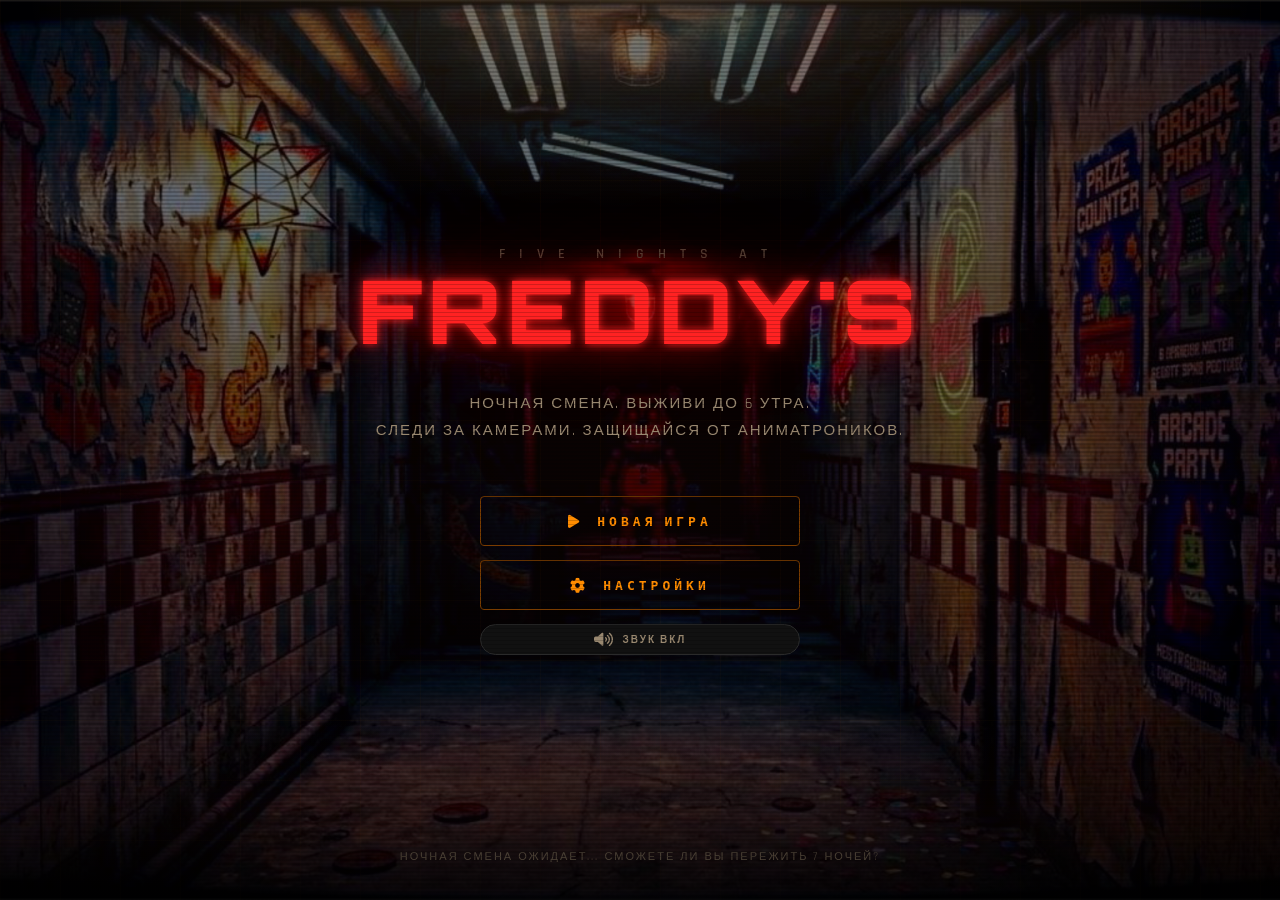
<file: index.html>
<!DOCTYPE html>
<html lang="ru">
<head>
    <meta charset="UTF-8">
    <meta name="mobile-web-app-capable" content="yes">
    <meta name="apple-mobile-web-app-capable" content="yes">
    <meta name="apple-mobile-web-app-status-bar-style" content="black-translucent">
    <meta name="viewport" content="width=device-width, initial-scale=1.0, maximum-scale=1.0, user-scalable=no">
    <title>Five Nights at Freddy's - Security Office</title>
    <link rel="preconnect" href="https://fonts.googleapis.com">
    <link rel="preconnect" href="https://fonts.gstatic.com" crossorigin>
    <link href="https://fonts.googleapis.com/css2?family=Share+Tech+Mono&family=Rajdhani:wght@400;600;700&family=Orbitron:wght@400;700;900&display=swap" rel="stylesheet">
    <link rel="stylesheet" href="styles.css">
    <link rel="stylesheet" href="https://cdnjs.cloudflare.com/ajax/libs/font-awesome/6.4.0/css/all.min.css">
    <link rel="preconnect" href="https://fonts.googleapis.com">
    <link rel="preconnect" href="https://fonts.gstatic.com" crossorigin>
    <style>
        /* Scale game container to fit any screen */
        #game-container {
            transform-origin: top left;
        }
    </style>
    <script>
        function isMobile() {
            return window.innerWidth <= 900 || ('ontouchstart' in window && window.innerWidth < 1200);
        }
        function scaleGame() {
            const container = document.getElementById('game-container');
            if (!container || container.classList.contains('hidden')) return;
            const vw = window.innerWidth;
            const vh = window.innerHeight;
            const portrait = vh > vw;
            const mobile = isMobile();
            document.body.classList.toggle('mobile', mobile);
            document.body.classList.toggle('portrait', portrait);
            document.body.classList.toggle('portrait-mobile', mobile && portrait);

            if (mobile && portrait) {
                // Portrait mobile: CSS layout takes over, no JS scaling
                container.style.transform = 'none';
                container.style.position = 'fixed';
                container.style.top = '0';
                container.style.left = '0';
                container.style.margin = '0';
                container.style.width = '100vw';
                container.style.height = '100dvh';
                return;
            }
            container.style.width = '';
            container.style.height = '';
            const scale = Math.min(vw / 1920, vh / 1080);
            const offsetX = (vw - 1920 * scale) / 2;
            const offsetY = (vh - 1080 * scale) / 2;
            container.style.transform = `translate(${offsetX}px, ${offsetY}px) scale(${scale})`;
            container.style.position = 'fixed';
            container.style.top = '0';
            container.style.left = '0';
            container.style.margin = '0';
        }
        window.addEventListener('resize', scaleGame);
        window.addEventListener('orientationchange', () => setTimeout(scaleGame, 200));
        document.addEventListener('DOMContentLoaded', () => {
            const observer = new MutationObserver(() => scaleGame());
            setTimeout(() => {
                const c = document.getElementById('game-container');
                if (c) observer.observe(c, { attributes: true, attributeFilter: ['class'] });
                scaleGame();
            }, 100);
            // Prevent context menu and selection on touch
            document.addEventListener('contextmenu', e => e.preventDefault());
            document.addEventListener('selectstart', e => e.preventDefault());
        });
    </script>
</head>
<body>
    <!-- ГЛАВНОЕ МЕНЮ -->
    <div id="main-menu">
        <!-- Тёмный оверлей поверх фона -->
        <div id="menu-overlay"></div>

        <!-- Мигающий свет сверху -->
        <div id="menu-flicker-light"></div>

        <!-- Статические помехи (scanlines) -->
        <div id="menu-scanlines"></div>

        <!-- Случайные вспышки статики -->
        <div id="menu-static"></div>

        <!-- Силуэты аниматроников по бокам -->
        <div id="menu-shadow-left" class="menu-anim-shadow"></div>
        <div id="menu-shadow-right" class="menu-anim-shadow"></div>

        <!-- Туман снизу -->
        <div id="menu-fog"></div>

        <div id="menu-bg-eyes">
            <div class="bg-eye" id="bg-eye-1"></div>
            <div class="bg-eye" id="bg-eye-2"></div>
            <div class="bg-eye" id="bg-eye-3"></div>
        </div>

        <div id="menu-logo">
            <div id="menu-logo-five">FIVE NIGHTS AT</div>
            <h1 id="menu-title">FREDDY'S</h1>
        </div>
        <p id="menu-subtitle">Ночная смена. Выживи до 6 утра.<br>Следи за камерами. Защищайся от аниматроников.</p>
        
        <div id="menu-buttons">
            <button class="menu-btn" id="new-game-btn">
                <i class="fas fa-play"></i>
                <span>НОВАЯ ИГРА</span>
            </button>
            <button class="menu-btn" id="continue-btn" style="display:none">
                <i class="fas fa-forward"></i>
                <span>ПРОДОЛЖИТЬ</span>
            </button>
            <button class="menu-btn" id="settings-btn">
                <i class="fas fa-cog"></i>
                <span>НАСТРОЙКИ</span>
            </button>
            <button class="menu-btn" id="audio-toggle">
                <i class="fas fa-volume-up"></i>
                <span>ЗВУК ВКЛ</span>
            </button>
            <button class="menu-btn menu-btn-cheat hidden" id="cheats-btn">
                <i class="fas fa-star"></i>
                <span>ЧИТЫ</span>
            </button>
        </div>
        
        <div id="menu-footer">
            <p id="menu-footer-text">Ночная смена ожидает... Сможете ли вы пережить 7 ночей?</p>
            <div id="menu-records"></div>
        </div>
    </div>

    <!-- ЭКРАН ВЫБОРА НОЧИ -->
    <div id="night-select-screen" class="hidden">
        <h2 id="night-select-title">ВЫБОР НОЧИ</h2>
        <p id="night-select-subtitle">Выберите с какой ночи начать. Чем выше — тем опаснее.</p>
        <div id="night-select-grid">
            <!-- Ночи генерируются JS -->
        </div>
        <button class="menu-btn" id="night-select-back">
            <i class="fas fa-arrow-left"></i>
            <span>НАЗАД</span>
        </button>
    </div>

    <!-- ЭКРАН ЧИТОВ (разблокируется после 7 ночи) -->
    <div id="cheats-screen" class="hidden">
        <div id="cheats-overlay-bg"></div>
        <div id="cheats-container">
            <div id="cheats-header">
                <div id="cheats-title">
                    <i class="fas fa-star"></i>
                    РЕЖИМ ЧИТОВ
                </div>
                <div id="cheats-subtitle">Разблокировано за прохождение всех 7 ночей</div>
            </div>

            <div id="cheats-grid">

                <div class="cheat-card" id="cheat-infinite-power">
                    <div class="cheat-icon">⚡</div>
                    <div class="cheat-name">БЕСКОНЕЧНАЯ ЭНЕРГИЯ</div>
                    <div class="cheat-desc">Энергия не расходуется. Держи двери и камеры сколько угодно.</div>
                    <div class="cheat-toggle">
                        <input type="checkbox" id="cheat-infinite-power-cb" class="cheat-cb">
                        <label for="cheat-infinite-power-cb" class="cheat-toggle-label"></label>
                    </div>
                </div>

                <div class="cheat-card" id="cheat-slow-animatronics">
                    <div class="cheat-icon">🐌</div>
                    <div class="cheat-name">ЗАМЕДЛЕННЫЕ АНИМАТРОНИКИ</div>
                    <div class="cheat-desc">Все AI-уровни снижены до 1. Они едва двигаются.</div>
                    <div class="cheat-toggle">
                        <input type="checkbox" id="cheat-slow-animatronics-cb" class="cheat-cb">
                        <label for="cheat-slow-animatronics-cb" class="cheat-toggle-label"></label>
                    </div>
                </div>

                <div class="cheat-card" id="cheat-see-all">
                    <div class="cheat-icon">👁</div>
                    <div class="cheat-name">ВСЕВИДЯЩЕЕ ОКО</div>
                    <div class="cheat-desc">Местоположение всех аниматроников всегда видно на карте, даже без открытых камер.</div>
                    <div class="cheat-toggle">
                        <input type="checkbox" id="cheat-see-all-cb" class="cheat-cb">
                        <label for="cheat-see-all-cb" class="cheat-toggle-label"></label>
                    </div>
                </div>

                <div class="cheat-card" id="cheat-max-speed">
                    <div class="cheat-icon">💀</div>
                    <div class="cheat-name">УЛЬТРА ХАРДКОР</div>
                    <div class="cheat-desc">Все AI-уровни на максимуме (20). Только для мазохистов.</div>
                    <div class="cheat-toggle">
                        <input type="checkbox" id="cheat-max-speed-cb" class="cheat-cb">
                        <label for="cheat-max-speed-cb" class="cheat-toggle-label"></label>
                    </div>
                </div>

                <div class="cheat-card" id="cheat-auto-doors">
                    <div class="cheat-icon">🚪</div>
                    <div class="cheat-name">АВТО-ДВЕРИ</div>
                    <div class="cheat-desc">Двери автоматически закрываются когда аниматроник подходит к ним.</div>
                    <div class="cheat-toggle">
                        <input type="checkbox" id="cheat-auto-doors-cb" class="cheat-cb">
                        <label for="cheat-auto-doors-cb" class="cheat-toggle-label"></label>
                    </div>
                </div>

                <div class="cheat-card" id="cheat-fast-night">
                    <div class="cheat-icon">⏩</div>
                    <div class="cheat-name">БЫСТРАЯ НОЧЬ</div>
                    <div class="cheat-desc">Ночь длится в 3 раза быстрее. 6 AM наступает за 2 минуты.</div>
                    <div class="cheat-toggle">
                        <input type="checkbox" id="cheat-fast-night-cb" class="cheat-cb">
                        <label for="cheat-fast-night-cb" class="cheat-toggle-label"></label>
                    </div>
                </div>

                <div class="cheat-card" id="cheat-ghost-mode">
                    <div class="cheat-icon">👻</div>
                    <div class="cheat-name">РЕЖИМ ПРИЗРАКА</div>
                    <div class="cheat-desc">Аниматроники не атакуют. Можно исследовать игру без страха смерти.</div>
                    <div class="cheat-toggle">
                        <input type="checkbox" id="cheat-ghost-mode-cb" class="cheat-cb">
                        <label for="cheat-ghost-mode-cb" class="cheat-toggle-label"></label>
                    </div>
                </div>

                <div class="cheat-card" id="cheat-golden-freddy">
                    <div class="cheat-icon">✨</div>
                    <div class="cheat-name">ЗОЛОТОЙ ФРЕДДИ ВСЕГДА</div>
                    <div class="cheat-desc">Золотой Фредди появляется каждые 30 секунд. Испытай нервы.</div>
                    <div class="cheat-toggle">
                        <input type="checkbox" id="cheat-golden-freddy-cb" class="cheat-cb">
                        <label for="cheat-golden-freddy-cb" class="cheat-toggle-label"></label>
                    </div>
                </div>

                <div class="cheat-card" id="cheat-show-hints">
                    <div class="cheat-icon">💡</div>
                    <div class="cheat-name">ПОДСКАЗКИ</div>
                    <div class="cheat-desc">Уведомления о действиях аниматроников: заблокирован, отступил, Фокси заметил.</div>
                    <div class="cheat-toggle">
                        <input type="checkbox" id="cheat-show-hints-cb" class="cheat-cb">
                        <label for="cheat-show-hints-cb" class="cheat-toggle-label"></label>
                    </div>
                </div>

            </div>

            <!-- Выбор ночи для запуска с читами -->
            <div id="cheats-night-select">
                <div id="cheats-night-label">ВЫБРАТЬ НОЧЬ:</div>
                <div id="cheats-night-btns">
                    <button class="cheat-night-btn active" data-night="1">1</button>
                    <button class="cheat-night-btn" data-night="2">2</button>
                    <button class="cheat-night-btn" data-night="3">3</button>
                    <button class="cheat-night-btn" data-night="4">4</button>
                    <button class="cheat-night-btn" data-night="5">5</button>
                    <button class="cheat-night-btn" data-night="6">6</button>
                    <button class="cheat-night-btn" data-night="7">7</button>
                    <button class="cheat-night-btn cheat-night-custom" data-night="custom">★ CUSTOM</button>
                </div>
            </div>

            <div id="cheats-footer">
                <div id="cheats-warning">
                    <i class="fas fa-exclamation-triangle"></i>
                    Прогресс и рекорды с читами не сохраняются
                </div>
                <button class="menu-btn" id="cheats-play-btn">
                    <i class="fas fa-play"></i>
                    <span>ИГРАТЬ</span>
                </button>
                <button class="menu-btn" id="cheats-back-btn">
                    <i class="fas fa-arrow-left"></i>
                    <span>НАЗАД</span>
                </button>
            </div>
        </div>
    </div>

    <!-- КАСТОМНАЯ НОЧЬ -->
    <div id="custom-night-screen" class="hidden">
        <div id="custom-night-bg"></div>
        <div id="custom-night-container">
            <div id="custom-night-header">
                <div id="custom-night-title">
                    <i class="fas fa-sliders-h"></i>
                    КАСТОМНАЯ НОЧЬ
                </div>
                <div id="custom-night-subtitle">Настрой AI каждого аниматроника от 0 до 20</div>
            </div>

            <div id="custom-night-sliders">

                <div class="cn-anim-row" id="cn-freddy-row">
                    <div class="cn-anim-portrait">
                        <img src="textures/animatronics/freddy_idle.png" alt="Freddy">
                    </div>
                    <div class="cn-anim-info">
                        <div class="cn-anim-name freddy-color">ФРЕДДИ</div>
                        <div class="cn-anim-desc">Медленный, но неотвратимый. Движется в темноте.</div>
                    </div>
                    <div class="cn-slider-wrap">
                        <div class="cn-presets">
                            <button class="cn-preset" data-anim="freddy" data-val="0">OFF</button>
                            <button class="cn-preset" data-anim="freddy" data-val="5">СЛАБЫЙ</button>
                            <button class="cn-preset" data-anim="freddy" data-val="10">СРЕДНИЙ</button>
                            <button class="cn-preset" data-anim="freddy" data-val="20">МАКС</button>
                        </div>
                        <input type="range" class="cn-slider" id="cn-freddy" min="0" max="20" value="0">
                        <div class="cn-val-display"><span id="cn-freddy-val">0</span></div>
                    </div>
                </div>

                <div class="cn-anim-row" id="cn-bonnie-row">
                    <div class="cn-anim-portrait">
                        <img src="textures/animatronics/bonnie_idle.png" alt="Bonnie">
                    </div>
                    <div class="cn-anim-info">
                        <div class="cn-anim-name bonnie-color">БОННИ</div>
                        <div class="cn-anim-desc">Первым приходит слева. Быстрый и агрессивный.</div>
                    </div>
                    <div class="cn-slider-wrap">
                        <div class="cn-presets">
                            <button class="cn-preset" data-anim="bonnie" data-val="0">OFF</button>
                            <button class="cn-preset" data-anim="bonnie" data-val="5">СЛАБЫЙ</button>
                            <button class="cn-preset" data-anim="bonnie" data-val="10">СРЕДНИЙ</button>
                            <button class="cn-preset" data-anim="bonnie" data-val="20">МАКС</button>
                        </div>
                        <input type="range" class="cn-slider" id="cn-bonnie" min="0" max="20" value="0">
                        <div class="cn-val-display"><span id="cn-bonnie-val">0</span></div>
                    </div>
                </div>

                <div class="cn-anim-row" id="cn-chica-row">
                    <div class="cn-anim-portrait">
                        <img src="textures/animatronics/chica_idle.png" alt="Chica">
                    </div>
                    <div class="cn-anim-info">
                        <div class="cn-anim-name chica-color">ЧИКА</div>
                        <div class="cn-anim-desc">Заходит справа через кухню. Тихая угроза.</div>
                    </div>
                    <div class="cn-slider-wrap">
                        <div class="cn-presets">
                            <button class="cn-preset" data-anim="chica" data-val="0">OFF</button>
                            <button class="cn-preset" data-anim="chica" data-val="5">СЛАБЫЙ</button>
                            <button class="cn-preset" data-anim="chica" data-val="10">СРЕДНИЙ</button>
                            <button class="cn-preset" data-anim="chica" data-val="20">МАКС</button>
                        </div>
                        <input type="range" class="cn-slider" id="cn-chica" min="0" max="20" value="0">
                        <div class="cn-val-display"><span id="cn-chica-val">0</span></div>
                    </div>
                </div>

                <div class="cn-anim-row" id="cn-foxy-row">
                    <div class="cn-anim-portrait">
                        <img src="textures/animatronics/foxy_idle.png" alt="Foxy">
                    </div>
                    <div class="cn-anim-info">
                        <div class="cn-anim-name foxy-color">ФОКСИ</div>
                        <div class="cn-anim-desc">Прячется в бухте. Бежит если не смотришь.</div>
                    </div>
                    <div class="cn-slider-wrap">
                        <div class="cn-presets">
                            <button class="cn-preset" data-anim="foxy" data-val="0">OFF</button>
                            <button class="cn-preset" data-anim="foxy" data-val="5">СЛАБЫЙ</button>
                            <button class="cn-preset" data-anim="foxy" data-val="10">СРЕДНИЙ</button>
                            <button class="cn-preset" data-anim="foxy" data-val="20">МАКС</button>
                        </div>
                        <input type="range" class="cn-slider" id="cn-foxy" min="0" max="20" value="0">
                        <div class="cn-val-display"><span id="cn-foxy-val">0</span></div>
                    </div>
                </div>

            </div>

            <!-- Быстрые пресеты всей ночи -->
            <div id="cn-global-presets">
                <div id="cn-global-label">БЫСТРЫЕ ПРЕСЕТЫ:</div>
                <button class="cn-global-btn" id="cn-preset-all0">ВСЕ 0</button>
                <button class="cn-global-btn" id="cn-preset-allmax">ВСЕ 20</button>
                <button class="cn-global-btn" id="cn-preset-night7">КАК НОЧЬ 7</button>
                <button class="cn-global-btn" id="cn-preset-random">СЛУЧАЙНО</button>
            </div>

            <div id="cn-footer">
                <div id="cn-warning">
                    <i class="fas fa-exclamation-triangle"></i>
                    Рекорды кастомной ночи не сохраняются
                </div>
                <button class="menu-btn" id="cn-play-btn">
                    <i class="fas fa-play"></i>
                    <span>НАЧАТЬ НОЧЬ</span>
                </button>
                <button class="menu-btn" id="cn-back-btn">
                    <i class="fas fa-arrow-left"></i>
                    <span>НАЗАД</span>
                </button>
            </div>
        </div>
    </div>

    <!-- МОДАЛЬНОЕ ОКНО НАСТРОЕК -->
    <!-- НАСТРОЙКИ (новый дизайн) -->
<div id="settings-overlay" class="hidden">
        <div id="settings-modal">

            <div id="settings-header">
                <div id="settings-header-left">
                    <i class="fas fa-sliders-h"></i>
                    <span>НАСТРОЙКИ</span>
                </div>
                <button id="settings-close-x" title="Закрыть без сохранения"><i class="fas fa-times"></i></button>
            </div>

            <div id="settings-tabs">
                <button class="stab active" data-tab="audio"><i class="fas fa-volume-up"></i><span>АУДИО</span></button>
                <button class="stab" data-tab="gameplay"><i class="fas fa-skull"></i><span>ИГРА</span></button>
                <button class="stab" data-tab="graphics"><i class="fas fa-tv"></i><span>ГРАФИКА</span></button>
                <button class="stab" data-tab="controls"><i class="fas fa-keyboard"></i><span>УПРАВЛЕНИЕ</span></button>
                <button class="stab" data-tab="about"><i class="fas fa-info-circle"></i><span>О ИГРЕ</span></button>
            </div>

            <div id="settings-body">

                <!-- АУДИО -->
                <div class="stab-panel active" id="stab-audio">
                    <div class="s-section-label">Мастер громкость</div>
                    <div class="s-master-vol">
                        <span class="svol-icon" id="vol-icon">🔊</span>
                        <input type="range" id="volume-slider" class="s-slider s-slider-master" min="0" max="100" value="70">
                        <span class="sval" id="volume-value">70%</span>
                    </div>

                    <div class="s-section-label">Каналы</div>
                    <div class="s-channels">
                        <div class="s-channel">
                            <span class="s-channel-icon">👻</span>
                            <span class="s-channel-name">Атмосфера</span>
                            <input type="range" id="vol-atmosphere" class="s-slider s-slider-ch" min="0" max="100" value="50">
                            <span class="sval s-channel-val" id="vol-atmosphere-val">50%</span>
                        </div>
                        <div class="s-channel">
                            <span class="s-channel-icon">🎵</span>
                            <span class="s-channel-name">Музыка меню</span>
                            <input type="range" id="vol-menu" class="s-slider s-slider-ch" min="0" max="100" value="55">
                            <span class="sval s-channel-val" id="vol-menu-val">55%</span>
                        </div>
                        <div class="s-channel">
                            <span class="s-channel-icon">⚡</span>
                            <span class="s-channel-name">Эффекты (SFX)</span>
                            <input type="range" id="vol-sfx" class="s-slider s-slider-ch" min="0" max="100" value="100">
                            <span class="sval s-channel-val" id="vol-sfx-val">100%</span>
                        </div>
                        <div class="s-channel">
                            <span class="s-channel-icon">💀</span>
                            <span class="s-channel-name">Джамп-скер</span>
                            <input type="range" id="vol-jumpscare" class="s-slider s-slider-ch" min="0" max="100" value="100">
                            <span class="sval s-channel-val" id="vol-jumpscare-val">100%</span>
                        </div>
                    </div>

                    <div class="s-section-label">Параметры</div>
                    <div class="s-toggles-grid">
                        <div class="s-trow">
                            <div class="s-trow-left"><i class="fas fa-phone"></i><span>Тел. звонок</span><em>Ночь 1</em></div>
                            <label class="s-toggle"><input type="checkbox" id="toggle-phonecall" checked><span class="s-toggle-track"><span class="s-toggle-thumb"></span></span></label>
                        </div>
                        <div class="s-trow">
                            <div class="s-trow-left"><i class="fas fa-paw"></i><span>Пение Фокси</span><em>Пираты</em></div>
                            <label class="s-toggle"><input type="checkbox" id="toggle-foxy-song" checked><span class="s-toggle-track"><span class="s-toggle-thumb"></span></span></label>
                        </div>
                        <div class="s-trow">
                            <div class="s-trow-left"><i class="fas fa-utensils"></i><span>Шум кухни</span><em>Фон</em></div>
                            <label class="s-toggle"><input type="checkbox" id="toggle-kitchen-noise" checked><span class="s-toggle-track"><span class="s-toggle-thumb"></span></span></label>
                        </div>
                        <div class="s-trow">
                            <div class="s-trow-left"><i class="fas fa-volume-mute"></i><span>Полный мут</span></div>
                            <label class="s-toggle"><input type="checkbox" id="toggle-mute"><span class="s-toggle-track"><span class="s-toggle-thumb"></span></span></label>
                        </div>
                    </div>
                </div>

                <!-- ИГРА -->
                <div class="stab-panel" id="stab-gameplay">
                    <div class="s-section-label">Сложность AI</div>
                    <div class="sdiff-grid">
                        <label class="sdiff-card" data-val="easy">
                            <input type="radio" name="difficulty" value="easy">
                            <div class="sdiff-icon">🟢</div>
                            <div class="sdiff-name">ЛЁГКИЙ</div>
                            <div class="sdiff-desc">AI ×0.5</div>
                        </label>
                        <label class="sdiff-card" data-val="normal">
                            <input type="radio" name="difficulty" value="normal" checked>
                            <div class="sdiff-icon">🟡</div>
                            <div class="sdiff-name">НОРМАЛЬНЫЙ</div>
                            <div class="sdiff-desc">AI ×1.0</div>
                        </label>
                        <label class="sdiff-card" data-val="hard">
                            <input type="radio" name="difficulty" value="hard">
                            <div class="sdiff-icon">🔴</div>
                            <div class="sdiff-name">ХАРДКОР</div>
                            <div class="sdiff-desc">AI ×1.8</div>
                        </label>
                    </div>

                    <div class="s-section-label" style="margin-top:14px">Визуальные эффекты</div>
                    <div class="s-toggles-grid">
                        <div class="s-trow">
                            <div class="s-trow-left"><i class="fas fa-grip-lines"></i><span>Скан-линии</span></div>
                            <label class="s-toggle"><input type="checkbox" id="toggle-scanlines" checked><span class="s-toggle-track"><span class="s-toggle-thumb"></span></span></label>
                        </div>
                        <div class="s-trow">
                            <div class="s-trow-left"><i class="fas fa-expand-arrows-alt"></i><span>Тряска экрана</span></div>
                            <label class="s-toggle"><input type="checkbox" id="toggle-screenshake" checked><span class="s-toggle-track"><span class="s-toggle-thumb"></span></span></label>
                        </div>
                    </div>
                </div>

                <!-- ГРАФИКА -->
                <div class="stab-panel" id="stab-graphics">
                    <div class="s-section-label">Пресет качества</div>
                    <div class="gfx-preset-grid">
                        <label class="gfx-preset-card" data-val="low">
                            <input type="radio" name="gfx-quality" value="low">
                            <div class="gfx-preset-icon">🟤</div>
                            <div class="gfx-preset-name">НИЗКОЕ</div>
                            <div class="gfx-preset-desc">Без эффектов. Макс. FPS</div>
                        </label>
                        <label class="gfx-preset-card" data-val="medium">
                            <input type="radio" name="gfx-quality" value="medium" checked>
                            <div class="gfx-preset-icon">🟡</div>
                            <div class="gfx-preset-name">СРЕДНЕЕ</div>
                            <div class="gfx-preset-desc">Баланс. Рекомендуется</div>
                        </label>
                        <label class="gfx-preset-card" data-val="high">
                            <input type="radio" name="gfx-quality" value="high">
                            <div class="gfx-preset-icon">🟢</div>
                            <div class="gfx-preset-name">ВЫСОКОЕ</div>
                            <div class="gfx-preset-desc">Все эффекты включены</div>
                        </label>
                    </div>

                    <div class="s-section-label" style="margin-top:14px">Эффекты</div>
                    <div class="s-toggles-grid">
                        <div class="s-trow">
                            <div class="s-trow-left"><i class="fas fa-circle-notch"></i><span>Виньетирование</span><em>Атмосфера</em></div>
                            <label class="s-toggle"><input type="checkbox" id="toggle-vignette" checked><span class="s-toggle-track"><span class="s-toggle-thumb"></span></span></label>
                        </div>
                        <div class="s-trow">
                            <div class="s-trow-left"><i class="fas fa-adjust"></i><span>Хром. аберрация</span><em>Хоррор</em></div>
                            <label class="s-toggle"><input type="checkbox" id="toggle-chromatic" checked><span class="s-toggle-track"><span class="s-toggle-thumb"></span></span></label>
                        </div>
                        <div class="s-trow">
                            <div class="s-trow-left"><i class="fas fa-film"></i><span>Зернистость</span><em>Ретро</em></div>
                            <label class="s-toggle"><input type="checkbox" id="toggle-grain" checked><span class="s-toggle-track"><span class="s-toggle-thumb"></span></span></label>
                        </div>
                        <div class="s-trow">
                            <div class="s-trow-left"><i class="fas fa-moon"></i><span>Дин. тени</span><em>Только HIGH</em></div>
                            <label class="s-toggle"><input type="checkbox" id="toggle-shadows"><span class="s-toggle-track"><span class="s-toggle-thumb"></span></span></label>
                        </div>
                    </div>

                    <div class="s-section-label" style="margin-top:14px">Изображение</div>
                    <div class="s-channels">
                        <div class="s-channel">
                            <span class="s-channel-icon">☀️</span>
                            <span class="s-channel-name">Яркость</span>
                            <input type="range" id="brightness-slider" class="s-slider s-slider-ch" min="60" max="140" value="100">
                            <span class="sval s-channel-val" id="brightness-value">100%</span>
                        </div>
                        <div class="s-channel">
                            <span class="s-channel-icon">🌗</span>
                            <span class="s-channel-name">Контрастность</span>
                            <input type="range" id="contrast-slider" class="s-slider s-slider-ch" min="60" max="150" value="110">
                            <span class="sval s-channel-val" id="contrast-value">110%</span>
                        </div>
                    </div>
                </div>

                <!-- УПРАВЛЕНИЕ -->
                <div class="stab-panel" id="stab-controls">
                    <div class="s-section-label">Основные действия</div>
                    <div class="ctrl-grid">
                        <div class="ctrl-row"><div class="ctrl-info"><i class="fas fa-video"></i><span class="ctrl-name">Камеры</span><span class="ctrl-desc">Открыть / закрыть</span></div><div class="ctrl-bind-wrap"><kbd class="ctrl-key" data-key="camera">C</kbd><button class="ctrl-rebind-btn" data-action="camera"><i class="fas fa-pen"></i></button></div></div>
                        <div class="ctrl-row"><div class="ctrl-info"><i class="fas fa-door-closed"></i><span class="ctrl-name">Левая дверь</span><span class="ctrl-desc">Закрыть / открыть</span></div><div class="ctrl-bind-wrap"><kbd class="ctrl-key" data-key="leftDoor">A</kbd><button class="ctrl-rebind-btn" data-action="leftDoor"><i class="fas fa-pen"></i></button></div></div>
                        <div class="ctrl-row"><div class="ctrl-info"><i class="fas fa-door-closed"></i><span class="ctrl-name">Правая дверь</span><span class="ctrl-desc">Закрыть / открыть</span></div><div class="ctrl-bind-wrap"><kbd class="ctrl-key" data-key="rightDoor">D</kbd><button class="ctrl-rebind-btn" data-action="rightDoor"><i class="fas fa-pen"></i></button></div></div>
                        <div class="ctrl-row"><div class="ctrl-info"><i class="fas fa-lightbulb"></i><span class="ctrl-name">Левый фонарь</span><span class="ctrl-desc">Бонни (слева)</span></div><div class="ctrl-bind-wrap"><kbd class="ctrl-key" data-key="leftFlash">F</kbd><button class="ctrl-rebind-btn" data-action="leftFlash"><i class="fas fa-pen"></i></button></div></div>
                        <div class="ctrl-row"><div class="ctrl-info"><i class="fas fa-lightbulb"></i><span class="ctrl-name">Правый фонарь</span><span class="ctrl-desc">Чика / Фредди (справа)</span></div><div class="ctrl-bind-wrap"><kbd class="ctrl-key" data-key="rightFlash">G</kbd><button class="ctrl-rebind-btn" data-action="rightFlash"><i class="fas fa-pen"></i></button></div></div>
                        <div class="ctrl-row ctrl-row-fixed"><div class="ctrl-info"><i class="fas fa-times"></i><span class="ctrl-name">Закрыть / Пропустить</span><span class="ctrl-desc">Камеры · Телефон</span></div><div class="ctrl-bind-wrap"><kbd class="ctrl-key ctrl-key-wide">ESC / Enter</kbd></div></div>
                    </div>

                    <div class="s-section-label" style="margin-top:12px">Быстрый выбор камер</div>
                    <div class="ctrl-grid ctrl-grid-cams">
                        <div class="ctrl-row ctrl-row-compact"><div class="ctrl-info"><span class="ctrl-cam-label">CAM 1A</span><span class="ctrl-desc">Сцена</span></div><div class="ctrl-bind-wrap"><kbd class="ctrl-key ctrl-key-sm" data-key="cam_stage">1</kbd><button class="ctrl-rebind-btn" data-action="cam_stage"><i class="fas fa-pen"></i></button></div></div>
                        <div class="ctrl-row ctrl-row-compact"><div class="ctrl-info"><span class="ctrl-cam-label">CAM 1B</span><span class="ctrl-desc">West Hall</span></div><div class="ctrl-bind-wrap"><kbd class="ctrl-key ctrl-key-sm" data-key="cam_west-hall">2</kbd><button class="ctrl-rebind-btn" data-action="cam_west-hall"><i class="fas fa-pen"></i></button></div></div>
                        <div class="ctrl-row ctrl-row-compact"><div class="ctrl-info"><span class="ctrl-cam-label">CAM 1C</span><span class="ctrl-desc">Туалеты</span></div><div class="ctrl-bind-wrap"><kbd class="ctrl-key ctrl-key-sm" data-key="cam_bathroom">3</kbd><button class="ctrl-rebind-btn" data-action="cam_bathroom"><i class="fas fa-pen"></i></button></div></div>
                        <div class="ctrl-row ctrl-row-compact"><div class="ctrl-info"><span class="ctrl-cam-label">CAM 2A</span><span class="ctrl-desc">Зал</span></div><div class="ctrl-bind-wrap"><kbd class="ctrl-key ctrl-key-sm" data-key="cam_dining">4</kbd><button class="ctrl-rebind-btn" data-action="cam_dining"><i class="fas fa-pen"></i></button></div></div>
                        <div class="ctrl-row ctrl-row-compact"><div class="ctrl-info"><span class="ctrl-cam-label">CAM 2B</span><span class="ctrl-desc">Склад</span></div><div class="ctrl-bind-wrap"><kbd class="ctrl-key ctrl-key-sm" data-key="cam_supply">5</kbd><button class="ctrl-rebind-btn" data-action="cam_supply"><i class="fas fa-pen"></i></button></div></div>
                        <div class="ctrl-row ctrl-row-compact"><div class="ctrl-info"><span class="ctrl-cam-label">CAM 2C</span><span class="ctrl-desc">Кухня</span></div><div class="ctrl-bind-wrap"><kbd class="ctrl-key ctrl-key-sm" data-key="cam_kitchen">6</kbd><button class="ctrl-rebind-btn" data-action="cam_kitchen"><i class="fas fa-pen"></i></button></div></div>
                        <div class="ctrl-row ctrl-row-compact"><div class="ctrl-info"><span class="ctrl-cam-label">CAM 3A</span><span class="ctrl-desc">П. Бухта</span></div><div class="ctrl-bind-wrap"><kbd class="ctrl-key ctrl-key-sm" data-key="cam_parts">7</kbd><button class="ctrl-rebind-btn" data-action="cam_parts"><i class="fas fa-pen"></i></button></div></div>
                        <div class="ctrl-row ctrl-row-compact"><div class="ctrl-info"><span class="ctrl-cam-label">CAM 3B</span><span class="ctrl-desc">East Hall</span></div><div class="ctrl-bind-wrap"><kbd class="ctrl-key ctrl-key-sm" data-key="cam_east-hall">8</kbd><button class="ctrl-rebind-btn" data-action="cam_east-hall"><i class="fas fa-pen"></i></button></div></div>
                        <div class="ctrl-row ctrl-row-compact"><div class="ctrl-info"><span class="ctrl-cam-label">CAM 4A</span><span class="ctrl-desc">Коридор</span></div><div class="ctrl-bind-wrap"><kbd class="ctrl-key ctrl-key-sm" data-key="cam_hall">9</kbd><button class="ctrl-rebind-btn" data-action="cam_hall"><i class="fas fa-pen"></i></button></div></div>
                        <div class="ctrl-row ctrl-row-compact"><div class="ctrl-info"><span class="ctrl-cam-label">CAM 3C</span><span class="ctrl-desc">Закулисье</span></div><div class="ctrl-bind-wrap"><kbd class="ctrl-key ctrl-key-sm" data-key="cam_backstage">0</kbd><button class="ctrl-rebind-btn" data-action="cam_backstage"><i class="fas fa-pen"></i></button></div></div>
                    </div>
                    <button class="ctrl-reset-btn" id="ctrl-reset-btn"><i class="fas fa-undo"></i> Сбросить привязки</button>

                    <!-- Оверлей перехвата -->
                    <div id="ctrl-capture-overlay" class="hidden">
                        <div id="ctrl-capture-box">
                            <div id="ctrl-capture-icon"><i class="fas fa-keyboard"></i></div>
                            <div id="ctrl-capture-title">НАЖМИТЕ КЛАВИШУ</div>
                            <div id="ctrl-capture-sub">для: <span id="ctrl-capture-action-name"></span></div>
                            <div id="ctrl-capture-hint">ESC — отмена</div>
                        </div>
                    </div>
                </div>

                <!-- О ИГРЕ -->
                <div class="stab-panel" id="stab-about">
                    <div class="about-hero">
                        <div class="about-logo-text">FIVE NIGHTS AT FREDDY'S</div>
                        <div class="about-tagline">Ночная смена. Выживи до 6 утра.</div>
                    </div>
                    <div class="about-desc">
                        <p>Вы устроились ночным охранником в пиццерию «Freddy Fazbear's Pizza». После полуночи аниматроники оживают. Следите за камерами, закрывайте двери, экономьте энергию — продержитесь до 6 утра.</p>
                        <p>Семь ночей. Четыре аниматроника. Один выживший.</p>
                    </div>
                    <div class="about-divider"></div>
                    <div class="about-dev-block">
                        <div class="about-dev-avatar">Р</div>
                        <div class="about-dev-info">
                            <div class="about-dev-label">РАЗРАБОТЧИК</div>
                            <div class="about-dev-name">Романуша Д.С.</div>
                            <div class="about-dev-role">Дизайн · Программирование · Геймдизайн</div>
                        </div>
                    </div>
                    <div class="about-divider"></div>
                    <div class="about-credits">
                        <div class="about-credits-title">БЛАГОДАРНОСТИ</div>
                        <div class="about-credits-list"><span>Scott Cawthon</span> — оригинальная серия FNAF</div>
                    </div>
                    <div class="about-version">v1.0 · 2026</div>
                </div>

            </div><!-- /settings-body -->

            <div id="settings-footer">
                <button class="s-btn s-btn-cancel" id="settings-reset"><i class="fas fa-undo"></i> СБРОС</button>
                <button class="s-btn s-btn-save" id="settings-close"><i class="fas fa-check"></i> СОХРАНИТЬ</button>
            </div>

        </div>
    </div>

        <!-- ДИАЛОГ ПОДТВЕРЖДЕНИЯ ВЫХОДА В МЕНЮ -->
    <div id="confirm-exit-overlay" class="hidden">
        <div id="confirm-exit-modal">
            <div id="confirm-exit-icon">⚠️</div>
            <div id="confirm-exit-title">ВЫЙТИ В МЕНЮ?</div>
            <div id="confirm-exit-sub">Прогресс текущей ночи будет потерян</div>
            <div id="confirm-exit-btns">
                <button class="s-btn s-btn-cancel" id="confirm-exit-no">
                    <i class="fas fa-arrow-left"></i> ПРОДОЛЖИТЬ
                </button>
                <button class="s-btn s-btn-danger" id="confirm-exit-yes">
                    <i class="fas fa-home"></i> В МЕНЮ
                </button>
            </div>
        </div>
    </div>

    <!-- ТЕЛЕФОННЫЙ ЗВОНОК -->
    <div id="phone-call-overlay" class="hidden">
        <div id="phone-call-box">
            <!-- Верхняя строка: иконка + имя + ночь -->
            <div id="phone-header">
                <div id="phone-avatar">
                    <i class="fas fa-user-tie"></i>
                    <span class="phone-signal-dot"></span>
                </div>
                <div id="phone-meta">
                    <div id="phone-caller-name">МЕНЕДЖЕР — ПЕРВАЯ СМЕНА</div>
                    <div id="phone-status-row">
                        <span class="phone-live-badge">● В ЭФИРЕ</span>
                        <span id="phone-night-badge">НОЧЬ 1</span>
                    </div>
                </div>
                <button id="phone-skip-btn" title="Пропустить [ENTER]">
                    <i class="fas fa-forward"></i>
                </button>
            </div>

            <!-- Область текста с прокруткой -->
            <div id="phone-text-wrap">
                <div id="phone-text"></div>
            </div>

            <!-- Нижняя строка: иконка телефона + прогресс + время -->
            <div id="phone-footer">
                <i class="fas fa-phone-volume" id="phone-icon"></i>
                <div id="phone-progress-bar">
                    <div id="phone-progress-fill"></div>
                    <div id="phone-progress-glow"></div>
                </div>
                <span id="phone-hint">ENTER — пропустить</span>
            </div>
        </div>
    </div>

    <!-- ОСНОВНОЙ ИГРОВОЙ КОНТЕЙНЕР -->
    <div id="game-container" class="hidden">
        <!-- ШАПКА ИГРЫ -->
        <div id="header">
            <div id="game-title">
                <span id="cheat-mode-badge" class="hidden">★ РЕЖИМ ЧИТОВ</span>
            </div>
            <!-- КНОПКА ВЫХОДА В МЕНЮ -->
            <button id="exit-to-menu-btn" title="Выйти в главное меню">
                <i class="fas fa-home"></i>
                <span>МЕНЮ</span>
            </button>
            
            <div id="game-time-container" style="display:none">
                <!-- Перенесено в HUD -->
                <span id="night-number-old" style="display:none">1</span>
            </div>
        </div>

        <!-- ОСНОВНОЕ СОДЕРЖИМОЕ -->
        <div id="game-content">

            <!-- ЛЕВАЯ ПАНЕЛЬ (пустой спейсер — сохраняет layout) -->
            <div id="control-panel"></div>

                        <!-- ЦЕНТРАЛЬНЫЙ ВИД (ОФИС И КОМНАТЫ) -->
            <div id="main-view">
                <div class="static-overlay"></div>

                <!-- HUD поверх экрана офиса -->
                <!-- Аниматроники — видны только при чите seeAll -->
                <div id="hud-animatronics">
                    <div class="hud-anim-item" id="freddy-status">
                        <span style="color:#e03030">Ф</span>
                        <span class="animatronic-location">СЦЕНА</span>
                        <span class="animatronic-ai" style="color:#555">AI:1</span>
                    </div>
                    <div class="hud-anim-item" id="bonnie-status">
                        <span style="color:#3355ee">Б</span>
                        <span class="animatronic-location">СЦЕНА</span>
                        <span class="animatronic-ai" style="color:#555">AI:1</span>
                    </div>
                    <div class="hud-anim-item" id="chica-status">
                        <span style="color:#ccaa00">Ч</span>
                        <span class="animatronic-location">КУХНЯ</span>
                        <span class="animatronic-ai" style="color:#555">AI:1</span>
                    </div>
                    <div class="hud-anim-item" id="foxy-status">
                        <span style="color:#cc5522">ФО</span>
                        <span class="animatronic-location">ПИРАТСКАЯ БУХТА</span>
                        <span class="animatronic-ai" style="color:#555">AI:1</span>
                    </div>
                </div>

                <div id="game-hud">
                    <div id="hud-time">
                        <span id="game-time">12:00 AM</span>
                        <div id="hud-night-info">
                            <span id="night-number">1</span> НОЧЬ &nbsp;|&nbsp;
                            <span id="time-left">6:00</span> ДО 6AM
                        </div>
                        <div id="time-progress"><div id="time-progress-fill"></div></div>
                    </div>
                    <div id="hud-power">
                        <div id="hud-power-row">
                            <i class="fas fa-bolt"></i>
                            <span id="power-value-hud">100%</span>
                        </div>
                        <div id="hud-power-bar"><div id="power-fill-hud"></div></div>
                        <div id="hud-power-drain"><span id="power-usage-hud">0%/с</span></div>
                    </div>
                </div>

                <!-- ПАНОРАМА ОФИСА -->
                <div id="main-office">
                    <!-- ФОН ОФИСА -->\n                    <div id="office-bg"></div>

                    <!-- КЛИКАБЕЛЬНЫЕ МОНИТОРЫ -->
                    <div id="office-monitors" title="Нажми чтобы открыть камеры">
                        <div class="monitor-screen" id="monitor-left">
                            <div class="monitor-content">
                                <div class="monitor-label">CAM</div>
                                <div class="monitor-icon"><i class="fas fa-map-marked-alt"></i></div>
                                <div class="monitor-hint">КАРТА</div>
                            </div>
                            <div class="monitor-scanlines"></div>
                            <div class="monitor-glow"></div>
                        </div>
                        <div class="monitor-screen" id="monitor-center">
                            <div class="monitor-content">
                                <div class="monitor-label">LIVE</div>
                                <div class="monitor-icon"><i class="fas fa-video"></i></div>
                                <div class="monitor-hint">НАЖМИ</div>
                            </div>
                            <div class="monitor-scanlines"></div>
                            <div class="monitor-glow"></div>
                        </div>
                        <div class="monitor-screen" id="monitor-right">
                            <div class="monitor-content">
                                <div class="monitor-label">SYS</div>
                                <div class="monitor-icon"><i class="fas fa-tachometer-alt"></i></div>
                                <div class="monitor-hint">СТАТУС</div>
                            </div>
                            <div class="monitor-scanlines"></div>
                            <div class="monitor-glow"></div>
                        </div>
                    </div>

                    <!-- ДВЕРИ -->
                    <div id="left-door-overlay" class="door-overlay">
                        <div id="left-door-peep" class="door-peep"></div>
                        <div id="left-door-anim-view" class="door-anim-view"></div>
                    </div>
                    <div id="right-door-overlay" class="door-overlay">
                        <div id="right-door-peep" class="door-peep"></div>
                        <div id="right-door-anim-view" class="door-anim-view"></div>
                    </div>

                    <!-- КНОПКИ — прозрачные зоны поверх нарисованных кнопок -->

                    <!-- Левая DOOR (красная кнопка) -->
                    <button id="left-door-btn" class="office-hotspot" style="left:6.9%;top:43%;width:4.3%;height:9.8%">
                        <div class="hotspot-glow red-glow" id="left-door-light"></div>
                    </button>

                    <!-- Левая LIGHT (зелёная кнопка) -->
                    <button id="left-flash-btn" class="office-hotspot" style="left:6.9%;top:55.3%;width:4.3%;height:9.8%">
                        <div class="hotspot-glow green-glow" id="left-flash-light"></div>
                    </button>

                    <!-- Правая DOOR (красная кнопка) -->
                    <button id="right-door-btn" class="office-hotspot" style="left:92%;top:43%;width:4.6%;height:9.8%">
                        <div class="hotspot-glow red-glow" id="right-door-light"></div>
                    </button>

                    <!-- Правая LIGHT (зелёная кнопка) -->
                    <button id="right-flash-btn" class="office-hotspot" style="left:92%;top:55.3%;width:4.6%;height:9.8%">
                        <div class="hotspot-glow green-glow" id="right-flash-light"></div>
                    </button>

                    <!-- МОНИТОР — кнопка камер поверх телевизора -->
                    <div id="office-monitor-btn">
                        <span class="monitor-pulse">▶ КАМЕРЫ</span>
                    </div>

                    <!-- АНИМАТРОНИКИ В ОФИСЕ -->
                    <div class="enemy" id="enemy-bonnie"></div>
                    <div class="enemy" id="enemy-foxy"></div>
                    <div class="enemy" id="enemy-golden-freddy"></div>
                    <div class="enemy" id="enemy-freddy"></div>
                    <div class="enemy" id="enemy-chica"></div>

                    <!-- ИНДИКАТОРЫ УГРОЗЫ -->
                    <div id="door-left-indicator" class="door-indicator"></div>
                    <div id="door-right-indicator" class="door-indicator"></div>



                    <!-- ВЕНТИЛЯЦИЯ -->
                    <div class="vent-door" id="vent-left">ЛЕВАЯ<br>ВЕНТИЛЯЦИЯ</div>
                    <div class="vent-door" id="vent-right">ПРАВАЯ<br>ВЕНТИЛЯЦИЯ</div>
                    <div id="vent-indicator-left" class="vent-indicator"></div>
                    <div id="vent-indicator-right" class="vent-indicator"></div>
                </div>

                <!-- СТАРЫЙ room-office для совместимости (скрыт) -->
                <div id="room-office" class="room-view" style="display:none!important;"></div>

                <!-- ДРУГИЕ КОМНАТЫ (скрыты по умолчанию) -->
                <div id="room-hall" class="room-view"></div>
                <div id="room-kitchen" class="room-view"></div>
                <div id="room-stage" class="room-view"></div>
                <div id="room-parts" class="room-view"></div>
                <div id="room-bathroom" class="room-view"></div>
                
                <!-- ЦЕНТРАЛЬНЫЕ КНОПКИ УПРАВЛЕНИЯ -->
                <div id="central-controls" style="display:none">
                    <!-- Старые кнопки скрыты — используются только стеновые кнопки в офисе -->
                    <!-- door-btn-new с другими ID чтобы не дублировать wall-btn IDs -->
                    <button class="door-btn-new" id="left-door-btn-old" style="display:none"></button>
                    <button class="door-btn-new" id="right-door-btn-old" style="display:none"></button>
                    <button id="left-flash-btn-old" style="display:none"></button>
                    <button id="right-flash-btn-old" style="display:none"></button>
                </div>

                <!-- Скрытые элементы для совместимости со старым кодом -->
                <button id="flashlight-btn" style="display:none"></button>
                <span id="flashlight-status" style="display:none"></span>
                
                <!-- ЭКРАН ДЖАМПСКЕРА -->
                <div id="jumpscare-overlay">
                    <div id="jumpscare-image" class="jumpscare-image"></div>
                </div>
                
                <!-- ЭКРАН КОНЦА ИГРЫ -->
                <div id="game-over-screen">
                    <div id="game-over-inner">
                        <div id="game-over-icon"></div>
                        <h1 id="game-over-title">ИГРА ОКОНЧЕНА</h1>
                        <p id="death-reason" class="game-over-text"></p>
                        <p id="night-progress" class="game-over-text"></p>
                        <div id="game-over-stats">
                            <div class="go-stat"><span>Переключений камер:</span><span id="go-stat-cams">0</span></div>
                            <div class="go-stat"><span>Закрытий дверей:</span><span id="go-stat-doors">0</span></div>
                            <div class="go-stat"><span>Угроз заблокировано:</span><span id="go-stat-threats">0</span></div>
                            <div class="go-stat"><span>Уровни AI:</span><span id="go-stat-ai">—</span></div>
                        </div>
                        <div id="game-over-buttons">
                            <button id="next-night-btn" class="menu-btn" style="display:none">
                                <i class="fas fa-arrow-right"></i>
                                <span>СЛЕДУЮЩАЯ НОЧЬ</span>
                            </button>
                            <button id="restart-btn" class="menu-btn">
                                <i class="fas fa-home"></i>
                                <span>В МЕНЮ</span>
                            </button>
                        </div>
                    </div>
                </div>
            </div>

            <!-- ПРАВАЯ ПАНЕЛЬ СТАТУСА -->
            <!-- Скрытые элементы для совместимости с JS -->
            <button id="camera-system-btn" style="display:none"></button>
            <span id="stats-time" style="display:none"></span>
            <span id="stats-switches" style="display:none"></span>
            <span id="stats-doors" style="display:none"></span>
            <span id="stats-threats" style="display:none"></span>
            <span id="left-door-status" style="display:none">ОТКРЫТА</span>
            <span id="right-door-status" style="display:none">ОТКРЫТА</span>
            <span id="power-value" style="display:none">100%</span>
            <div id="power-fill" style="display:none"></div>
            <span id="power-usage" style="display:none"></span>
            <span id="power-time-left" style="display:none"></span>
            <span id="camera-status-text" style="display:none"></span>
            <span id="view-mode-text" style="display:none"></span>
            <span id="camera-view-time" style="display:none">0с</span>
            <span id="camera-system-status" style="display:none"></span>
        </div>

        <!-- ПАНЕЛЬ ИНФОРМАЦИИ -->
        <div id="info-panel">
            <div class="info-row">
                <div class="key-help">
                    <span class="key">C</span>
                    <span>Камеры</span>
                </div>
                <div class="key-help">
                    <span class="key">A</span>
                    <span>Левая дверь</span>
                </div>
                <div class="key-help">
                    <span class="key">D</span>
                    <span>Правая дверь</span>
                </div>
                <div class="key-help">
                    <span class="key">F</span>
                    <span>Фонарик</span>
                </div>
                <div class="key-help">
                    <span class="key">ESC</span>
                    <span>Закрыть камеры</span>
                </div>
                <div class="key-help">
                    <span class="key">1-6</span>
                    <span>Переключение камер</span>
                </div>
            </div>
            
            <div class="info-row">
                <span>Энергия ограничена! Управляйте расходом энергии. Ночь длится с 12:00 до 6:00 AM.</span>
            </div>
        </div>

        <!-- КОНТРОЛЬ АУДИО перенесён в меню -->

        <!-- МОДАЛЬНОЕ ОКНО СИСТЕМЫ КАМЕР -->
    <div id="camera-modal-overlay">
        <div id="camera-modal">
            <div id="camera-modal-header">
                <div id="camera-modal-title">
                    <span class="rec-badge">&#9679; REC</span>
                    СИСТЕМА ВИДЕОНАБЛЮДЕНИЯ — FREDDY FAZBEAR'S PIZZA
                </div>
                <div id="camera-header-right">
                    <div id="camera-power-warning">
                        <i class="fas fa-bolt"></i>
                        Расход: <span id="camera-power-drain">0.1%/сек</span>
                    </div>
                    <button id="close-camera-btn">
                        <i class="fas fa-times"></i> ЗАКРЫТЬ [ESC]
                    </button>
                </div>
            </div>

            <div id="camera-modal-content">

                <!-- LEFT: MAP PANEL -->
                <div id="camera-map-panel">
                    <div id="camera-map-label">▦ ПЛАН ЗДАНИЯ — КЛИКНИТЕ НА КОМНАТУ</div>

                    <div id="camera-map-container">
                        <svg id="pizzeria-map" viewBox="0 0 420 490" xmlns="http://www.w3.org/2000/svg">
                            <rect width="420" height="490" fill="#080808"/>

                            <!-- STAGE -->
                            <g class="map-room" data-room="stage" onclick="switchCameraInModal('stage')">
                                <rect x="10" y="10" width="110" height="80" rx="3"/>
                                <text x="65" y="46" class="room-label">СЦЕНА</text>
                                <text x="65" y="63" class="room-cam">CAM 1A</text>
                                <circle class="cam-dot" cx="100" cy="21" r="5"/>
                            </g>
                            <!-- DINING -->
                            <g class="map-room" data-room="dining" onclick="switchCameraInModal('dining')">
                                <rect x="130" y="10" width="160" height="80" rx="3"/>
                                <text x="210" y="44" class="room-label">ОБЕДЕННЫЙ ЗАЛ</text>
                                <text x="210" y="63" class="room-cam">CAM 2A</text>
                                <circle class="cam-dot" cx="278" cy="21" r="5"/>
                            </g>
                            <!-- PIRATE BAY -->
                            <g class="map-room" data-room="parts" onclick="switchCameraInModal('parts')">
                                <rect x="300" y="10" width="110" height="80" rx="3"/>
                                <text x="355" y="38" class="room-label">ПИРАТСКАЯ</text>
                                <text x="355" y="54" class="room-label">БУХТА</text>
                                <text x="355" y="72" class="room-cam">CAM 3A</text>
                                <circle class="cam-dot" cx="390" cy="21" r="5"/>
                            </g>

                            <!-- WEST HALL (tall, left column) -->
                            <g class="map-room map-corridor" data-room="west-hall" onclick="switchCameraInModal('west-hall')">
                                <rect x="10" y="100" width="110" height="120" rx="3"/>
                                <text x="65" y="152" class="room-label">WEST</text>
                                <text x="65" y="168" class="room-label">HALL</text>
                                <text x="65" y="185" class="room-cam">CAM 1B</text>
                                <circle class="cam-dot" cx="100" cy="111" r="4"/>
                            </g>
                            <!-- SUPPLY -->
                            <g class="map-room" data-room="supply" onclick="switchCameraInModal('supply')">
                                <rect x="150" y="100" width="120" height="50" rx="3"/>
                                <text x="210" y="120" class="room-label">СКЛАД</text>
                                <text x="210" y="136" class="room-cam">CAM 2B</text>
                                <circle class="cam-dot" cx="258" cy="110" r="4"/>
                            </g>
                            <!-- EAST HALL (tall, right column) -->
                            <g class="map-room map-corridor" data-room="east-hall" onclick="switchCameraInModal('east-hall')">
                                <rect x="300" y="100" width="110" height="120" rx="3"/>
                                <text x="355" y="152" class="room-label">EAST</text>
                                <text x="355" y="168" class="room-label">HALL</text>
                                <text x="355" y="185" class="room-cam">CAM 3B</text>
                                <circle class="cam-dot" cx="390" cy="111" r="4"/>
                            </g>

                            <!-- KITCHEN -->
                            <g class="map-room" data-room="kitchen" onclick="switchCameraInModal('kitchen')">
                                <rect x="150" y="160" width="120" height="60" rx="3"/>
                                <text x="210" y="185" class="room-label">КУХНЯ</text>
                                <text x="210" y="202" class="room-cam">CAM 2C</text>
                                <circle class="cam-dot" cx="258" cy="170" r="4"/>
                            </g>

                            <!-- BATHROOM -->
                            <g class="map-room" data-room="bathroom" onclick="switchCameraInModal('bathroom')">
                                <rect x="10" y="230" width="110" height="56" rx="3"/>
                                <text x="65" y="254" class="room-label">ТУАЛЕТЫ</text>
                                <text x="65" y="272" class="room-cam">CAM 1C</text>
                                <circle class="cam-dot" cx="100" cy="241" r="4"/>
                            </g>
                            <!-- BACKSTAGE -->
                            <g class="map-room" data-room="backstage" onclick="switchCameraInModal('backstage')">
                                <rect x="300" y="230" width="110" height="56" rx="3"/>
                                <text x="355" y="254" class="room-label">ЗАКУЛИСЬЕ</text>
                                <text x="355" y="272" class="room-cam">CAM 3C</text>
                                <circle class="cam-dot" cx="390" cy="241" r="4"/>
                            </g>

                            <!-- MAIN HALL -->
                            <g class="map-room" data-room="hall" onclick="switchCameraInModal('hall')">
                                <rect x="10" y="296" width="400" height="64" rx="3"/>
                                <text x="210" y="322" class="room-label">ГЛАВНЫЙ КОРИДОР</text>
                                <text x="210" y="342" class="room-cam">CAM 4A</text>
                                <circle class="cam-dot" cx="55" cy="307" r="5"/>
                                <circle class="cam-dot" cx="372" cy="307" r="5"/>
                            </g>

                            <!-- OFFICE -->
                            <g class="map-room map-office" data-room="office" onclick="switchCameraInModal('office')">
                                <rect x="130" y="370" width="160" height="80" rx="3"/>
                                <text x="210" y="403" class="room-label">ОФИС ОХРАНЫ</text>
                                <text x="210" y="423" class="room-cam">CAM 4B</text>
                                <circle class="cam-dot" cx="275" cy="381" r="5"/>
                            </g>

                            <!-- CONNECTORS -->
                            <line x1="65" y1="90" x2="65" y2="100" class="map-connector"/>
                            <line x1="210" y1="90" x2="210" y2="100" class="map-connector"/>
                            <line x1="355" y1="90" x2="355" y2="100" class="map-connector"/>
                            <line x1="210" y1="150" x2="210" y2="160" class="map-connector"/>
                            <line x1="65" y1="220" x2="65" y2="230" class="map-connector"/>
                            <line x1="355" y1="220" x2="355" y2="230" class="map-connector"/>
                            <line x1="65" y1="286" x2="65" y2="296" class="map-connector"/>
                            <line x1="355" y1="286" x2="355" y2="296" class="map-connector"/>
                            <line x1="210" y1="286" x2="210" y2="296" class="map-connector" stroke-dasharray="3,3"/>
                            <line x1="210" y1="360" x2="210" y2="370" class="map-connector"/>
                            <line x1="120" y1="50" x2="130" y2="50" class="map-connector"/>
                            <line x1="290" y1="50" x2="300" y2="50" class="map-connector"/>

                            <!-- СЛЕДЫ ДВИЖЕНИЯ (линии) -->
                            <line class="map-trail-line map-trail-freddy" id="map-trail-freddy" x1="0" y1="0" x2="0" y2="0"/>
                            <line class="map-trail-line map-trail-bonnie" id="map-trail-bonnie" x1="0" y1="0" x2="0" y2="0"/>
                            <line class="map-trail-line map-trail-chica"  id="map-trail-chica"  x1="0" y1="0" x2="0" y2="0"/>
                            <line class="map-trail-line map-trail-foxy"   id="map-trail-foxy"   x1="0" y1="0" x2="0" y2="0"/>

                            <!-- ANIMATRONIC DOTS -->
                            <circle class="map-anim-dot freddy-dot" id="map-dot-freddy" cx="35" cy="50" r="8"/>
                            <text class="map-anim-label" id="map-label-freddy" x="35" y="54">Ф</text>
                            <circle class="map-anim-dot bonnie-dot" id="map-dot-bonnie" cx="55" cy="50" r="8"/>
                            <text class="map-anim-label" id="map-label-bonnie" x="55" y="54">Б</text>
                            <circle class="map-anim-dot chica-dot" id="map-dot-chica" cx="180" cy="50" r="8"/>
                            <text class="map-anim-label" id="map-label-chica" x="180" y="54">Ч</text>
                            <circle class="map-anim-dot foxy-dot" id="map-dot-foxy" cx="340" cy="50" r="8"/>
                            <text class="map-anim-label" id="map-label-foxy" x="340" y="54">ФО</text>
                        </svg>
                    </div>

                    <!-- COMPACT CAMERA BUTTONS -->
                    <div id="camera-btn-list">
                        <button class="camera-sidebar-btn active" data-room="stage">CAM 1A · СЦЕНА</button>
                        <button class="camera-sidebar-btn" data-room="west-hall">CAM 1B · WEST HALL</button>
                        <button class="camera-sidebar-btn" data-room="bathroom">CAM 1C · ТУАЛЕТЫ</button>
                        <button class="camera-sidebar-btn" data-room="dining">CAM 2A · ЗАЛ</button>
                        <button class="camera-sidebar-btn" data-room="supply">CAM 2B · СКЛАД</button>
                        <button class="camera-sidebar-btn" data-room="kitchen">CAM 2C · КУХНЯ</button>
                        <button class="camera-sidebar-btn" data-room="parts">CAM 3A · П.БУХТА</button>
                        <button class="camera-sidebar-btn" data-room="east-hall">CAM 3B · EAST HALL</button>
                        <button class="camera-sidebar-btn" data-room="backstage">CAM 3C · ЗАКУЛИСЬЕ</button>
                        <button class="camera-sidebar-btn" data-room="hall">CAM 4A · КОРИДОР</button>
                        <button class="camera-sidebar-btn" data-room="office">CAM 4B · ОФИС</button>
                    </div>
                </div>

                <!-- RIGHT: CAMERA FEED -->
                <div id="camera-view">
                    <div class="camera-static-overlay"></div>
                    <div id="camera-scanlines"></div>
                    <div id="foxy-watch-indicator"></div>
                    <div id="camera-feed-label">
                        <span id="camera-feed-cam-id">CAM 1A</span>
                        <span id="camera-feed-room-name">СЦЕНА</span>
                    </div>
                    <div id="camera-timestamp"></div>

                    <div id="camera-stage" class="camera-room-view active" style="background-image:url('textures/rooms/stage.png');background-size:cover;background-position:center;">
                        <div class="camera-marker-modal anim-img-marker" id="camera-modal-freddy-stage" data-anim="freddy"></div>
                        <div class="camera-marker-modal anim-img-marker" id="camera-modal-bonnie-stage" data-anim="bonnie"></div>
                        <div id="camera-golden-freddy-marker" class="golden-freddy-cam-ghost hidden"></div>
                    </div>

                    <div id="camera-west-hall" class="camera-room-view" style="background-image:url('textures/rooms/west_hall_b.jpg');background-size:cover;background-position:center;">
                        <div class="camera-marker-modal anim-img-marker" id="camera-modal-bonnie-west-hall" data-anim="bonnie"></div>
                        <div class="camera-marker-modal anim-img-marker" id="camera-modal-freddy-west-hall" data-anim="freddy"></div>
                    </div>

                    <div id="camera-bathroom" class="camera-room-view" style="background-image:url('textures/rooms/bathroom.png');background-size:cover;background-position:center;">
                        <div class="camera-marker-modal anim-img-marker" id="camera-modal-freddy-bathroom" data-anim="freddy"></div>
                    </div>

                    <div id="camera-dining" class="camera-room-view" style="background-image:url('textures/rooms/dining.jpg');background-size:cover;background-position:center;">
                        <div class="camera-marker-modal anim-img-marker" id="camera-modal-chica-dining" data-anim="chica"></div>
                        <div class="camera-marker-modal anim-img-marker" id="camera-modal-freddy-dining" data-anim="freddy"></div>
                    </div>

                    <div id="camera-supply" class="camera-room-view" style="background-image:url('textures/rooms/supply.jpg');background-size:cover;background-position:center;">
                        <div class="camera-marker-modal anim-img-marker" id="camera-modal-chica-supply" data-anim="chica"></div>
                    </div>

                    <div id="camera-kitchen" class="camera-room-view" style="background-image:url('textures/rooms/kitchen.png');background-size:cover;background-position:center;">
                        <div class="camera-marker-modal anim-img-marker" id="camera-modal-chica-kitchen" data-anim="chica"></div>
                    </div>

                    <div id="camera-parts" class="camera-room-view" style="background-image:url('textures/rooms/pirate_bay.jpg');background-size:cover;background-position:center;">
                        <div class="camera-marker-modal anim-img-marker" id="camera-modal-foxy-parts" data-anim="foxy"></div>
                    </div>

                    <div id="camera-east-hall" class="camera-room-view" style="background-image:url('textures/rooms/east_hall_a.jpg');background-size:cover;background-position:center;">
                        <div class="camera-marker-modal anim-img-marker" id="camera-modal-foxy-east-hall" data-anim="foxy"></div>
                        <div class="camera-marker-modal anim-img-marker" id="camera-modal-chica-east-hall" data-anim="chica"></div>
                    </div>

                    <div id="camera-backstage" class="camera-room-view" style="background-image:url('textures/rooms/parts.png');background-size:cover;background-position:center;filter:brightness(0.4) saturate(0.5)">
                        <div class="camera-marker-modal anim-img-marker" id="camera-modal-foxy-backstage" data-anim="foxy"></div>
                    </div>

                    <div id="camera-hall" class="camera-room-view" style="background-image:url('textures/rooms/hall.png');background-size:cover;background-position:center;">
                        <div class="camera-marker-modal anim-img-marker" id="camera-modal-freddy-hall" data-anim="freddy"></div>
                        <div class="camera-marker-modal anim-img-marker" id="camera-modal-bonnie-hall" data-anim="bonnie"></div>
                        <div class="camera-marker-modal anim-img-marker" id="camera-modal-chica-hall" data-anim="chica"></div>
                        <div class="camera-marker-modal anim-img-marker" id="camera-modal-foxy-hall" data-anim="foxy"></div>
                    </div>

                    <div id="camera-office" class="camera-room-view" style="background-image:url('textures/rooms/office.jpg');background-size:cover;background-position:center;">
                        <div class="camera-marker-modal anim-img-marker" id="camera-modal-freddy-office" data-anim="freddy"></div>
                        <div class="camera-marker-modal anim-img-marker" id="camera-modal-bonnie-office" data-anim="bonnie"></div>
                        <div class="camera-marker-modal anim-img-marker" id="camera-modal-chica-office" data-anim="chica"></div>
                        <div class="camera-marker-modal anim-img-marker" id="camera-modal-foxy-office" data-anim="foxy"></div>
                        <div class="camera-marker-modal anim-img-marker" id="camera-modal-golden-office" data-anim="golden-freddy"></div>
                    </div>
                </div>

            </div>
        </div>
    </div>

        <!-- ТРЕВОЖНЫЙ ОВЕРЛЕЙ -->
        <div id="danger-overlay" class="hidden"></div>

        <!-- ПАНЕЛЬ УВЕДОМЛЕНИЙ (правый край) -->
        <div id="notif-panel"></div>

        <!-- Фонарики -->
        <div id="flashlight-left-effect" class="flashlight-side-effect hidden"></div>
        <div id="flashlight-right-effect" class="flashlight-side-effect hidden"></div>
        <div id="flashlight-effect" class="hidden"></div>
        <!-- Графические эффекты -->
        <div id="gfx-vignette" class="gfx-overlay"></div>
        <div id="gfx-chromatic" class="gfx-overlay gfx-hidden"></div>
        <div id="gfx-grain" class="gfx-overlay gfx-hidden"></div>
        <div id="gfx-shadows" class="gfx-overlay gfx-hidden"></div>

        <!-- МОБИЛЬНАЯ ПАНЕЛЬ УПРАВЛЕНИЯ (только portrait mobile) -->
        <div id="mobile-controls-bar">
            <button class="mob-btn mob-door-btn" id="mob-left-door-btn">
                <span class="mob-btn-icon">🚪</span>
                <span class="mob-btn-label">ЛЕВО</span>
            </button>
            <button class="mob-btn mob-flash-btn" id="mob-left-flash-btn">
                <span class="mob-btn-icon">💡</span>
                <span class="mob-btn-label">ФОНАРЬ</span>
            </button>
            <button class="mob-btn mob-cam-btn" id="mob-cam-btn">
                <span class="mob-btn-icon">📷</span>
                <span class="mob-btn-label">КАМЕРЫ</span>
            </button>
            <button class="mob-btn mob-flash-btn" id="mob-right-flash-btn">
                <span class="mob-btn-icon">💡</span>
                <span class="mob-btn-label">ФОНАРЬ</span>
            </button>
            <button class="mob-btn mob-door-btn" id="mob-right-door-btn">
                <span class="mob-btn-icon">🚪</span>
                <span class="mob-btn-label">ПРАВО</span>
            </button>
        </div>

    </div><!-- /game-container -->

    <script src="textures_room.js"></script>
    <script src="game_additions.js"></script>
    <script src="game.js"></script>
        <div id="alert-toast" class="hidden" style="display:none!important"><span id="alert-toast-text"></span></div>
</body>
</html>
</file>
<file: styles.css>
/* ═══════════════════════════════════════════════════════
   FNAF — SECURITY TERMINAL REDESIGN
   Aesthetic: Industrial CRT terminal, 80s security system
   ═══════════════════════════════════════════════════════ */

@import url('https://fonts.googleapis.com/css2?family=Share+Tech+Mono&family=Rajdhani:wght@400;600;700&family=Orbitron:wght@400;700;900&display=swap');

:root {
  --black:      #000000;
  --deep:       #060606;
  --panel:      #0c0c0c;
  --surface:    #111111;
  --raised:     #181818;
  --border:     #1e1e1e;
  --line:       #2a2a2a;

  --amber:      #ff8c00;
  --amber-dim:  #7a3c00;
  --amber-glow: rgba(255,140,0,0.35);
  --amber-faint:rgba(255,140,0,0.08);

  --red:        #cc1111;
  --red-hot:    #ff2222;
  --red-glow:   rgba(204,17,17,0.45);
  --red-faint:  rgba(204,17,17,0.07);

  --green:      #00bb44;
  --green-dim:  #005520;
  --green-glow: rgba(0,187,68,0.4);

  --blue:       #0077cc;
  --blue-glow:  rgba(0,119,204,0.4);

  --txt-hi:     #e8e0cc;
  --txt-mid:    #998870;
  --txt-low:    #4a4035;

  --mono: 'Share Tech Mono', monospace;
  --head: 'Orbitron', monospace;
  --ui:   'Rajdhani', sans-serif;

  --radius: 4px;
  --trans: 0.18s ease;
}

*, *::before, *::after { margin: 0; padding: 0; box-sizing: border-box; }

body {
  background: #000;
  color: var(--txt-hi);
  font-family: var(--mono);
  overflow: hidden;
  height: 100vh;
  width: 100vw;
  display: flex;
  justify-content: center;
  align-items: center;
  background-image: radial-gradient(circle at 50% 50%, #0a0000 0%, #000 100%);
}

body::after {
  content: '';
  position: fixed;
  inset: 0;
  background: repeating-linear-gradient(0deg, transparent 0px, transparent 3px, rgba(0,0,0,0.18) 3px, rgba(0,0,0,0.18) 4px);
  pointer-events: none;
  z-index: 9999;
}

.hidden { display: none !important; }

/* ═══ MAIN MENU ═══ */
#main-menu {
  position: fixed;
  inset: 0;
  background: #000 url('textures/rooms/menu.png') center center / cover no-repeat;
  display: flex;
  flex-direction: column;
  justify-content: center;
  align-items: center;
  z-index: 2000;
  overflow: hidden;
}

/* ── Тёмный оверлей поверх фона ── */
#menu-overlay {
  position: absolute;
  inset: 0;
  background: rgba(0,0,0,0.55);
  animation: overlayBreath 8s ease-in-out infinite;
  pointer-events: none;
  z-index: 0;
}
@keyframes overlayBreath {
  0%,100% { background: rgba(0,0,0,0.55); }
  50%      { background: rgba(0,0,0,0.38); }
}

/* ── Мигающий свет сверху (лампочка) ── */
#menu-flicker-light {
  position: absolute;
  top: 0; left: 0; right: 0;
  height: 260px;
  background: radial-gradient(ellipse 60% 100% at 50% 0%, rgba(255,180,80,0.18) 0%, transparent 80%);
  pointer-events: none;
  z-index: 1;
  animation: lightFlicker 4s infinite;
}
@keyframes lightFlicker {
  0%   { opacity: 1; }
  5%   { opacity: 0.3; }
  6%   { opacity: 1; }
  20%  { opacity: 1; }
  21%  { opacity: 0.5; }
  22%  { opacity: 1; }
  60%  { opacity: 1; }
  61%  { opacity: 0.1; }
  62%  { opacity: 0.8; }
  63%  { opacity: 0.2; }
  64%  { opacity: 1; }
  100% { opacity: 1; }
}

/* ── Scanlines ── */
#menu-scanlines {
  position: absolute;
  inset: 0;
  background: repeating-linear-gradient(
    to bottom,
    transparent 0px,
    transparent 3px,
    rgba(0,0,0,0.18) 3px,
    rgba(0,0,0,0.18) 4px
  );
  pointer-events: none;
  z-index: 2;
  animation: scanMove 12s linear infinite;
}
@keyframes scanMove {
  from { background-position: 0 0; }
  to   { background-position: 0 100px; }
}

/* ── Вспышки статики ── */
#menu-static {
  position: absolute;
  inset: 0;
  background: transparent;
  pointer-events: none;
  z-index: 3;
  animation: staticFlash 7s infinite;
}
@keyframes staticFlash {
  0%,92%,100% { opacity: 0; background: transparent; }
  93%  { opacity: 1; background: repeating-linear-gradient(90deg, rgba(255,255,255,0.03) 0px, transparent 1px, transparent 3px); }
  94%  { opacity: 0; }
  95%  { opacity: 0.7; background: rgba(255,50,0,0.06); }
  96%  { opacity: 0; }
}

/* ── Сетка-оверлей (был ::before) ── */
#main-menu::before {
  content: '';
  position: absolute;
  inset: 0;
  background-image: linear-gradient(rgba(255,140,0,0.025) 1px, transparent 1px), linear-gradient(90deg, rgba(255,140,0,0.025) 1px, transparent 1px);
  background-size: 60px 60px;
  animation: gridDrift 20s linear infinite;
  z-index: 1;
}

#main-menu::after {
  content: '';
  position: absolute;
  inset: 0;
  background: radial-gradient(ellipse 80% 60% at 50% 50%, rgba(255,60,0,0.04) 0%, transparent 70%);
  pointer-events: none;
  z-index: 1;
}

@keyframes gridDrift { from { background-position: 0 0, 0 0; } to { background-position: 60px 60px, 60px 60px; } }

/* ── Силуэты аниматроников ── */
.menu-anim-shadow {
  position: absolute;
  bottom: 0;
  width: 220px;
  height: 420px;
  background-size: contain;
  background-repeat: no-repeat;
  background-position: bottom center;
  pointer-events: none;
  z-index: 2;
  opacity: 0;
}
#menu-shadow-left {
  left: -30px;
  background-image: url('textures/animatronics/bonnie_idle.png');
  filter: brightness(0) saturate(0) drop-shadow(0 0 20px rgba(80,0,200,0.4));
  animation: shadowPeekLeft 18s ease-in-out infinite;
  animation-delay: 3s;
}
#menu-shadow-right {
  right: -30px;
  background-image: url('textures/animatronics/foxy_idle.png');
  filter: brightness(0) saturate(0) drop-shadow(0 0 20px rgba(200,0,0,0.4));
  animation: shadowPeekRight 22s ease-in-out infinite;
  animation-delay: 10s;
}
@keyframes shadowPeekLeft {
  0%,60%,100% { opacity: 0; transform: translateX(-60px); }
  65%          { opacity: 0.55; transform: translateX(0px); }
  75%          { opacity: 0.55; transform: translateX(0px); }
  80%          { opacity: 0; transform: translateX(-60px); }
}
@keyframes shadowPeekRight {
  0%,55%,100% { opacity: 0; transform: translateX(60px); }
  60%          { opacity: 0.5; transform: translateX(0px); }
  72%          { opacity: 0.5; transform: translateX(0px); }
  78%          { opacity: 0; transform: translateX(60px); }
}

/* ── Туман снизу ── */
#menu-fog {
  position: absolute;
  bottom: 0; left: 0; right: 0;
  height: 180px;
  background: linear-gradient(to top, rgba(0,0,0,0.7) 0%, rgba(20,5,0,0.3) 50%, transparent 100%);
  pointer-events: none;
  z-index: 2;
  animation: fogPulse 6s ease-in-out infinite;
}
@keyframes fogPulse {
  0%,100% { opacity: 0.8; transform: scaleY(1); }
  50%      { opacity: 1;   transform: scaleY(1.08); }
}

/* ── Глаза в темноте ── */
#menu-bg-eyes { position: absolute; inset: 0; pointer-events: none; overflow: hidden; z-index: 2; }
.bg-eye { position: absolute; border-radius: 50%; opacity: 0; animation: eyeBlink 10s infinite; }
#bg-eye-1 { width: 280px; height: 130px; background: radial-gradient(ellipse, rgba(255,100,0,0.18), transparent 70%); top: 8%; left: 4%; animation-delay: 0s; }
#bg-eye-2 { width: 360px; height: 170px; background: radial-gradient(ellipse, rgba(255,60,0,0.14), transparent 70%); top: 15%; right: 6%; animation-delay: 4s; }
#bg-eye-3 { width: 200px; height: 90px; background: radial-gradient(ellipse, rgba(200,0,0,0.15), transparent 70%); bottom: 20%; left: 35%; animation-delay: 7s; }
@keyframes eyeBlink {
  0%,8%,100% { opacity: 0; }
  3%  { opacity: 0; }
  4%  { opacity: 1; }
  5%  { opacity: 0.3; }
  6%  { opacity: 1; }
  7%  { opacity: 0.4; }
}

/* ── Логотип ── */
#menu-logo { position: relative; z-index: 5; display: flex; flex-direction: column; align-items: center; margin-bottom: 40px; animation: logoEntry 1.2s ease-out both; }
@keyframes logoEntry {
  from { opacity: 0; transform: translateY(-24px) scale(0.96); }
  to   { opacity: 1; transform: translateY(0) scale(1); }
}

#menu-logo-five {
  font-family: var(--ui);
  font-weight: 600;
  color: var(--txt-low);
  font-size: 14px;
  letter-spacing: 14px;
  text-transform: uppercase;
  margin-bottom: 8px;
  animation: subtlePulse 5s ease-in-out infinite;
}
@keyframes subtlePulse {
  0%,100% { letter-spacing: 14px; opacity: 0.7; }
  50%      { letter-spacing: 16px; opacity: 1; }
}

#menu-title {
  font-family: var(--head);
  font-size: 88px;
  font-weight: 900;
  color: var(--red-hot);
  letter-spacing: 6px;
  text-transform: uppercase;
  line-height: 0.9;
  text-shadow:
    0 0 10px var(--red-hot),
    0 0 40px rgba(255,0,0,0.6),
    0 0 100px rgba(255,0,0,0.25),
    0 0 200px rgba(255,0,0,0.1);
  animation: titleFlicker 6s infinite, titlePulse 3s ease-in-out infinite;
}
@keyframes titleFlicker {
  0%,94%,100% { opacity: 1; }
  95% { opacity: 0.7; }
  96% { opacity: 1; }
  97% { opacity: 0.3; }
  98% { opacity: 1; }
  99% { opacity: 0.85; }
}
@keyframes titlePulse {
  0%,100% { text-shadow: 0 0 10px var(--red-hot), 0 0 40px rgba(255,0,0,0.6), 0 0 100px rgba(255,0,0,0.25); }
  50%      { text-shadow: 0 0 20px var(--red-hot), 0 0 70px rgba(255,0,0,0.8), 0 0 150px rgba(255,0,0,0.4); }
}

#menu-subtitle {
  position: relative;
  z-index: 5;
  font-family: var(--ui);
  color: var(--txt-mid);
  font-size: 15px;
  letter-spacing: 2px;
  text-align: center;
  margin-bottom: 52px;
  line-height: 1.8;
  text-transform: uppercase;
  animation: fadeInUp 1.4s ease-out 0.3s both;
}
@keyframes fadeInUp {
  from { opacity: 0; transform: translateY(16px); }
  to   { opacity: 1; transform: translateY(0); }
}

#menu-buttons {
  position: relative;
  z-index: 5;
  display: flex;
  flex-direction: column;
  gap: 14px;
  width: 320px;
  animation: fadeInUp 1.4s ease-out 0.6s both;
}

.menu-btn {
  position: relative;
  background: transparent;
  border: 1px solid var(--amber-dim);
  border-radius: var(--radius);
  color: var(--amber);
  padding: 16px 28px;
  font-family: var(--head);
  font-size: 13px;
  font-weight: 700;
  letter-spacing: 4px;
  text-transform: uppercase;
  cursor: pointer;
  transition: var(--trans);
  display: flex;
  align-items: center;
  justify-content: center;
  gap: 14px;
  overflow: hidden;
  animation: btnFlicker 12s infinite;
}
@keyframes btnFlicker {
  0%,88%,100% { border-color: var(--amber-dim); }
  89% { border-color: transparent; }
  90% { border-color: var(--amber-dim); }
}

.menu-btn::before { content: ''; position: absolute; inset: 0; background: var(--amber-faint); opacity: 0; transition: opacity var(--trans); }
.menu-btn::after  { content: ''; position: absolute; top: 0; left: -100%; width: 60px; height: 100%; background: linear-gradient(90deg, transparent, rgba(255,140,0,0.12), transparent); transition: left 0.4s ease; }
.menu-btn:hover { border-color: var(--amber); color: #fff; box-shadow: 0 0 20px var(--amber-glow), inset 0 0 20px var(--amber-faint); }
.menu-btn:hover::before { opacity: 1; }
.menu-btn:hover::after  { left: 150%; }
.menu-btn i { font-size: 15px; }

#menu-footer {
  position: absolute;
  bottom: 28px;
  z-index: 5;
  color: var(--txt-low);
  font-family: var(--ui);
  font-size: 11px;
  letter-spacing: 2px;
  text-align: center;
  width: 100%;
  text-transform: uppercase;
  animation: footerBlink 9s ease-in-out infinite;
}
@keyframes footerBlink {
  0%,80%,100% { opacity: 0.6; }
  85% { opacity: 0.1; }
  86% { opacity: 0.6; }
  90% { opacity: 0.2; }
  91% { opacity: 0.6; }
}
#menu-records { margin-top: 8px; color: var(--amber-dim); font-size: 11px; }

/* ═══ NIGHT SELECT ═══ */
#night-select-screen {
  position: fixed; inset: 0; background: #000;
  display: flex; flex-direction: column; align-items: center; justify-content: center;
  z-index: 2100; overflow: hidden;
}
#night-select-screen::before {
  content: ''; position: absolute; inset: 0;
  background-image: linear-gradient(rgba(255,140,0,0.02) 1px, transparent 1px), linear-gradient(90deg, rgba(255,140,0,0.02) 1px, transparent 1px);
  background-size: 80px 80px;
}
#night-select-title { font-family: var(--head); font-size: 36px; font-weight: 900; color: var(--amber); letter-spacing: 8px; text-shadow: 0 0 20px var(--amber-glow); margin-bottom: 10px; text-transform: uppercase; position: relative; z-index: 1; }
#night-select-subtitle { position: relative; z-index: 1; color: var(--txt-low); font-family: var(--ui); font-size: 12px; letter-spacing: 3px; text-transform: uppercase; margin-bottom: 48px; }
#night-select-grid { position: relative; z-index: 1; display: flex; gap: 16px; flex-wrap: wrap; justify-content: center; max-width: 900px; margin-bottom: 44px; }

.night-card { width: 108px; padding: 22px 10px 16px; background: var(--surface); border: 1px solid var(--border); border-radius: var(--radius); cursor: pointer; transition: all 0.22s ease; text-align: center; position: relative; overflow: hidden; }
.night-card::before { content: ''; position: absolute; top: 0; left: 0; right: 0; height: 2px; background: var(--amber-dim); transition: background var(--trans); }
.night-card:hover { border-color: var(--amber); transform: translateY(-6px); box-shadow: 0 12px 30px rgba(255,140,0,0.2); }
.night-card:hover::before { background: var(--amber); }
.night-card.locked { opacity: 0.3; cursor: not-allowed; filter: grayscale(1); }
.night-card.locked:hover { transform: none; box-shadow: none; }
.night-card.beaten { border-color: var(--green-dim); }
.night-card.beaten::before { background: var(--green); }
.night-card.beaten .night-card-number { color: var(--green); text-shadow: 0 0 10px var(--green-glow); }
.night-card-number { font-family: var(--head); font-size: 42px; font-weight: 900; color: var(--red); text-shadow: 0 0 12px var(--red-glow); line-height: 1; }
.night-card-label { font-family: var(--ui); font-size: 9px; letter-spacing: 3px; color: var(--txt-low); text-transform: uppercase; margin-top: 6px; }
.night-card-difficulty { font-size: 9px; margin-top: 8px; padding: 3px 6px; border-radius: 2px; display: inline-block; font-family: var(--ui); letter-spacing: 1px; text-transform: uppercase; }
.night-card-stars { margin-top: 8px; font-size: 12px; color: var(--amber-dim); letter-spacing: 2px; }
.night-card-best { font-size: 9px; color: var(--green); margin-top: 4px; font-family: var(--ui); }
.night-card-lock { position: absolute; top: 8px; right: 8px; color: var(--txt-low); font-size: 12px; }
.night-card .difficulty-easy { background: rgba(0,150,0,0.15); color: var(--green); }
.night-card .difficulty-normal { background: rgba(255,200,0,0.12); color: var(--amber); }
.night-card .difficulty-hard { background: rgba(200,0,0,0.15); color: var(--red); }
.night-card .difficulty-extreme { background: rgba(150,0,200,0.15); color: #cc66ff; }
.night-card .difficulty-nightmare { background: rgba(80,0,120,0.2); color: #ff44ff; }
#night-select-back { position: relative; z-index: 1; }

/* ═══ SETTINGS ═══ */
#settings-overlay { position: fixed; inset: 0; background: rgba(0,0,0,0.92); display: flex; align-items: center; justify-content: center; z-index: 3000; backdrop-filter: blur(3px); }
#settings-modal { width: 520px; max-width: 96vw; max-height: 90vh; background: var(--panel); border: 1px solid var(--amber-dim); border-radius: var(--radius); overflow: hidden; box-shadow: 0 0 60px rgba(255,140,0,0.15), 0 24px 80px rgba(0,0,0,0.9); animation: modalIn 0.18s ease; display: flex; flex-direction: column; }
@keyframes modalIn { from { transform: scale(0.94) translateY(8px); opacity: 0; } to { transform: scale(1) translateY(0); opacity: 1; } }
#settings-header { background: linear-gradient(90deg, #120800, #1a0c00); padding: 16px 20px; display: flex; align-items: center; justify-content: space-between; border-bottom: 1px solid var(--amber-dim); }
#settings-header-left { display: flex; align-items: center; gap: 12px; color: var(--amber); font-family: var(--head); font-size: 14px; font-weight: 700; letter-spacing: 4px; }
#settings-close-x { background: transparent; border: 1px solid var(--line); color: var(--txt-low); width: 30px; height: 30px; border-radius: var(--radius); cursor: pointer; font-size: 13px; transition: var(--trans); display: flex; align-items: center; justify-content: center; }
#settings-close-x:hover { border-color: var(--red); color: var(--red); background: var(--red-faint); }
#settings-tabs { display: flex; background: var(--deep); border-bottom: 1px solid var(--border); }
.stab { flex: 1; padding: 10px 4px; background: none; border: none; border-bottom: 2px solid transparent; color: var(--txt-low); font-family: var(--ui); font-size: 10px; font-weight: 700; letter-spacing: 1px; text-transform: uppercase; cursor: pointer; transition: var(--trans); display: flex; flex-direction: column; align-items: center; justify-content: center; gap: 4px; }
.stab i { font-size: 13px; }
.stab span { font-size: 9px; letter-spacing: 1.5px; }
.stab:hover { color: var(--txt-mid); }
.stab.active { color: var(--amber); border-bottom-color: var(--amber); background: var(--amber-faint); }
#settings-body { padding: 18px 20px; max-height: 420px; overflow-y: auto; overflow-x: hidden; scrollbar-width: thin; scrollbar-color: var(--amber-dim) transparent; }
.stab-panel { display: none; flex-direction: column; gap: 14px; }
.stab-panel.active { display: flex; }
.srow { display: flex; align-items: center; justify-content: space-between; padding: 13px 15px; background: var(--surface); border: 1px solid var(--border); border-radius: var(--radius); gap: 14px; }
.srow-column { flex-direction: column; align-items: flex-start; }
.srow-label { display: flex; align-items: center; gap: 10px; color: var(--txt-hi); font-family: var(--ui); font-size: 12px; font-weight: 700; letter-spacing: 1px; text-transform: uppercase; }
.srow-label i { color: var(--amber); width: 14px; text-align: center; }
.srow-control { display: flex; align-items: center; gap: 12px; flex-shrink: 0; }
.stag { font-family: var(--ui); font-size: 9px; padding: 2px 6px; background: rgba(255,200,0,0.1); color: var(--amber-dim); border: 1px solid rgba(255,200,0,0.2); border-radius: 2px; letter-spacing: 1px; text-transform: uppercase; }
.s-slider { -webkit-appearance: none; width: 150px; height: 4px; border-radius: 2px; background: linear-gradient(to right, var(--amber) 0%, var(--amber) var(--pct,70%), var(--line) var(--pct,70%)); outline: none; cursor: pointer; }
.s-slider::-webkit-slider-thumb { -webkit-appearance: none; width: 16px; height: 16px; border-radius: 50%; background: var(--amber); border: 2px solid #000; cursor: pointer; box-shadow: 0 0 8px var(--amber-glow); }
.sval { color: var(--green); font-family: var(--mono); font-size: 12px; min-width: 38px; text-align: right; }
.svol-icon { font-size: 16px; }
.s-toggle { display: flex; align-items: center; cursor: pointer; }
.s-toggle input { display: none; }
.s-toggle-track { width: 44px; height: 24px; background: var(--line); border-radius: 12px; position: relative; transition: background 0.22s; border: 1px solid var(--border); }
.s-toggle input:checked + .s-toggle-track { background: var(--amber-dim); border-color: var(--amber); }
.s-toggle-thumb { position: absolute; top: 3px; left: 3px; width: 16px; height: 16px; background: #fff; border-radius: 50%; transition: left 0.22s; box-shadow: 0 2px 4px rgba(0,0,0,0.5); }
.s-toggle input:checked + .s-toggle-track .s-toggle-thumb { left: 23px; }
.sdiff-grid { display: grid; grid-template-columns: 1fr 1fr 1fr; gap: 10px; width: 100%; margin-top: 8px; }
.sdiff-card { display: flex; flex-direction: column; align-items: center; gap: 5px; padding: 14px 8px; background: var(--deep); border: 1px solid var(--border); border-radius: var(--radius); cursor: pointer; transition: var(--trans); text-align: center; }
.sdiff-card input { display: none; }
.sdiff-card:hover { border-color: var(--line); background: var(--surface); }
.sdiff-card:has(input:checked) { border-color: var(--amber); background: var(--amber-faint); box-shadow: 0 0 12px var(--amber-glow); }
.sdiff-icon { font-size: 22px; }
.sdiff-name { color: var(--txt-hi); font-family: var(--ui); font-size: 10px; font-weight: 700; letter-spacing: 2px; text-transform: uppercase; }
.sdiff-desc { color: var(--txt-low); font-size: 9px; font-family: var(--ui); }
#settings-footer { padding: 14px 20px; border-top: 1px solid var(--border); background: var(--deep); display: flex; justify-content: space-between; gap: 10px; }
.s-btn { display: flex; align-items: center; gap: 8px; padding: 10px 20px; border-radius: var(--radius); border: 1px solid var(--border); font-family: var(--ui); font-size: 11px; font-weight: 700; letter-spacing: 2px; text-transform: uppercase; cursor: pointer; transition: var(--trans); }
.s-btn-cancel { background: var(--surface); color: var(--txt-mid); }
.s-btn-cancel:hover { background: var(--raised); color: var(--txt-hi); border-color: var(--txt-low); }
.s-btn-save { background: var(--amber-dim); color: #fff; border-color: var(--amber); }
.s-btn-save:hover { background: var(--amber); box-shadow: 0 0 16px var(--amber-glow); }
.s-btn-danger { background: #3a0000; color: #fff; border-color: var(--red); }
.s-btn-danger:hover { background: var(--red); box-shadow: 0 0 14px var(--red-glow); }

/* ═══ CONFIRM EXIT ═══ */
#confirm-exit-overlay { position: fixed; inset: 0; background: rgba(0,0,0,0.88); display: flex; align-items: center; justify-content: center; z-index: 5000; backdrop-filter: blur(4px); }
#confirm-exit-modal { background: var(--panel); border: 1px solid var(--red); border-radius: var(--radius); padding: 36px 40px; text-align: center; max-width: 340px; box-shadow: 0 0 50px var(--red-glow); animation: modalIn 0.18s ease; }
#confirm-exit-icon { font-size: 36px; margin-bottom: 14px; }
#confirm-exit-title { font-family: var(--head); color: var(--red-hot); font-size: 18px; font-weight: 700; letter-spacing: 4px; margin-bottom: 8px; }
#confirm-exit-sub { color: var(--txt-low); font-family: var(--ui); font-size: 11px; letter-spacing: 1px; text-transform: uppercase; margin-bottom: 28px; }
#confirm-exit-btns { display: flex; gap: 12px; justify-content: center; }

/* ═══ PHONE CALL ═══ */
/* ═══ PHONE CALL ═══ */
#phone-call-overlay {
    position: absolute; inset: 0;
    display: flex; align-items: flex-end; justify-content: flex-start;
    padding: 32px; z-index: 500; pointer-events: none;
}
#phone-call-overlay.hidden { display: none; }
#phone-call-overlay.phone-fade-out { animation: phoneFadeOut 0.6s ease forwards; pointer-events: none; }

#phone-call-box {
    pointer-events: all;
    width: 380px;
    background: linear-gradient(160deg, #0d1a0d 0%, #080f08 100%);
    border: 1px solid #1a3a1a;
    border-radius: 8px;
    box-shadow: 0 12px 60px rgba(0,0,0,0.95), 0 0 30px rgba(0,80,0,0.15), inset 0 1px 0 rgba(255,255,255,0.04);
    overflow: hidden;
    animation: phoneSlideIn 0.5s cubic-bezier(0.16,1,0.3,1);
}
#phone-call-box.phone-glitching {
    animation: phoneGlitch 0.5s steps(2) forwards;
    filter: hue-rotate(120deg) brightness(1.4);
}

/* Header */
#phone-header {
    display: flex; align-items: center; gap: 12px;
    padding: 14px 16px 12px;
    border-bottom: 1px solid #142014;
    background: rgba(0,30,0,0.3);
}
#phone-avatar {
    position: relative;
    width: 40px; height: 40px;
    background: #0f2010;
    border: 1px solid #1e4020;
    border-radius: 50%;
    display: flex; align-items: center; justify-content: center;
    color: #3a8040; font-size: 16px;
    flex-shrink: 0;
}
.phone-signal-dot {
    position: absolute; bottom: 1px; right: 1px;
    width: 10px; height: 10px;
    background: #00cc44; border-radius: 50%;
    border: 2px solid #080f08;
    animation: phoneDotPulse 1.2s infinite;
}
#phone-meta { flex: 1; min-width: 0; }
#phone-caller-name {
    font-family: 'Share Tech Mono', monospace;
    font-size: 10px; font-weight: 700;
    color: #7acc80; letter-spacing: 2px;
    text-transform: uppercase;
    white-space: nowrap; overflow: hidden; text-overflow: ellipsis;
}
#phone-status-row {
    display: flex; align-items: center; gap: 8px; margin-top: 3px;
}
.phone-live-badge {
    font-family: 'Share Tech Mono', monospace;
    font-size: 8px; letter-spacing: 2px;
    color: #ff4444; animation: phoneLiveBlink 1s infinite;
}
#phone-night-badge {
    font-family: 'Share Tech Mono', monospace;
    font-size: 8px; color: #446644; letter-spacing: 1px;
}
#phone-skip-btn {
    background: rgba(255,255,255,0.03);
    border: 1px solid #1e3a1e;
    border-radius: 4px;
    color: #446644; font-size: 11px;
    width: 28px; height: 28px;
    display: flex; align-items: center; justify-content: center;
    cursor: pointer; transition: all 0.2s; flex-shrink: 0;
}
#phone-skip-btn:hover { border-color: #3a8040; color: #7acc80; background: rgba(0,60,0,0.3); }

/* Text area */
#phone-text-wrap {
    padding: 14px 16px;
    max-height: 130px;
    overflow-y: auto;
    scrollbar-width: none;
}
#phone-text-wrap::-webkit-scrollbar { display: none; }
#phone-text {
    font-family: 'Share Tech Mono', monospace;
    font-size: 11.5px; line-height: 1.8;
    color: #8ab890;
    min-height: 40px;
}
.phone-line { display: block; margin-bottom: 4px; }
.phone-highlight {
    color: #e8ff88;
    text-shadow: 0 0 8px rgba(200,220,0,0.4);
    font-weight: bold;
}

/* Footer */
#phone-footer {
    display: flex; align-items: center; gap: 10px;
    padding: 10px 16px 12px;
    border-top: 1px solid #0e1e0e;
    background: rgba(0,20,0,0.4);
}
#phone-icon {
    color: #2a6030; font-size: 13px;
    animation: phoneIconPulse 1.5s infinite;
    flex-shrink: 0;
}
#phone-progress-bar {
    flex: 1; height: 3px;
    background: #0e1e0e; border-radius: 2px;
    overflow: hidden; position: relative;
}
#phone-progress-fill {
    height: 100%; width: 0%;
    background: linear-gradient(to right, #1a6020, #44cc55);
    transition: width 0.1s linear;
    border-radius: 2px;
}
#phone-progress-glow {
    position: absolute; top: 0; right: 0; bottom: 0; width: 20px;
    background: linear-gradient(to left, rgba(68,204,85,0.4), transparent);
    pointer-events: none;
}
#phone-hint {
    font-family: 'Share Tech Mono', monospace;
    font-size: 8px; color: #2a4a2a; letter-spacing: 1px;
    white-space: nowrap; flex-shrink: 0;
}

/* Animations */
@keyframes phoneSlideIn {
    from { transform: translateY(40px) scale(0.96); opacity: 0; }
    to   { transform: translateY(0) scale(1); opacity: 1; }
}
@keyframes phoneFadeOut {
    from { transform: translateY(0); opacity: 1; }
    to   { transform: translateY(20px); opacity: 0; }
}
@keyframes phoneDotPulse {
    0%,100% { opacity: 1; transform: scale(1); }
    50%      { opacity: 0.4; transform: scale(0.8); }
}
@keyframes phoneLiveBlink {
    0%,100% { opacity: 1; } 50% { opacity: 0; }
}
@keyframes phoneIconPulse {
    0%,100% { color: #2a6030; } 50% { color: #44cc55; }
}
@keyframes phoneGlitch {
    0%  { transform: translateX(0) skewX(0); }
    25% { transform: translateX(-3px) skewX(-2deg); }
    50% { transform: translateX(3px) skewX(2deg); }
    75% { transform: translateX(-1px); }
    100%{ transform: translateX(0); filter: none; }
}

/* ═══ GAME CONTAINER ═══ */
#game-container { width: 1920px; height: 1080px; background: var(--deep); display: flex; flex-direction: column; position: relative; overflow: hidden; z-index: 2; transform-origin: top left; }

/* ═══ HEADER ═══ */
#header { background: var(--panel); padding: 0 16px; height: 36px; border-bottom: 1px solid #1a1a0a; display: flex; justify-content: space-between; align-items: center; position: relative; z-index: 10; flex-shrink: 0; }
#header::after { content: ''; position: absolute; bottom: -1px; left: 0; right: 0; height: 1px; background: linear-gradient(90deg, transparent 0%, var(--amber) 30%, var(--amber) 70%, transparent 100%); box-shadow: 0 0 8px var(--amber-glow); }
#game-title { font-family: var(--head); font-size: 20px; font-weight: 700; color: var(--txt-hi); letter-spacing: 4px; text-transform: uppercase; display: flex; align-items: center; gap: 12px; }
#game-title::before { content: ''; width: 8px; height: 8px; border-radius: 50%; background: var(--red-hot); box-shadow: 0 0 8px var(--red-hot); animation: ledBlink 1.5s infinite; }
#game-title::after { content: ''; width: 8px; height: 8px; border-radius: 50%; background: var(--red-hot); box-shadow: 0 0 8px var(--red-hot); animation: ledBlink 1.5s 0.75s infinite; }
@keyframes ledBlink { 0%,100% { opacity: 1; } 50% { opacity: 0.2; } }
#exit-to-menu-btn { display: flex; align-items: center; gap: 7px; padding: 7px 14px; background: transparent; border: 1px solid #3a0000; border-radius: var(--radius); color: #882222; font-family: var(--ui); font-size: 10px; font-weight: 700; letter-spacing: 2px; text-transform: uppercase; cursor: pointer; transition: var(--trans); }
#exit-to-menu-btn:hover { background: var(--red-faint); border-color: var(--red); color: var(--red-hot); box-shadow: 0 0 10px var(--red-glow); }
#game-time-container { display: none; }
#game-time { font-family: var(--head); font-size: 32px; font-weight: 900; color: var(--green); letter-spacing: 3px; text-shadow: 0 0 10px var(--green-glow); }
#time-progress { width: 240px; height: 5px; background: var(--border); border-radius: 2px; overflow: hidden; }
#time-progress-fill { height: 100%; background: linear-gradient(90deg, var(--red) 0%, var(--amber) 50%, var(--green) 100%); width: 0%; transition: width 1s linear; }
#night-display { font-family: var(--ui); font-size: 11px; font-weight: 700; color: var(--txt-mid); letter-spacing: 3px; text-transform: uppercase; }

/* ═══ GAME LAYOUT ═══ */
#game-content { display: flex; flex: 1; overflow: hidden; position: relative; }

/* ═══ LEFT PANEL — пустой спейсер вместо панели систем ═══ */
#control-panel {
    width: 220px;
    flex-shrink: 0;
    background: var(--panel);
    border-right: 1px solid var(--border);
    /* Пусто — содержимое скрыто */
    overflow: hidden;
}
#control-panel > * { display: none !important; }
.control-section { background: var(--surface); border: 1px solid var(--border); border-radius: var(--radius); padding: 14px; }
.section-title { color: var(--amber); font-family: var(--ui); font-size: 10px; font-weight: 700; letter-spacing: 3px; text-transform: uppercase; margin-bottom: 12px; padding-bottom: 8px; border-bottom: 1px solid var(--border); display: flex; align-items: center; gap: 8px; }
.section-title i { font-size: 12px; }
#system-panel { flex: 1; display: flex; flex-direction: column; }
.system-controls { display: flex; flex-direction: column; gap: 8px; flex: 1; }
.system-btn { background: var(--raised); border: 1px solid var(--border); border-radius: var(--radius); color: var(--txt-mid); padding: 10px 13px; cursor: pointer; transition: var(--trans); display: flex; align-items: center; gap: 10px; font-family: var(--ui); font-size: 11px; font-weight: 700; letter-spacing: 1.5px; text-transform: uppercase; }
.system-btn:hover { background: var(--surface); border-color: var(--line); color: var(--txt-hi); }
.system-btn.active { background: var(--amber-faint); border-color: var(--amber); color: var(--amber); box-shadow: 0 0 10px var(--amber-glow); }
.system-btn i { font-size: 13px; width: 14px; }
#stats-display { display: flex; flex-direction: column; gap: 7px; }
.stat-item { display: flex; justify-content: space-between; align-items: center; font-family: var(--ui); font-size: 11px; padding: 4px 0; border-bottom: 1px solid var(--border); }
.stat-item:last-child { border-bottom: none; }
.stat-label { color: var(--txt-low); letter-spacing: 0.5px; text-transform: uppercase; font-size: 10px; }
.stat-value { color: var(--amber); font-family: var(--mono); font-size: 12px; }

/* ═══ MAIN VIEW ═══ */
#main-view { flex: 1; position: relative; background: #000; overflow: hidden; display: flex; flex-direction: column; }
#main-view::after { content: ''; position: absolute; inset: 0; background: repeating-linear-gradient(0deg, transparent 0px, transparent 3px, rgba(0,0,0,0.08) 3px, rgba(0,0,0,0.08) 4px); pointer-events: none; z-index: 100; }

/* ═══ ROOMS ═══ */
.room-view { position: absolute; width: 100%; height: 100%; display: none; background-size: cover; background-position: center; }
.room-view.active { display: block; }

/* ═══ OFFICE (статичный) ═══ */
#main-office {
    position: absolute;
    inset: 0;
    overflow: hidden;
}

#office-bg {
    position: absolute;
    inset: 0;
    background-image: url('textures/rooms/office.jpg');
    background-size: cover;
    background-position: center;
    background-repeat: no-repeat;
}

/* Двери */

/* Enemies */
.enemy { position: absolute; width: 160px; height: 240px; display: none; z-index: 12; pointer-events: none; background-color: transparent; background-size: contain; background-repeat: no-repeat; background-position: bottom center; }
.enemy.visible { display: block; animation: floatEnemy 3s ease-in-out infinite; }
.enemy.approaching { display: block; animation: floatEnemy 1.8s ease-in-out infinite; }
.enemy.attacking { display: block; animation: attackAnim 0.3s infinite alternate; }
#enemy-freddy, #enemy-bonnie, #enemy-chica, #enemy-foxy, #enemy-golden-freddy { background-color: transparent !important; border: none !important; box-shadow: none !important; }
@keyframes floatEnemy { 0%,100% { transform: translateY(0); filter: drop-shadow(0 0 6px rgba(255,0,0,0.2)); } 50% { transform: translateY(-10px); filter: drop-shadow(0 0 14px rgba(255,0,0,0.5)); } }
@keyframes attackAnim { 0% { transform: scale(1) translateX(0); filter: drop-shadow(0 0 20px rgba(255,0,0,0.8)); } 100% { transform: scale(1.15) translateX(-14px); filter: drop-shadow(0 0 60px rgba(255,0,0,1)) brightness(1.5); } }

/* Camera markers */
.camera-marker { display: none !important; }

/* Vent doors */
.vent-door { position: absolute; width: 90px; height: 60px; background: rgba(100,0,0,0.75); border: 1px solid var(--red); border-radius: var(--radius); display: none; justify-content: center; align-items: center; color: white; font-family: var(--ui); font-weight: 700; font-size: 10px; letter-spacing: 1px; text-transform: uppercase; z-index: 20; cursor: pointer; transition: var(--trans); text-align: center; }
.vent-door:hover { background: rgba(200,0,0,0.8); transform: scale(1.04); }
.vent-door.closed { background: rgba(0,80,0,0.8); border-color: var(--green); }
#vent-left { top: 28px; left: 28px; }
#vent-right { top: 28px; right: 28px; }

/* Indicators */
.vent-indicator { position: absolute; width: 36px; height: 36px; background: radial-gradient(circle, var(--red-hot), rgba(139,0,0,0.4)); border-radius: 50%; display: none; z-index: 15; animation: ventPulse 0.9s infinite; border: 1px solid var(--red-hot); }
#vent-indicator-left { top: 36px; left: 140px; }
#vent-indicator-right { top: 36px; right: 140px; }
@keyframes ventPulse { 0%,100% { transform: scale(1); opacity: 0.6; } 50% { transform: scale(1.4); opacity: 1; } }
.door-indicator { display: none !important; }
#door-left-indicator { bottom: 170px; left: 36px; }
#door-right-indicator { bottom: 170px; right: 36px; }

/* ═══ CENTRAL CONTROLS ═══ */
#central-controls { position: absolute; bottom: 60px; left: 0; right: 0; display: flex; justify-content: center; align-items: center; z-index: 50; }
.control-group-wrapper { display: flex; gap: 32px; background: rgba(8,6,4,0.88); border-radius: 8px; padding: 18px 36px; border: 1px solid var(--amber-dim); box-shadow: 0 0 30px rgba(0,0,0,0.9), 0 0 20px var(--amber-faint); backdrop-filter: blur(4px); }
.central-control-group { display: flex; flex-direction: column; align-items: center; gap: 10px; min-width: 140px; }
.control-header { display: flex; flex-direction: column; align-items: center; gap: 4px; }
.control-label { font-family: var(--ui); color: var(--txt-mid); font-weight: 700; font-size: 10px; letter-spacing: 3px; text-transform: uppercase; }
.control-hotkey { font-family: var(--mono); color: var(--amber-dim); font-size: 10px; background: var(--border); padding: 1px 6px; border-radius: 2px; border: 1px solid var(--line); }

/* THE BUTTONS */
.central-control-button { position: relative; width: 140px; height: 140px; border-radius: 8px; border: none; cursor: pointer; transition: all 0.15s ease; display: flex; flex-direction: column; justify-content: center; align-items: center; gap: 8px; overflow: hidden; }
.central-control-button::before { content: ''; position: absolute; inset: 0; opacity: 0.06; background-image: radial-gradient(circle, rgba(255,255,255,0.5) 1px, transparent 1px); background-size: 10px 10px; }
.door-button { background: linear-gradient(145deg, #1a1a1a, #0f0f0f); border: 2px solid var(--line); }
.left-door-button { border-color: #003366; }
.right-door-button { border-color: #330000; }
.flashlight-button { background: linear-gradient(145deg, #1a1a1a, #0f0f0f); border: 2px solid #333; }
.control-icon { font-size: 44px; color: var(--txt-mid); transition: var(--trans); position: relative; z-index: 1; }
.control-status { font-family: var(--ui); color: var(--txt-low); font-weight: 700; font-size: 10px; letter-spacing: 3px; text-transform: uppercase; transition: var(--trans); position: relative; z-index: 1; }
.control-glow { position: absolute; inset: 0; border-radius: 6px; opacity: 0; transition: var(--trans); pointer-events: none; z-index: 0; }

/* Active door/flash states */
.left-door-button.active { background: linear-gradient(145deg, #001833, #00101f); border-color: #0077cc; box-shadow: 0 0 24px rgba(0,119,204,0.6), inset 0 0 20px rgba(0,119,204,0.2); }
.left-door-button.active .control-icon { color: #44aaff; filter: drop-shadow(0 0 8px #44aaff); }
.left-door-button.active .control-status { color: #44aaff; }
.left-door-button.active .control-glow { opacity: 1; background: radial-gradient(circle, rgba(0,119,204,0.35), transparent 70%); }

.right-door-button.active { background: linear-gradient(145deg, #330000, #1a0000); border-color: var(--red-hot); box-shadow: 0 0 24px var(--red-glow), inset 0 0 20px var(--red-faint); }
.right-door-button.active .control-icon { color: #ff6666; filter: drop-shadow(0 0 8px #ff6666); }
.right-door-button.active .control-status { color: #ff6666; }
.right-door-button.active .control-glow { opacity: 1; background: radial-gradient(circle, var(--red-faint), transparent 70%); }

.flashlight-button.active { background: linear-gradient(145deg, #2a2a2a, #1a1a1a); border-color: #ccc; box-shadow: 0 0 24px rgba(200,200,200,0.5), inset 0 0 20px rgba(255,255,255,0.1); }
.flashlight-button.active .control-icon { color: #fff; filter: drop-shadow(0 0 12px #fff); }
.flashlight-button.active .control-status { color: #fff; }

.central-control-button:hover { transform: translateY(-4px) scale(1.04); box-shadow: 0 12px 24px rgba(0,0,0,0.8); }
.central-control-button:disabled { opacity: 0.4; cursor: not-allowed; transform: none !important; }

/* ═══ RIGHT PANEL ═══ */
#status-panel { display: none; }
.power-container { background: var(--surface); border: 1px solid var(--green-dim); border-radius: var(--radius); padding: 14px; }
.power-header { display: flex; justify-content: space-between; align-items: center; margin-bottom: 10px; }
.power-label { font-family: var(--ui); font-size: 10px; font-weight: 700; letter-spacing: 3px; text-transform: uppercase; color: var(--txt-mid); display: flex; align-items: center; gap: 7px; }
.power-label i { color: var(--green); font-size: 11px; }
.power-value { font-family: var(--head); font-size: 28px; font-weight: 900; color: var(--green); text-shadow: 0 0 10px var(--green-glow); letter-spacing: 1px; }
.power-meter { height: 10px; background: rgba(0,0,0,0.6); border-radius: 2px; overflow: hidden; border: 1px solid var(--border); margin-bottom: 8px; }
.power-fill { height: 100%; background: linear-gradient(90deg, var(--green-dim), var(--green)); width: 100%; border-radius: 1px; transition: width 0.5s ease, background 0.5s ease; position: relative; overflow: hidden; }
.power-fill::after { content: ''; position: absolute; top: 0; left: -100%; width: 60px; height: 100%; background: linear-gradient(90deg, transparent, rgba(255,255,255,0.3), transparent); animation: powerShimmer 2s infinite; }
@keyframes powerShimmer { 0% { left: -100%; } 100% { left: 200%; } }
.power-stats { display: flex; justify-content: space-between; font-family: var(--ui); font-size: 10px; color: var(--txt-low); letter-spacing: 0.5px; text-transform: uppercase; }
.power-stat { display: flex; align-items: center; gap: 5px; }
.power-stat i { font-size: 9px; color: var(--green-dim); }
.animatronic-status { background: var(--surface); border: 1px solid #2a0a2a; border-radius: var(--radius); padding: 14px; }
.animatronic-list { display: flex; flex-direction: column; gap: 7px; }
.animatronic-item { display: flex; align-items: center; gap: 10px; padding: 9px 10px; background: var(--raised); border-radius: var(--radius); border-left: 3px solid var(--border); transition: var(--trans); }
.animatronic-item:hover { background: #1f1f1f; }
.animatronic-icon { width: 34px; height: 34px; border-radius: var(--radius); display: flex; align-items: center; justify-content: center; color: white; font-family: var(--mono); font-weight: bold; font-size: 12px; }
.animatronic-info { flex: 1; }
.animatronic-name { font-family: var(--ui); font-weight: 700; font-size: 12px; color: var(--txt-hi); letter-spacing: 0.5px; text-transform: uppercase; }
.animatronic-location { font-family: var(--ui); font-size: 9px; color: var(--txt-low); letter-spacing: 1px; text-transform: uppercase; margin-top: 2px; }
.animatronic-ai { font-family: var(--mono); font-size: 10px; background: rgba(0,0,0,0.5); padding: 2px 7px; border-radius: 2px; color: var(--amber-dim); border: 1px solid var(--line); }
#system-status { display: flex; flex-direction: column; gap: 6px; }
.status-item { display: flex; justify-content: space-between; align-items: center; font-size: 10px; padding: 4px 0; border-bottom: 1px solid var(--border); }
.status-item:last-child { border-bottom: none; }
.status-label { font-family: var(--ui); color: var(--txt-low); letter-spacing: 1px; text-transform: uppercase; font-size: 9px; }
.status-value { font-family: var(--mono); color: var(--green); font-size: 10px; }

/* ═══ INFO BAR ═══ */
#info-panel { padding: 10px 22px; background: var(--panel); border-top: 1px solid var(--border); font-size: 10px; color: var(--txt-low); display: flex; gap: 20px; align-items: center; flex-shrink: 0; height: 48px; }
.info-row { display: flex; gap: 20px; align-items: center; flex-wrap: wrap; }
.key-help { display: flex; align-items: center; gap: 5px; font-family: var(--ui); font-size: 10px; letter-spacing: 1px; text-transform: uppercase; }
.key { background: var(--surface); padding: 2px 7px; border-radius: 2px; border: 1px solid var(--line); font-family: var(--mono); font-size: 10px; color: var(--amber-dim); }

/* ═══ AUDIO ═══ */
#audio-control { position: absolute; top: 16px; right: 16px; z-index: 100; }
#audio-toggle { background: var(--surface); border: 1px solid var(--line); border-radius: 20px; color: var(--txt-mid); padding: 7px 16px; cursor: pointer; transition: var(--trans); display: flex; align-items: center; gap: 8px; font-family: var(--ui); font-size: 10px; font-weight: 700; letter-spacing: 2px; text-transform: uppercase; }
#audio-toggle:hover { background: var(--raised); color: var(--txt-hi); border-color: var(--txt-low); }

/* ═══ CAMERA MODAL ═══ */
/* ═══ CAMERA SYSTEM ═══ */
#camera-modal-overlay { position: absolute; inset: 0; background: rgba(0,0,0,0.97); display: none; justify-content: center; align-items: center; z-index: 1000; }
#camera-modal { width: 1820px; height: 980px; background: #0c0c0c; border: 1px solid #2a2a1a; box-shadow: 0 0 60px rgba(255,180,0,0.08), inset 0 0 80px rgba(0,0,0,0.6); display: flex; flex-direction: column; overflow: hidden; border-radius: 4px; }

/* Header */
#camera-modal-header { background: #0e0e0e; padding: 12px 20px; border-bottom: 1px solid #222; display: flex; justify-content: space-between; align-items: center; flex-shrink: 0; }
#camera-modal-title { font-family: 'Share Tech Mono', monospace; color: #c8a000; font-size: 12px; font-weight: 700; letter-spacing: 4px; text-transform: uppercase; display: flex; align-items: center; gap: 14px; }
.rec-badge { color: #ff2200; font-size: 11px; letter-spacing: 3px; animation: recBlink 1s infinite; border: 1px solid #ff2200; padding: 2px 7px; border-radius: 2px; }
#camera-header-right { display: flex; align-items: center; gap: 18px; }
#camera-power-warning { font-family: 'Share Tech Mono', monospace; font-size: 10px; color: #ff9900; letter-spacing: 2px; display: flex; align-items: center; gap: 8px; }
#close-camera-btn { background: #1a1a1a; border: 1px solid #333; border-radius: 3px; color: #888; padding: 8px 14px; cursor: pointer; font-family: 'Share Tech Mono', monospace; font-size: 10px; letter-spacing: 2px; transition: all 0.2s; }
#close-camera-btn:hover { border-color: #c8a000; color: #c8a000; }

/* Main Layout */
#camera-modal-content { display: flex; flex: 1; overflow: hidden; }

/* LEFT MAP PANEL */
#camera-map-panel { width: 460px; background: #080808; border-right: 1px solid #1e1e1e; display: flex; flex-direction: column; flex-shrink: 0; overflow: hidden; }
#camera-map-label { font-family: 'Share Tech Mono', monospace; font-size: 9px; color: #555; letter-spacing: 3px; text-align: center; padding: 8px 0 4px; border-bottom: 1px solid #161616; text-transform: uppercase; }
#camera-map-container { flex: 1; padding: 8px; overflow: hidden; display: flex; align-items: flex-start; justify-content: center; min-height: 0; }
#pizzeria-map { width: 100%; height: auto; max-height: 540px; }

/* Map room polygons */
.map-room rect { fill: #141414; stroke: #2a2a2a; stroke-width: 1; transition: fill 0.15s, stroke 0.15s; cursor: pointer; }
.map-room:hover rect { fill: #1e1e14; stroke: #6a5a10; }
.map-room.map-active rect { fill: #1c1c0c; stroke: #c8a000; stroke-width: 1.5; }
.map-room.map-warning rect { stroke: #ff8800; animation: mapWarning 0.8s infinite; }
.map-room.map-danger rect { stroke: #ff1100; animation: mapDanger 0.4s infinite; }
.map-room.map-corridor rect { fill: #0f0f0f; }
.map-room.map-office rect { fill: #141c14; stroke: #1a4a1a; }
.map-room.map-office:hover rect { stroke: #33cc44; }
.map-room.map-active.map-office rect { stroke: #44ff55; }

.room-label { fill: #aaa; font-family: 'Share Tech Mono', monospace; font-size: 8.5px; text-anchor: middle; dominant-baseline: middle; pointer-events: none; letter-spacing: 1px; }
.room-cam { fill: #555; font-family: 'Share Tech Mono', monospace; font-size: 7px; text-anchor: middle; dominant-baseline: middle; pointer-events: none; letter-spacing: 1.5px; }
.cam-dot { fill: #333; }
.map-room.map-active .cam-dot { fill: #c8a000; filter: drop-shadow(0 0 3px #c8a000); }
.map-connector { stroke: #1e1e1e; stroke-width: 1; }

/* Animatronic dots on map */
.map-anim-dot {
    display: none;
    filter: drop-shadow(0 0 5px currentColor) drop-shadow(0 0 10px currentColor);
    animation: mapDotPulse 1.2s infinite;
    transition: r 0.2s ease;
}
.map-anim-dot.visible { display: block; }
.freddy-dot { fill: #e03030; }
.bonnie-dot { fill: #3355ee; }
.chica-dot { fill: #ddcc00; }
.foxy-dot { fill: #dd5522; }

/* Метка аниматроника */
.map-anim-label {
    fill: #fff;
    font-family: 'Share Tech Mono', monospace;
    font-size: 7.5px;
    text-anchor: middle;
    dominant-baseline: middle;
    pointer-events: none;
    display: none;
    font-weight: bold;
    text-shadow: 0 0 4px #000;
}
.map-anim-label.visible { display: block; }

/* Линия-след движения (рисуется через JS в SVG) */
.map-trail-line {
    stroke-width: 1.5;
    stroke-linecap: round;
    fill: none;
    opacity: 0.35;
    pointer-events: none;
}
.map-trail-freddy { stroke: #e03030; }
.map-trail-bonnie { stroke: #3355ee; }
.map-trail-chica  { stroke: #ddcc00; }
.map-trail-foxy   { stroke: #dd5522; }

/* Camera list */
#camera-btn-list { padding: 6px; display: grid; grid-template-columns: 1fr 1fr; gap: 3px; flex-shrink: 0; border-top: 1px solid #181818; }
.camera-sidebar-btn { background: #111; border: 1px solid #222; border-radius: 2px; color: #555; padding: 5px 6px; cursor: pointer; font-family: 'Share Tech Mono', monospace; font-size: 8px; font-weight: 700; letter-spacing: 1px; text-transform: uppercase; text-align: left; transition: all 0.15s; position: relative; overflow: hidden; white-space: nowrap; }
.camera-sidebar-btn:hover { background: #181808; border-color: #555; color: #aaa; }
.camera-sidebar-btn.active { background: #1a1800; border-color: #c8a000; color: #c8a000; }
.camera-sidebar-btn.warning { border-color: #ff8800; color: #ff8800; animation: mapWarning 0.8s infinite; }
.camera-sidebar-btn.danger { border-color: #ff2200; color: #ff2200; animation: mapDanger 0.4s infinite; }

/* RIGHT CAMERA FEED */
#camera-view { flex: 1; position: relative; background: #000; overflow: hidden; }
.camera-room-view { position: absolute; inset: 0; display: none; background-size: cover; background-position: center; }
.camera-room-view.active { display: block; }
#camera-scanlines { position: absolute; inset: 0; background: repeating-linear-gradient(to bottom, transparent 0px, transparent 2px, rgba(0,0,0,0.18) 2px, rgba(0,0,0,0.18) 4px); pointer-events: none; z-index: 3; }
#camera-view::before { content: ''; position: absolute; inset: 0; background: rgba(0,30,0,0.12); pointer-events: none; z-index: 2; }

/* Camera feed label (top-left overlay) */
#camera-feed-label { position: absolute; top: 14px; left: 16px; z-index: 10; display: flex; flex-direction: column; gap: 3px; }
#camera-feed-cam-id { font-family: 'Share Tech Mono', monospace; font-size: 11px; color: #c8a000; letter-spacing: 3px; text-shadow: 0 0 8px #c8a000; }
#camera-feed-room-name { font-family: 'Share Tech Mono', monospace; font-size: 9px; color: #888; letter-spacing: 2px; }
#camera-timestamp { position: absolute; top: 14px; right: 16px; z-index: 10; font-family: 'Share Tech Mono', monospace; font-size: 10px; color: #666; letter-spacing: 2px; }

/* Anim markers in feed */
.camera-marker-modal { position: absolute; width: 220px; height: 320px; border: none; border-radius: 2px; display: none; justify-content: center; align-items: flex-end; z-index: 8; background: transparent; }
.camera-marker-modal.visible { display: flex; }
.anim-img-marker { background-size: contain; background-position: center bottom; background-repeat: no-repeat; background-color: rgba(0,0,0,0.3); border-radius: 3px; }
.anim-img-marker[data-anim="freddy"] { background-image: url('textures/animatronics/freddy_idle.png'); }
.anim-img-marker[data-anim="bonnie"] { background-image: url('textures/animatronics/bonnie_idle.png'); }
.anim-img-marker[data-anim="chica"] { background-image: url('textures/animatronics/chica_idle.png'); }
.anim-img-marker[data-anim="foxy"] { background-image: url('textures/animatronics/foxy_idle.png'); }
.anim-img-marker[data-anim="golden-freddy"] { background-image: url('textures/animatronics/golden_freddy.png'); }

/* Animations */
@keyframes mapWarning { 0%,100%{opacity:1} 50%{opacity:0.4} }
@keyframes mapDanger { 0%,100%{opacity:1} 50%{opacity:0.2} }
@keyframes mapDotPulse { 0%,100%{opacity:1; r:8px} 50%{opacity:0.6; r:6px} }
@keyframes recBlink { 0%,100%{opacity:1} 50%{opacity:0} }


/* ═══ JUMPSCARE ═══ */
#jumpscare-overlay { position: absolute; inset: 0; background: radial-gradient(circle, rgba(255,0,0,0.9), rgba(0,0,0,0.98)); display: none; justify-content: center; align-items: center; z-index: 100; animation: scarePulse 0.4s infinite alternate; }
@keyframes scarePulse { 0% { background: radial-gradient(circle, rgba(255,0,0,0.95), rgba(0,0,0,0.98)); } 100% { background: radial-gradient(circle, rgba(255,60,0,0.9), rgba(10,0,0,0.98)); } }
.jumpscare-image { width: 680px; height: 780px; background-size: contain; background-repeat: no-repeat; background-position: center; animation: scareBounce 0.08s infinite alternate; filter: drop-shadow(0 0 50px #ff0000) brightness(1.4); }
@keyframes scareBounce { 0% { transform: scale(1) rotate(-1.5deg); } 100% { transform: scale(1.18) rotate(1.5deg); } }

/* ═══ GAME OVER ═══ */
#game-over-screen { position: absolute; inset: 0; background: radial-gradient(ellipse at center, #0a0000 0%, #000 100%); display: none; justify-content: center; align-items: center; flex-direction: column; z-index: 101; }
#game-over-inner { position: relative; display: flex; flex-direction: column; align-items: center; gap: 16px; max-width: 640px; padding: 50px 60px; border: 1px solid #330000; background: rgba(5,0,0,0.9); border-radius: 4px; box-shadow: 0 0 80px rgba(180,0,0,0.25); animation: gameOverAppear 0.5s ease; }
@keyframes gameOverAppear { from { opacity: 0; transform: scale(0.92); } to { opacity: 1; transform: scale(1); } }
#game-over-icon { font-size: 72px; }
#game-over-title { font-family: var(--head); color: var(--red-hot); font-size: 54px; font-weight: 900; letter-spacing: 6px; text-transform: uppercase; text-shadow: 0 0 20px var(--red-hot), 0 0 60px rgba(255,0,0,0.3); animation: titleFlicker 4s infinite; }
.game-over-text { font-family: var(--ui); font-size: 14px; color: var(--txt-mid); text-align: center; letter-spacing: 1px; line-height: 1.6; }
#game-over-stats { width: 100%; background: var(--surface); border: 1px solid var(--border); border-radius: var(--radius); padding: 14px 18px; display: flex; flex-direction: column; gap: 8px; }
.go-stat { display: flex; justify-content: space-between; align-items: center; font-family: var(--ui); font-size: 11px; color: var(--txt-low); padding-bottom: 6px; border-bottom: 1px solid var(--border); letter-spacing: 1px; text-transform: uppercase; }
.go-stat:last-child { border-bottom: none; padding-bottom: 0; }
.go-stat span:last-child { font-family: var(--mono); color: var(--amber); font-size: 13px; }
#game-over-buttons { display: flex; gap: 18px; margin-top: 8px; }
#game-over-buttons .menu-btn { flex: 1; padding: 14px 18px; }

/* ═══ OVERLAYS ═══ */
#danger-overlay { position: absolute; inset: 0; pointer-events: none; z-index: 900; border: 5px solid transparent; transition: border-color 0.3s; }
#danger-overlay.danger-low { border-color: rgba(255,165,0,0.35); animation: dangerBorder 2s infinite; }
#danger-overlay.danger-high { border-color: rgba(255,0,0,0.55); animation: dangerBorder 0.5s infinite; box-shadow: inset 0 0 50px rgba(255,0,0,0.1); }
@keyframes dangerBorder { 0%,100% { opacity: 0.3; } 50% { opacity: 1; } }
#alert-toast { position: absolute; top: 84px; right: 20px; background: rgba(120,0,0,0.95); border: 1px solid var(--red); border-radius: var(--radius); padding: 10px 18px; color: white; font-family: var(--ui); font-size: 11px; font-weight: 700; letter-spacing: 2px; text-transform: uppercase; display: flex; align-items: center; gap: 10px; z-index: 950; box-shadow: 0 0 20px var(--red-glow); animation: toastIn 0.3s ease; pointer-events: none; }
@keyframes toastIn { from { transform: translateX(80px); opacity: 0; } to { transform: none; opacity: 1; } }
#flashlight-effect { position: absolute; inset: 0; pointer-events: none; z-index: 40; background: radial-gradient(ellipse 33% 48% at 50% 60%, transparent 0%, transparent 28%, rgba(0,0,0,0.55) 58%, rgba(0,0,0,0.88) 100%); transition: opacity 0.15s ease; opacity: 0; }
#flashlight-effect.active { opacity: 1; }
@keyframes screenShake { 0%,100% { transform: translate(0,0); } 20% { transform: translate(-2px, 1px); } 40% { transform: translate(2px,-1px); } 60% { transform: translate(-1px, 2px); } 80% { transform: translate(1px,-2px); } }
.screen-shake { animation: screenShake 0.4s ease !important; }
#game-container.scanlines::after { content: ''; position: absolute; inset: 0; background: repeating-linear-gradient(0deg, transparent, transparent 3px, rgba(0,0,0,0.06) 3px, rgba(0,0,0,0.06) 4px); pointer-events: none; z-index: 999; }
#danger-overlay.hidden { display: none; }
#alert-toast.hidden { display: none; }
#night-number { color: var(--red); }
#time-left { color: var(--amber); }

/* ═══ TELEPORT GLITCH EFFECT ═══ */
@keyframes cameraGlitch {
    0%   { filter: brightness(1) saturate(1); transform: none; }
    10%  { filter: brightness(2) saturate(0) hue-rotate(90deg); transform: translateX(-4px) skewX(-3deg); }
    20%  { filter: brightness(0.3) saturate(3) hue-rotate(180deg); transform: translateX(4px) skewX(2deg); }
    30%  { filter: brightness(1.5) saturate(0); transform: translateX(-2px); }
    40%  { filter: brightness(1) saturate(1) hue-rotate(270deg); transform: translateX(2px) scaleY(1.02); }
    50%  { filter: brightness(0.1); transform: none; }
    60%  { filter: brightness(1.8) saturate(2); transform: translateX(-3px) skewX(1deg); }
    80%  { filter: brightness(1) saturate(1); transform: none; }
    100% { filter: brightness(1) saturate(1); transform: none; }
}

#camera-view.camera-glitch {
    animation: cameraGlitch 0.4s steps(1) forwards;
}

#camera-view.camera-glitch::after {
    content: '';
    position: absolute;
    inset: 0;
    background: repeating-linear-gradient(
        0deg,
        rgba(255,255,255,0.05) 0px,
        transparent 1px,
        transparent 3px,
        rgba(0,255,0,0.03) 4px
    );
    z-index: 20;
    pointer-events: none;
    animation: cameraGlitch 0.4s steps(1) forwards;
}

/* ═══ CHEATS BUTTON IN MENU ═══ */
.menu-btn-cheat { border-color: #665500 !important; color: #ccaa00 !important; }
.menu-btn-cheat:hover { border-color: #ccaa00 !important; color: #ffdd00 !important; box-shadow: 0 0 20px rgba(200,160,0,0.3) !important; }
.menu-btn-cheat i { color: #ccaa00 !important; }

/* ═══ CHEATS SCREEN ═══ */
#cheats-screen {
    position: fixed; inset: 0; z-index: 900;
    display: flex; align-items: center; justify-content: center;
}
#cheats-screen.hidden { display: none; }

#cheats-overlay-bg {
    position: absolute; inset: 0;
    background: radial-gradient(ellipse at center, #0a0800 0%, #000 100%);
}

#cheats-container {
    position: relative; z-index: 1;
    width: 1100px; max-height: 90vh;
    display: flex; flex-direction: column;
    background: #0c0b00;
    border: 1px solid #3a2e00;
    border-radius: 6px;
    box-shadow: 0 0 80px rgba(180,140,0,0.12), 0 20px 60px rgba(0,0,0,0.9);
    overflow: hidden;
}

#cheats-header {
    padding: 24px 32px 18px;
    border-bottom: 1px solid #1e1800;
    background: linear-gradient(to bottom, #0f0d00, #0c0b00);
    flex-shrink: 0;
}
#cheats-title {
    font-family: 'Orbitron', monospace; font-size: 22px; font-weight: 900;
    color: #ccaa00; letter-spacing: 6px;
    text-shadow: 0 0 20px rgba(200,160,0,0.5);
    display: flex; align-items: center; gap: 14px;
}
#cheats-title i { color: #ffdd00; animation: cheatStarSpin 3s linear infinite; }
#cheats-subtitle {
    font-family: 'Share Tech Mono', monospace; font-size: 10px;
    color: #665500; letter-spacing: 3px; margin-top: 6px; text-transform: uppercase;
}

/* Cheat grid */
#cheats-grid {
    display: grid; grid-template-columns: repeat(4, 1fr);
    gap: 12px; padding: 20px 24px;
    overflow-y: auto; flex: 1;
}

.cheat-card {
    background: #0f0d00;
    border: 1px solid #2a2000;
    border-radius: 5px;
    padding: 16px;
    display: flex; flex-direction: column; gap: 8px;
    transition: all 0.2s;
    position: relative;
    overflow: hidden;
}
.cheat-card::before {
    content: '';
    position: absolute; top: 0; left: 0; right: 0; height: 2px;
    background: linear-gradient(to right, transparent, #3a2e00, transparent);
    transition: all 0.2s;
}
.cheat-card:hover { border-color: #4a3a00; background: #141000; }
.cheat-card.active { border-color: #ccaa00; background: #1a1400; }
.cheat-card.active::before { background: linear-gradient(to right, transparent, #ccaa00, transparent); }

.cheat-icon { font-size: 28px; line-height: 1; }
.cheat-name {
    font-family: 'Share Tech Mono', monospace; font-size: 9px;
    font-weight: 700; color: #aaa; letter-spacing: 2px; text-transform: uppercase;
}
.cheat-card.active .cheat-name { color: #ccaa00; }
.cheat-desc {
    font-family: 'Share Tech Mono', monospace; font-size: 9px;
    color: #555; line-height: 1.5; flex: 1;
}
.cheat-card.active .cheat-desc { color: #887700; }

/* Toggle switch */
.cheat-toggle { display: flex; align-items: center; margin-top: 4px; }
.cheat-cb { display: none; }
.cheat-toggle-label {
    width: 40px; height: 20px;
    background: #1a1a1a; border: 1px solid #333;
    border-radius: 10px; cursor: pointer;
    position: relative; transition: all 0.25s;
    display: block;
}
.cheat-toggle-label::after {
    content: '';
    position: absolute; top: 3px; left: 3px;
    width: 12px; height: 12px;
    background: #444; border-radius: 50%;
    transition: all 0.25s;
}
.cheat-cb:checked + .cheat-toggle-label {
    background: #3a2e00; border-color: #ccaa00;
}
.cheat-cb:checked + .cheat-toggle-label::after {
    left: 23px; background: #ffdd00;
    box-shadow: 0 0 8px rgba(255,220,0,0.6);
}

/* Footer */
#cheats-footer {
    padding: 16px 24px;
    border-top: 1px solid #1e1800;
    display: flex; align-items: center; gap: 16px;
    flex-shrink: 0;
    background: #080700;
}
#cheats-warning {
    flex: 1; font-family: 'Share Tech Mono', monospace;
    font-size: 9px; color: #443300; letter-spacing: 2px;
    display: flex; align-items: center; gap: 8px;
}
#cheats-warning i { color: #665500; }
#cheats-play-btn { border-color: #ccaa00 !important; color: #ccaa00 !important; }
#cheats-play-btn:hover { box-shadow: 0 0 20px rgba(200,160,0,0.3) !important; }

/* In-game cheat badge */
#cheat-mode-badge {
    font-family: 'Share Tech Mono', monospace; font-size: 9px;
    color: #ffdd00; letter-spacing: 3px;
    background: rgba(80,60,0,0.6); border: 1px solid #665500;
    border-radius: 3px; padding: 2px 8px;
    animation: cheatBadgePulse 2s infinite;
}
#cheat-mode-badge.hidden { display: none; }

@keyframes cheatStarSpin { 0%{transform:rotate(0deg)} 100%{transform:rotate(360deg)} }
@keyframes cheatBadgePulse { 0%,100%{opacity:1} 50%{opacity:0.5} }

/* ═══ CHEAT NIGHT SELECTOR ═══ */
#cheats-night-select {
    padding: 12px 24px;
    border-top: 1px solid #1e1800;
    display: flex; align-items: center; gap: 16px;
    background: #080700; flex-shrink: 0;
}
#cheats-night-label {
    font-family: 'Share Tech Mono', monospace; font-size: 9px;
    color: #665500; letter-spacing: 3px; white-space: nowrap;
}
#cheats-night-btns { display: flex; gap: 6px; flex-wrap: wrap; }
.cheat-night-btn {
    width: 36px; height: 36px;
    background: #111; border: 1px solid #2a2000;
    border-radius: 4px; color: #666;
    font-family: 'Share Tech Mono', monospace; font-size: 11px;
    font-weight: 700; cursor: pointer; transition: all 0.15s;
}
.cheat-night-btn:hover { border-color: #665500; color: #aaa; }
.cheat-night-btn.active { background: #1a1400; border-color: #ccaa00; color: #ffdd00; }
.cheat-night-custom {
    width: auto; padding: 0 12px;
    border-color: #3a2e00; color: #887700;
    font-size: 9px; letter-spacing: 1px;
}
.cheat-night-custom.active { border-color: #ffdd00; color: #ffdd00; background: #1a1400; }

/* ═══ CUSTOM NIGHT SCREEN ═══ */
#custom-night-screen {
    position: fixed; inset: 0; z-index: 900;
    display: flex; align-items: center; justify-content: center;
}
#custom-night-screen.hidden { display: none; }
#custom-night-bg {
    position: absolute; inset: 0;
    background: radial-gradient(ellipse at 30% 50%, #080500 0%, #000 100%);
}
#custom-night-container {
    position: relative; z-index: 1;
    width: 1100px; max-height: 92vh;
    background: #0a0800; border: 1px solid #2a2000;
    border-radius: 6px;
    box-shadow: 0 0 80px rgba(160,120,0,0.1), 0 20px 60px rgba(0,0,0,0.9);
    display: flex; flex-direction: column; overflow: hidden;
}
#custom-night-header {
    padding: 22px 32px 16px; border-bottom: 1px solid #1a1400;
    background: linear-gradient(to bottom, #0e0b00, #0a0800);
    flex-shrink: 0;
}
#custom-night-title {
    font-family: 'Orbitron', monospace; font-size: 20px; font-weight: 900;
    color: #ccaa00; letter-spacing: 5px;
    text-shadow: 0 0 20px rgba(180,140,0,0.4);
    display: flex; align-items: center; gap: 14px;
}
#custom-night-subtitle {
    font-family: 'Share Tech Mono', monospace; font-size: 10px;
    color: #554400; letter-spacing: 2px; margin-top: 5px;
}

/* Slider rows */
#custom-night-sliders {
    padding: 16px 28px; display: flex; flex-direction: column;
    gap: 10px; flex: 1; overflow-y: auto;
}
.cn-anim-row {
    display: flex; align-items: center; gap: 18px;
    background: #0d0a00; border: 1px solid #1e1800;
    border-radius: 5px; padding: 12px 16px;
    transition: border-color 0.2s;
}
.cn-anim-row:hover { border-color: #3a2e00; }
.cn-anim-portrait {
    width: 56px; height: 56px; flex-shrink: 0;
    border-radius: 4px; overflow: hidden;
    background: #080600; border: 1px solid #1a1400;
}
.cn-anim-portrait img { width: 100%; height: 100%; object-fit: contain; }
.cn-anim-info { width: 160px; flex-shrink: 0; }
.cn-anim-name {
    font-family: 'Orbitron', monospace; font-size: 11px;
    font-weight: 700; letter-spacing: 3px; margin-bottom: 4px;
}
.freddy-color { color: #cc3333; }
.bonnie-color { color: #3355cc; }
.chica-color  { color: #ccaa00; }
.foxy-color   { color: #cc5522; }
.cn-anim-desc {
    font-family: 'Share Tech Mono', monospace; font-size: 9px;
    color: #554400; line-height: 1.4;
}
.cn-slider-wrap { flex: 1; display: flex; align-items: center; gap: 12px; }
.cn-presets { display: flex; gap: 4px; flex-shrink: 0; }
.cn-preset {
    padding: 3px 7px; background: #111; border: 1px solid #2a2000;
    border-radius: 3px; color: #665500;
    font-family: 'Share Tech Mono', monospace; font-size: 8px;
    cursor: pointer; transition: all 0.15s; white-space: nowrap;
}
.cn-preset:hover { border-color: #ccaa00; color: #ccaa00; }
.cn-slider {
    flex: 1; -webkit-appearance: none; appearance: none;
    height: 4px; background: #1e1800; border-radius: 2px; outline: none;
}
.cn-slider::-webkit-slider-thumb {
    -webkit-appearance: none; width: 18px; height: 18px;
    background: #ccaa00; border-radius: 50%; cursor: pointer;
    box-shadow: 0 0 8px rgba(200,160,0,0.5);
    transition: transform 0.1s;
}
.cn-slider::-webkit-slider-thumb:hover { transform: scale(1.2); }
.cn-val-display {
    width: 32px; text-align: center;
    font-family: 'Orbitron', monospace; font-size: 14px;
    font-weight: 700; color: #ccaa00;
    text-shadow: 0 0 8px rgba(200,160,0,0.4);
    flex-shrink: 0;
}

/* Global presets bar */
#cn-global-presets {
    padding: 12px 28px; border-top: 1px solid #141000;
    display: flex; align-items: center; gap: 10px; flex-shrink: 0;
    background: #080600;
}
#cn-global-label {
    font-family: 'Share Tech Mono', monospace; font-size: 9px;
    color: #443300; letter-spacing: 2px; margin-right: 4px;
}
.cn-global-btn {
    padding: 6px 14px; background: #111; border: 1px solid #2a2000;
    border-radius: 3px; color: #887700;
    font-family: 'Share Tech Mono', monospace; font-size: 9px;
    font-weight: 700; letter-spacing: 1px; cursor: pointer; transition: all 0.15s;
}
.cn-global-btn:hover { border-color: #ccaa00; color: #ffdd00; }

/* Footer */
#cn-footer {
    padding: 14px 28px; border-top: 1px solid #141000;
    display: flex; align-items: center; gap: 14px;
    background: #060500; flex-shrink: 0;
}
#cn-warning {
    flex: 1; font-family: 'Share Tech Mono', monospace;
    font-size: 9px; color: #332200; letter-spacing: 2px;
    display: flex; align-items: center; gap: 8px;
}
#cn-warning i { color: #554400; }
#cn-play-btn { border-color: #ccaa00 !important; color: #ccaa00 !important; }
#cn-play-btn:hover { box-shadow: 0 0 20px rgba(180,140,0,0.3) !important; }

/* ═══ REALISM EFFECTS ═══ */

/* 1. Виньетка офиса — всегда слегка, усиливается при danger */
#main-office::after {
    content: '';
    position: absolute; inset: 0;
    background: radial-gradient(ellipse at center,
        transparent 40%,
        rgba(0,0,0,0.35) 75%,
        rgba(0,0,0,0.65) 100%);
    pointer-events: none; z-index: 4;
    transition: opacity 1s ease;
}
#game-container.danger-vignette #main-office::after {
    background: radial-gradient(ellipse at center,
        transparent 30%,
        rgba(60,0,0,0.5) 65%,
        rgba(100,0,0,0.8) 100%);
}

/* 2. Красный пульс по краям экрана при аниматронике у двери */
@keyframes threatPulse {
    0%,100% { box-shadow: inset 0 0 0px rgba(180,0,0,0); }
    50%      { box-shadow: inset 0 0 60px rgba(180,0,0,0.35); }
}
#main-view.threat-pulse {
    animation: threatPulse 1.2s ease-in-out infinite;
}

/* 3. Мигание при критической энергии */
@keyframes powerFlicker {
    0%,100% { opacity: 1; }
    10%     { opacity: 0.85; }
    20%     { opacity: 1; }
    70%     { opacity: 0.9; }
    80%     { opacity: 1; }
}
#game-container.power-low {
    animation: powerFlicker 2.5s steps(1) infinite;
}

/* 4. Усиленная статика на камере при слежке за Фокси */
.camera-static-overlay {
    position: absolute; inset: 0; pointer-events: none; z-index: 5;
    opacity: 0; transition: opacity 0.3s;
    background-image: url("data:image/svg+xml,%3Csvg viewBox='0 0 200 200' xmlns='http://www.w3.org/2000/svg'%3E%3Cfilter id='n'%3E%3CfeTurbulence type='fractalNoise' baseFrequency='0.85' numOctaves='4' stitchTiles='stitch'/%3E%3C/filter%3E%3Crect width='100%25' height='100%25' filter='url(%23n)' opacity='1'/%3E%3C/svg%3E");
    background-size: 200px 200px;
    mix-blend-mode: overlay;
}
#camera-view.foxy-static .camera-static-overlay {
    opacity: 0.22;
    animation: staticNoise 0.08s steps(1) infinite;
}

/* 5. Дрожание офиса при ударе Фокси */
@keyframes doorImpact {
    0%  { transform: translateX(0); }
    15% { transform: translateX(-2px) rotate(-0.1deg); }
    35% { transform: translateX(2px) rotate(0.1deg); }
    60% { transform: translateX(-1px); }
    100%{ transform: translateX(0); }
}
#main-office.door-impact {
    animation: doorImpact 0.3s ease-out;
}

/* 6. Тонкая полоска шума сверху на экране офиса (ТВ-эффект) */
#main-office::before {
    content: '';
    position: absolute; top: 0; left: 0; right: 0;
    height: 2px; z-index: 50; pointer-events: none;
    background: rgba(255,255,255,0.04);
    animation: scanPass 8s linear infinite;
}
@keyframes scanPass {
    0%   { top: 0; opacity: 0.6; }
    50%  { opacity: 0.2; }
    100% { top: 100%; opacity: 0.6; }
}

/* 7. Тень аниматроника в офисе — усиленное свечение при атаке */
.enemy.attacking {
    filter: drop-shadow(0 0 30px rgba(255,0,0,0.9))
            drop-shadow(0 0 60px rgba(200,0,0,0.5))
            brightness(1.4) !important;
}

/* ═══ CAMERA FEED EFFECTS ═══ */

/* Виньетка камеры — темнее по краям как настоящий объектив */
#camera-view::after {
    content: '';
    position: absolute; inset: 0;
    background: radial-gradient(ellipse at center,
        transparent 50%,
        rgba(0,0,0,0.25) 80%,
        rgba(0,0,0,0.55) 100%);
    pointer-events: none; z-index: 6;
}

/* Зелёный оттенок ночного видения */
#camera-view::before {
    content: '';
    position: absolute; inset: 0;
    background: rgba(0, 40, 0, 0.18);
    pointer-events: none; z-index: 2;
    mix-blend-mode: multiply;
}

/* Случайное мигание камеры (раз в несколько секунд) */
@keyframes cameraFlicker {
    0%,94%,96%,100% { opacity: 1; filter: brightness(1); }
    95%              { opacity: 0.7; filter: brightness(1.4) saturate(0); }
}
.camera-room-view.active {
    animation: cameraFlicker 7s steps(1) infinite;
}

/* Горизонтальный сдвиг — артефакт плохого сигнала */
@keyframes signalTear {
    0%,88%,92%,100% { clip-path: none; transform: none; }
    89%  { clip-path: inset(20% 0 70% 0); transform: translateX(4px); }
    90%  { clip-path: inset(60% 0 20% 0); transform: translateX(-3px); }
    91%  { clip-path: none; transform: none; }
}
#camera-view.signal-tear .camera-room-view.active {
    animation: signalTear 0.3s steps(1) forwards;
}

/* Усиленный шум при переключении камеры */
@keyframes switchNoise {
    0%  { opacity: 0.5; filter: brightness(2) saturate(0) contrast(3); }
    40% { opacity: 0.2; filter: brightness(1.3) saturate(0); }
    100%{ opacity: 0; filter: none; }
}
#camera-view.switching::before {
    content: '';
    position: absolute; inset: 0; z-index: 20;
    background: repeating-linear-gradient(
        0deg,
        rgba(255,255,255,0.05) 0px,
        transparent 1px,
        transparent 4px
    );
    animation: switchNoise 0.25s ease-out forwards;
    pointer-events: none;
}

/* Красная рамка вокруг камеры при угрозе в комнате */
#camera-view.cam-danger {
    box-shadow: inset 0 0 0 2px rgba(220, 0, 0, 0.7),
                inset 0 0 30px rgba(180, 0, 0, 0.15);
    transition: box-shadow 0.3s;
}

/* Временная потеря сигнала */
@keyframes signalLoss {
    0%  { opacity: 1; filter: none; }
    10% { opacity: 0.3; filter: brightness(0.5) saturate(0); transform: scaleY(0.98); }
    25% { opacity: 0.6; filter: brightness(1.5) saturate(0); }
    40% { opacity: 0.2; filter: brightness(0.3); }
    55% { opacity: 0.8; filter: saturate(0); }
    100%{ opacity: 1; filter: none; }
}
#camera-view.signal-loss .camera-room-view.active {
    animation: signalLoss 0.6s ease-out forwards;
}

/* Водяной знак REC — мигает */
#camera-feed-cam-id::before {
    content: '● ';
    color: #ff2200;
    animation: recBlink 1s infinite;
    font-size: 9px;
}

/* ═══ OFFICE MONITORS ═══ */
#office-monitors {
    position: absolute;
    /* Мониторы в нижней центральной части офиса */
    bottom: 28%;
    left: 50%;
    transform: translateX(-50%);
    display: flex;
    gap: 8px;
    z-index: 8;
    cursor: pointer;
}

.monitor-screen {
    position: relative;
    width: 140px;
    height: 100px;
    background: #050f08;
    border: 2px solid #1a2a1a;
    border-radius: 4px;
    overflow: hidden;
    cursor: pointer;
    transition: border-color 0.2s, transform 0.15s;
    box-shadow:
        0 0 10px rgba(0,80,0,0.3),
        inset 0 0 20px rgba(0,0,0,0.6);
}

.monitor-screen:hover {
    border-color: #44cc55;
    transform: scale(1.04);
    box-shadow:
        0 0 20px rgba(0,180,0,0.5),
        inset 0 0 20px rgba(0,0,0,0.4);
}

/* Мигающая рамка — намёк что нужно нажать */
@keyframes monitorPulse {
    0%,100% { border-color: #1a2a1a; box-shadow: 0 0 8px rgba(0,80,0,0.2), inset 0 0 20px rgba(0,0,0,0.6); }
    50%      { border-color: #2a5a2a; box-shadow: 0 0 16px rgba(0,140,0,0.4), inset 0 0 20px rgba(0,0,0,0.6); }
}

#office-monitors:not(:hover) .monitor-screen {
    animation: monitorPulse 2.5s ease-in-out infinite;
}

#monitor-left   { animation-delay: 0s; }
#monitor-center { animation-delay: 0.8s; }
#monitor-right  { animation-delay: 1.6s; }

/* Контент монитора */
.monitor-content {
    position: absolute;
    inset: 0;
    display: flex;
    flex-direction: column;
    align-items: center;
    justify-content: center;
    gap: 4px;
    z-index: 2;
}

.monitor-label {
    font-family: 'Share Tech Mono', monospace;
    font-size: 8px;
    color: #44aa55;
    letter-spacing: 3px;
    opacity: 0.7;
}

.monitor-icon {
    font-size: 22px;
    color: #44cc55;
    filter: drop-shadow(0 0 6px rgba(60,200,80,0.7));
}

.monitor-hint {
    font-family: 'Share Tech Mono', monospace;
    font-size: 9px;
    color: #33aa44;
    letter-spacing: 2px;
    font-weight: 700;
}

.monitor-screen:hover .monitor-icon {
    color: #88ff99;
    filter: drop-shadow(0 0 10px rgba(100,255,120,0.9));
}
.monitor-screen:hover .monitor-hint {
    color: #88ff99;
}

/* Сканлайны монитора */
.monitor-scanlines {
    position: absolute; inset: 0; z-index: 3; pointer-events: none;
    background: repeating-linear-gradient(
        to bottom,
        transparent 0px, transparent 2px,
        rgba(0,0,0,0.25) 2px, rgba(0,0,0,0.25) 4px
    );
}

/* Зелёное свечение внутри */
.monitor-glow {
    position: absolute; inset: 0; z-index: 1; pointer-events: none;
    background: radial-gradient(ellipse at center,
        rgba(0,60,0,0.4) 0%,
        rgba(0,20,0,0.8) 100%);
}

/* Активное состояние — когда камеры открыты */
#office-monitors.cameras-active .monitor-screen {
    border-color: #88ff99;
    animation: none;
    box-shadow: 0 0 24px rgba(0,220,0,0.6), inset 0 0 16px rgba(0,80,0,0.3);
}
#office-monitors.cameras-active .monitor-icon { color: #aaffbb; }

/* Скрыть мониторы когда открыты камеры (они "в использовании") */
#office-monitors.cameras-active {
    opacity: 0.5;
    pointer-events: none;
}

/* ═══ NEW DOOR BUTTONS & SPLIT FLASHLIGHTS ═══ */

/* Панели по бокам */
#central-controls { position: absolute; bottom: 0; left: 0; right: 0; display: flex; justify-content: space-between; align-items: flex-end; padding: 0 20px 18px; z-index: 20; pointer-events: none; }
.control-group-wrapper { display: flex; justify-content: space-between; width: 100%; pointer-events: all; }

.door-panel {
    display: flex; flex-direction: column; align-items: center; gap: 10px;
    pointer-events: all;
}
.panel-label {
    font-family: 'Share Tech Mono', monospace; font-size: 9px;
    color: #666; letter-spacing: 2px; text-transform: uppercase;
}
.panel-label .hotkey { color: #444; }

/* ── Красная кнопка двери ── */
.door-btn-new {
    position: relative;
    width: 80px; height: 80px;
    background: none; border: none; cursor: pointer;
    display: flex; flex-direction: column; align-items: center; gap: 5px;
    padding: 0;
}
.door-btn-body {
    position: relative;
    width: 64px; height: 64px;
    border-radius: 50%;
}
.door-btn-ring {
    position: absolute; inset: 0; border-radius: 50%;
    background: radial-gradient(circle, #3a0000 0%, #1a0000 100%);
    border: 3px solid #550000;
    box-shadow: 0 0 10px rgba(120,0,0,0.4), inset 0 2px 4px rgba(0,0,0,0.8);
    transition: all 0.15s;
}
.door-btn-core {
    position: absolute;
    inset: 8px; border-radius: 50%;
    background: radial-gradient(circle at 35% 30%, #ff2200, #aa0000 50%, #660000);
    box-shadow: 0 0 12px rgba(200,0,0,0.5), inset 0 -3px 6px rgba(0,0,0,0.5);
    transition: all 0.15s;
}
.door-btn-shine {
    position: absolute;
    top: 10px; left: 14px;
    width: 20px; height: 12px;
    background: radial-gradient(ellipse, rgba(255,180,180,0.5), transparent);
    border-radius: 50%;
    pointer-events: none;
}
.door-btn-label {
    font-family: 'Share Tech Mono', monospace; font-size: 8px;
    color: #884444; letter-spacing: 2px; text-align: center;
    transition: color 0.2s;
}

/* Hover */
.door-btn-new:hover .door-btn-ring { border-color: #aa0000; box-shadow: 0 0 18px rgba(200,0,0,0.6), inset 0 2px 4px rgba(0,0,0,0.8); }
.door-btn-new:hover .door-btn-core { background: radial-gradient(circle at 35% 30%, #ff4400, #cc1100 50%, #880000); }

/* Активное (дверь закрыта) */
.door-btn-new.active .door-btn-ring { border-color: #ff3300; box-shadow: 0 0 25px rgba(255,50,0,0.8), inset 0 2px 4px rgba(0,0,0,0.5); }
.door-btn-new.active .door-btn-core { background: radial-gradient(circle at 35% 30%, #ff6600, #ff2200 50%, #cc0000); box-shadow: 0 0 20px rgba(255,80,0,0.8); }
.door-btn-new.active .door-btn-label { color: #ff5500; }
@keyframes doorBtnPulse { 0%,100%{ box-shadow: 0 0 25px rgba(255,50,0,0.8), inset 0 2px 4px rgba(0,0,0,0.5); } 50%{ box-shadow: 0 0 40px rgba(255,100,0,1), inset 0 2px 4px rgba(0,0,0,0.5); } }
.door-btn-new.active .door-btn-ring { animation: doorBtnPulse 1.5s ease-in-out infinite; }

/* ── Кнопки фонарей ── */
.flashlight-btn-new {
    display: flex; flex-direction: column; align-items: center; gap: 3px;
    padding: 8px 14px;
    background: #111; border: 1px solid #2a2a2a;
    border-radius: 4px; cursor: pointer;
    font-family: 'Share Tech Mono', monospace; font-size: 8px; color: #555;
    letter-spacing: 1px; transition: all 0.15s;
    pointer-events: all;
}
.flashlight-btn-new i { font-size: 14px; }
.flashlight-btn-new:hover { border-color: #cccc44; color: #cccc44; background: #1a1a00; }
.flashlight-btn-new.active {
    background: #1a1a00; border-color: #ffff44;
    color: #ffff44;
    box-shadow: 0 0 12px rgba(200,200,0,0.4);
}
.left-flash-btn.active { border-color: #dddddd; color: #dddddd; box-shadow: 0 0 12px rgba(220,220,220,0.4); background: #141414; }
.right-flash-btn.active { border-color: #dddddd; color: #dddddd; box-shadow: 0 0 12px rgba(220,220,220,0.4); background: #141414; }

/* ── Эффекты фонарей на стенах ── */
.flashlight-side-effect {
    position: absolute; top: 0; bottom: 0;
    width: 35%; pointer-events: none; z-index: 6;
    transition: opacity 0.1s;
}
.flashlight-side-effect.hidden { display: none; }

#flashlight-left-effect {
    left: 0;
    background: linear-gradient(to right,
        rgba(220,220,220,0.18) 0%,
        rgba(220,220,220,0.07) 40%,
        transparent 100%);
}
#flashlight-right-effect {
    right: 0;
    background: linear-gradient(to left,
        rgba(220,220,220,0.18) 0%,
        rgba(220,220,220,0.07) 40%,
        transparent 100%);
}

/* Аниматроник подсвечен фонарём — ярче и с цветным свечением */
.enemy.flashlit-left {
    filter: drop-shadow(0 0 20px rgba(255,255,255,0.8)) brightness(1.6) !important;
}
.enemy.flashlit-right {
    filter: drop-shadow(0 0 20px rgba(255,255,255,0.8)) brightness(1.6) !important;
}

/* Аниматроник подсвечен у двери фонарём — полупрозрачный силуэт */
.enemy.flashlit-peek {
    opacity: 0.75 !important;
}
.enemy.flashlit-peek.flashlit-left {
    left: 20px !important; right: auto !important; bottom: 160px !important;
}
.enemy.flashlit-peek.flashlit-right {
    right: 20px !important; left: auto !important; bottom: 160px !important;
}

/* ═══ FULLSCREEN OFFICE + HUD OVERLAY ═══ */

/* Растягиваем main-view на весь экран */
#game-content { display: flex; flex: 1; overflow: hidden; position: relative; }
#main-view { flex: 1; position: relative; background: #000; overflow: hidden; }
#control-panel { display: none !important; }

/* Header минимальный — только меню и бейдж */
#game-title { display: flex; align-items: center; gap: 10px; }
#game-title span:first-child { display: none; } /* убираем пустой span */
#cheat-mode-badge { font-size: 9px !important; }
#exit-to-menu-btn { font-size: 10px; padding: 4px 10px; }
#game-time-container { display: none !important; }

/* HUD поверх офиса */
#game-hud {
    position: absolute;
    top: 0; left: 0; right: 0;
    display: flex;
    justify-content: space-between;
    align-items: flex-start;
    padding: 14px 20px;
    z-index: 15;
    pointer-events: none;
    background: linear-gradient(to bottom, rgba(0,0,0,0.65) 0%, transparent 100%);
}

/* Время — слева вверху */
#hud-time {
    display: flex; flex-direction: column; gap: 2px;
}
#hud-time #game-time {
    font-family: 'Orbitron', monospace;
    font-size: 28px; font-weight: 900;
    color: #00ff88;
    text-shadow: 0 0 16px rgba(0,255,100,0.7), 0 0 30px rgba(0,200,80,0.3);
    letter-spacing: 3px;
    line-height: 1;
}
#hud-night-info {
    font-family: 'Share Tech Mono', monospace;
    font-size: 10px; color: #44aa66; letter-spacing: 2px;
}
#time-progress {
    width: 160px; height: 3px;
    background: rgba(0,80,30,0.4); border-radius: 2px;
    margin-top: 4px; overflow: hidden;
}
#time-progress-fill {
    height: 100%; width: 0%;
    background: linear-gradient(to right, #00aa44, #00ff88);
    border-radius: 2px; transition: width 0.5s linear;
}

/* Батарейка — справа вверху */
#hud-power {
    display: flex; flex-direction: column; align-items: flex-end; gap: 3px;
}
#hud-power-row {
    display: flex; align-items: center; gap: 6px;
    font-family: 'Orbitron', monospace;
}
#hud-power-row i { color: #ffcc00; font-size: 14px; text-shadow: 0 0 8px rgba(255,200,0,0.6); }
#power-value-hud {
    font-size: 24px; font-weight: 900;
    color: #00ff88;
    text-shadow: 0 0 12px rgba(0,255,100,0.6);
    letter-spacing: 2px;
}
#hud-power-bar {
    width: 140px; height: 6px;
    background: rgba(0,60,20,0.5); border-radius: 3px;
    overflow: hidden; border: 1px solid rgba(0,100,40,0.4);
}
#power-fill-hud {
    height: 100%; width: 100%;
    background: linear-gradient(to right, #00aa44, #00ff88);
    border-radius: 3px; transition: width 0.3s, background 0.5s;
}
#hud-power-drain {
    font-family: 'Share Tech Mono', monospace;
    font-size: 9px; color: #447755; letter-spacing: 1px;
}

/* Аниматроники в hud только при seeAll чите */
#hud-animatronics {
    display: none;
    position: absolute;
    top: 80px; right: 20px;
    z-index: 15; pointer-events: none;
}
#hud-animatronics.visible { display: flex; flex-direction: column; gap: 4px; }
.hud-anim-item {
    display: flex; align-items: center; gap: 6px;
    background: rgba(0,0,0,0.6); border: 1px solid #222;
    border-radius: 3px; padding: 3px 8px;
    font-family: 'Share Tech Mono', monospace; font-size: 9px; color: #888;
    letter-spacing: 1px;
}

/* ═══ NEW OFFICE LAYOUT (photo-realistic office) ═══ */

/* Офисный фон — новая фотореалистичная текстура */
#office-bg {
    background-image: url('textures/rooms/office.jpg') !important;
    background-size: cover !important;
    background-position: center !important;
}

/* Скрываем старые кнопки панели управления — заменяем на встроенные в офис */
#central-controls { display: none !important; }

/* ── Интерактивные кнопки прямо на стенах офиса ── */

/* Левая стена: кнопки DOOR и LIGHT — точно под реальные кнопки на фото */
#office-left-controls {
    position: absolute;
    left: 8.5%;
    top: 42%;
    display: flex;
    flex-direction: column;
    align-items: center;
    gap: 4px;
    z-index: 12;
}

/* Правая стена: кнопки DOOR и LIGHT */
#office-right-controls {
    position: absolute;
    right: 8.5%;
    top: 42%;
    display: flex;
    flex-direction: column;
    align-items: center;
    gap: 4px;
    z-index: 12;
}

/* Прямоугольная кнопка типа DOOR/LIGHT на стене */
.wall-btn {
    width: 52px;
    cursor: pointer;
    border: none;
    background: none;
    padding: 0;
    display: flex;
    flex-direction: column;
    align-items: center;
    gap: 2px;
    transition: transform 0.1s;
}
.wall-btn:hover { transform: scale(1.08); }
.wall-btn:active { transform: scale(0.96); }

/* Световой индикатор кнопки */
.wall-light {
    width: 44px;
    height: 28px;
    border-radius: 3px;
    border: 2px solid rgba(0,0,0,0.5);
    box-shadow: inset 0 2px 4px rgba(0,0,0,0.6), 0 0 6px rgba(0,0,0,0.3);
    transition: all 0.15s;
}
.wall-light.red   { background: #cc1100; box-shadow: inset 0 2px 4px rgba(0,0,0,0.4), 0 0 10px rgba(200,20,0,0.4); }
.wall-light.green { background: #116600; box-shadow: inset 0 2px 4px rgba(0,0,0,0.4); }
.wall-light.red.active   { background: #ff2200; box-shadow: 0 0 20px rgba(255,40,0,0.9), inset 0 1px 2px rgba(255,100,80,0.4); }
.wall-light.green.active { background: #22cc00; box-shadow: 0 0 16px rgba(50,200,0,0.8), inset 0 1px 2px rgba(100,255,80,0.3); }

.wall-btn-label {
    font-family: 'Share Tech Mono', monospace;
    font-size: 8px;
    color: rgba(255,255,255,0.6);
    letter-spacing: 2px;
    text-shadow: 0 1px 2px rgba(0,0,0,0.8);
}

/* Монитор — кнопка камер поверх экрана ТВ (правее центра) */
#office-monitor-btn {
    position: absolute;
    left: 58%;
    top: 47%;
    transform: translateX(-50%);
    width: 170px;
    height: 115px;
    cursor: pointer;
    z-index: 12;
    background: rgba(0,0,0,0);
    border: 2px solid rgba(0,180,60,0.25);
    border-radius: 4px;
    transition: border-color 0.2s, background 0.2s, box-shadow 0.2s;
    display: flex;
    align-items: center;
    justify-content: center;
    flex-direction: column;
    gap: 4px;
    box-shadow: 0 0 14px rgba(0,180,60,0.15);
    animation: monitorBorderPulse 2.5s ease-in-out infinite;
}
@keyframes monitorBorderPulse {
    0%,100% { border-color: rgba(0,180,60,0.2); box-shadow: 0 0 10px rgba(0,180,60,0.1); }
    50%      { border-color: rgba(0,220,80,0.5); box-shadow: 0 0 22px rgba(0,220,80,0.3); }
}
#office-monitor-btn:hover {
    border-color: rgba(0,255,100,0.8) !important;
    background: rgba(0,60,0,0.25);
    box-shadow: 0 0 30px rgba(0,220,80,0.45) !important;
    animation: none;
}
#office-monitor-btn .monitor-pulse {
    font-family: 'Share Tech Mono', monospace;
    font-size: 10px; color: rgba(0,255,100,0.9);
    letter-spacing: 3px;
    animation: monitorPulse 2s ease-in-out infinite;
    text-shadow: 0 0 10px rgba(0,220,80,0.8);
    font-weight: 700;
}

/* Дверные проёмы — оверлей закрытой двери */
/* ===== ДВЕРИ И ФОНАРИК ===== */
#left-door-overlay, #right-door-overlay {
    position: absolute;
    top: 0; bottom: 0;
    width: 23%;
    display: block;
    transform: translateY(-100%);
    transition: transform 0.4s cubic-bezier(0.4, 0, 0.2, 1);
    z-index: 8;
    pointer-events: none;
}
#left-door-overlay.door-closed, #right-door-overlay.door-closed {
    transform: translateY(0);
}
#left-door-overlay {
    left: 0;
    background: linear-gradient(to right,
        rgba(5,3,2,1) 0%,
        rgba(8,5,3,0.98) 60%,
        rgba(10,6,3,0.85) 80%,
        rgba(0,0,0,0.4) 100%);
}
#right-door-overlay {
    right: 0;
    background: linear-gradient(to left,
        rgba(5,3,2,1) 0%,
        rgba(8,5,3,0.98) 60%,
        rgba(10,6,3,0.85) 80%,
        rgba(0,0,0,0.4) 100%);
}

/* Глазок — узкая полоска световое окно */
.door-peep {
    position: absolute;
    top: 0; bottom: 0;
    width: 28px;
    opacity: 0;
    pointer-events: none;
    transition: opacity 0.08s ease;
    z-index: 2;
}
#left-door-overlay  .door-peep { right: 0; }
#right-door-overlay .door-peep { left: 0;  }

.door-peep.active {
    opacity: 1;
}
#left-door-overlay .door-peep.active {
    background: linear-gradient(to left,
        rgba(255,240,200,0.0) 0%,
        rgba(255,240,200,0.06) 40%,
        rgba(255,240,200,0.18) 70%,
        rgba(255,240,200,0.32) 100%);
    box-shadow: 4px 0 20px rgba(255,230,170,0.25), 8px 0 40px rgba(255,200,100,0.12);
}
#right-door-overlay .door-peep.active {
    background: linear-gradient(to right,
        rgba(255,240,200,0.0) 0%,
        rgba(255,240,200,0.06) 40%,
        rgba(255,240,200,0.18) 70%,
        rgba(255,240,200,0.32) 100%);
    box-shadow: -4px 0 20px rgba(255,230,170,0.25), -8px 0 40px rgba(255,200,100,0.12);
}

/* Вид через глазок — аниматроник */
.door-anim-view {
    position: absolute;
    top: 5%; bottom: 0;
    width: 100%;
    background-size: contain;
    background-repeat: no-repeat;
    background-position: center bottom;
    opacity: 0;
    pointer-events: none;
    transition: opacity 0.1s ease;
    z-index: 3;
    /* Маска — виден только через узкую щель */
    -webkit-mask-image: linear-gradient(to var(--mask-dir, right),
        transparent 0%, transparent 30%,
        rgba(0,0,0,0.5) 50%,
        rgba(0,0,0,0.85) 70%,
        rgba(0,0,0,1.0) 100%);
    mask-image: linear-gradient(to var(--mask-dir, right),
        transparent 0%, transparent 30%,
        rgba(0,0,0,0.5) 50%,
        rgba(0,0,0,0.85) 70%,
        rgba(0,0,0,1.0) 100%);
}
#left-door-overlay  .door-anim-view { --mask-dir: left; }
#right-door-overlay .door-anim-view { --mask-dir: right; }

.door-anim-view.active { opacity: 0.12; }  /* Просвечивает дверь когда фонарь — но без аниматроника */
.door-anim-view.active.has-anim {
    opacity: 1;
    filter: brightness(0.75) contrast(1.1) saturate(0.5);
    animation: peepFlicker 0.15s steps(2) infinite;
}
@keyframes peepFlicker {
    0%   { opacity: 0.92; }
    50%  { opacity: 1.00; }
    100% { opacity: 0.88; }
}

/* Кнопка фонаря — визуальный фидбек зажатия */
#left-flash-btn.active  .hotspot-glow,
#right-flash-btn.active .hotspot-glow { opacity: 1; }

/* Подсветка сбоку офиса когда фонарь зажат */
.flashlight-side-effect {
    position: absolute; top: 0; bottom: 0;
    width: 35%; pointer-events: none; z-index: 6;
    opacity: 0;
    transition: opacity 0.06s ease;
}
.flashlight-side-effect:not(.hidden) { opacity: 1; }
#flashlight-left-effect {
    left: 0;
    background: radial-gradient(ellipse 80% 100% at 0% 50%,
        rgba(255,245,210,0.10) 0%,
        rgba(255,240,190,0.04) 50%,
        transparent 100%);
}
#flashlight-right-effect {
    right: 0;
    background: radial-gradient(ellipse 80% 100% at 100% 50%,
        rgba(255,245,210,0.10) 0%,
        rgba(255,240,190,0.04) 50%,
        transparent 100%);
}

/* Аниматроники в офисе — у дверей */
/* Enemy размеры управляются JS при рендере в офисе */
#enemy-bonnie, #enemy-foxy,
#enemy-freddy, #enemy-chica {
    bottom: 0 !important;
}

/* Мониторы убираем — вместо них кнопка на телевизоре */
#office-monitors { display: none !important; }

/* Фонарики — убираем (теперь кнопка LIGHT на стене) */
.flashlight-btn-new { display: none !important; }

/* ═══ TRANSPARENT HOTSPOT BUTTONS ON OFFICE IMAGE ═══ */

/* Скрываем старые стеновые кнопки */
#office-left-controls,
#office-right-controls { display: none !important; }
.wall-btn, .wall-light, .wall-btn-label { display: none !important; }

/* Прозрачная кнопка-зона поверх нарисованной кнопки */
.office-hotspot {
    position: absolute;
    background: transparent;
    border: none;
    cursor: pointer;
    z-index: 20;
    padding: 0;
    border-radius: 4px;
    transition: background 0.15s;
    outline: none;
}

/* Hover — лёгкое белое свечение чтобы понять что кнопка кликабельна */
.office-hotspot:hover { background: rgba(255,255,255,0.06); }
.office-hotspot:active { background: rgba(255,255,255,0.12); }

/* Внутренний glow — показывает активное состояние */
.hotspot-glow {
    position: absolute;
    inset: 0;
    border-radius: 4px;
    opacity: 0;
    transition: opacity 0.2s;
    pointer-events: none;
}
.red-glow   { background: rgba(255, 30, 0, 0.35); box-shadow: 0 0 12px rgba(255,30,0,0.6); }
.green-glow { background: rgba(50, 220, 0, 0.35); box-shadow: 0 0 12px rgba(50,220,0,0.6); }

/* Активные состояния */
#left-door-btn.active  .hotspot-glow,
#right-door-btn.active .hotspot-glow { opacity: 1; }
#left-flash-btn.active  .hotspot-glow,
#right-flash-btn.active .hotspot-glow { opacity: 1; }

/* ===== ВКЛАДКА "О ИГРЕ" ===== */
.about-hero {
    text-align: center;
    padding: 16px 0 10px;
}
.about-logo-text {
    font-family: 'Creepster', 'Georgia', serif;
    font-size: 1.3em;
    color: #e8a000;
    text-shadow: 0 0 12px rgba(232,160,0,0.6);
    letter-spacing: 2px;
    margin-bottom: 6px;
}
.about-tagline {
    color: #aaa;
    font-size: 0.78em;
    letter-spacing: 1px;
}
.about-desc {
    color: #ccc;
    font-size: 0.82em;
    line-height: 1.6;
    padding: 10px 4px;
}
.about-desc p { margin: 0 0 8px; }
.about-desc p:last-child { margin-bottom: 0; }
.about-divider {
    border: none;
    border-top: 1px solid rgba(255,255,255,0.1);
    margin: 10px 0;
}
.about-dev-block {
    display: flex;
    align-items: center;
    gap: 14px;
    padding: 6px 0;
}
.about-dev-avatar {
    width: 48px;
    height: 48px;
    border-radius: 50%;
    background: linear-gradient(135deg, #e8a000, #c05000);
    display: flex;
    align-items: center;
    justify-content: center;
    font-size: 1.4em;
    font-weight: bold;
    color: #fff;
    flex-shrink: 0;
    box-shadow: 0 0 12px rgba(232,160,0,0.4);
}
.about-dev-label {
    font-size: 0.65em;
    color: #888;
    letter-spacing: 2px;
    margin-bottom: 2px;
}
.about-dev-name {
    font-size: 1.05em;
    color: #f0c040;
    font-weight: bold;
    letter-spacing: 1px;
}
.about-dev-role {
    font-size: 0.72em;
    color: #999;
    margin-top: 2px;
}
.about-credits {
    padding: 4px 0;
}
.about-credits-title {
    font-size: 0.65em;
    color: #888;
    letter-spacing: 2px;
    margin-bottom: 6px;
}
.about-credits-list {
    font-size: 0.8em;
    color: #bbb;
    line-height: 1.7;
}
.about-credits-list span {
    color: #e8a000;
}
.about-version {
    text-align: center;
    font-size: 0.7em;
    color: #555;
    margin-top: 14px;
    letter-spacing: 1px;
}

/* ===== GOLDEN FREDDY ===== */
.golden-freddy-appear {
    animation: gf-materialize 0.6s ease-out forwards;
}
@keyframes gf-materialize {
    0%   { opacity: 0; transform: translateX(-50%) scale(0.85); filter: drop-shadow(0 0 60px rgba(255,210,0,1)) brightness(2); }
    40%  { opacity: 0.95; transform: translateX(-50%) scale(1.04); }
    100% { opacity: 0.92; transform: translateX(-50%) scale(1); }
}

/* Мигающий маркер на камере */
.map-room.golden-freddy-marker {
    animation: gf-map-pulse 0.6s infinite alternate;
    outline: 2px solid rgba(255,210,0,0.9);
}
@keyframes gf-map-pulse {
    from { background: rgba(255,210,0,0.15); }
    to   { background: rgba(255,210,0,0.45); }
}

/* Фонарик — улучшенное свечение в коридор */
#flashlight-left-effect {
    left: 0;
    background: radial-gradient(ellipse at 0% 50%,
        rgba(240,240,220,0.22) 0%,
        rgba(240,240,220,0.10) 35%,
        transparent 70%);
}
#flashlight-right-effect {
    right: 0;
    background: radial-gradient(ellipse at 100% 50%,
        rgba(240,240,220,0.22) 0%,
        rgba(240,240,220,0.10) 35%,
        transparent 70%);
}

/* Аниматроник подсвечен фонарём — силуэт в коридоре */
.enemy.flashlit-peek {
    opacity: 0.82 !important;
    transition: opacity 0.15s, filter 0.15s;
}
.enemy.flashlit-left.flashlit-peek {
    filter: drop-shadow(-8px 0 18px rgba(255,255,255,0.7)) brightness(1.5) !important;
}
.enemy.flashlit-right.flashlit-peek {
    filter: drop-shadow(8px 0 18px rgba(255,255,255,0.7)) brightness(1.5) !important;
}

/* Golden Freddy — призрак на камере сцены */
.golden-freddy-cam-ghost {
    position: absolute;
    left: 50%; top: 50%;
    transform: translate(-50%, -50%);
    width: 42%; height: 80%;
    background-image: url('textures/animatronics/golden_freddy.png');
    background-size: contain;
    background-repeat: no-repeat;
    background-position: center bottom;
    opacity: 0;
    animation: gf-cam-flicker 0.5s ease-in-out forwards;
    pointer-events: none;
    z-index: 5;
    filter: brightness(0.6) sepia(0.6) saturate(0.5) drop-shadow(0 0 20px rgba(255,210,0,0.6));
}
.golden-freddy-cam-ghost.hidden { display: none; }
@keyframes gf-cam-flicker {
    0%   { opacity: 0; }
    20%  { opacity: 0.7; }
    40%  { opacity: 0.3; }
    60%  { opacity: 0.85; }
    80%  { opacity: 0.5; }
    100% { opacity: 0.8; }
}

/* ===== ГРАФИЧЕСКИЕ ЭФФЕКТЫ ===== */
.gfx-overlay {
    position: absolute;
    inset: 0;
    pointer-events: none;
    z-index: 20;
    transition: opacity 0.4s ease;
}
.gfx-hidden { opacity: 0 !important; }

/* Виньетка — затемнение краёв */
#gfx-vignette {
    background: radial-gradient(ellipse at center,
        transparent 45%,
        rgba(0,0,0,0.30) 70%,
        rgba(0,0,0,0.72) 100%);
    opacity: 1;
}

/* Хроматическая аберрация — CSS-only через mix-blend-mode */
#gfx-chromatic {
    background: transparent;
    opacity: 0.55;
    mix-blend-mode: screen;
    /* Реализация: красный канал смещён влево, синий вправо */
    box-shadow:
        inset  3px 0 8px rgba(255,0,60,0.18),
        inset -3px 0 8px rgba(0,100,255,0.18);
    border-radius: 0;
}
/* Дополнительный псевдоэлемент для аберрации на краях */
#gfx-chromatic::before {
    content: '';
    position: absolute;
    inset: 0;
    background:
        linear-gradient(to right, rgba(255,30,30,0.07) 0%, transparent 8%, transparent 92%, rgba(30,30,255,0.07) 100%),
        linear-gradient(to bottom, rgba(255,30,30,0.04) 0%, transparent 6%, transparent 94%, rgba(30,30,255,0.04) 100%);
}

/* Зернистость плёнки */
#gfx-grain {
    opacity: 0.045;
    animation: grainAnim 0.09s steps(1) infinite;
    background-image: url("data:image/svg+xml,%3Csvg viewBox='0 0 256 256' xmlns='http://www.w3.org/2000/svg'%3E%3Cfilter id='g'%3E%3CfeTurbulence type='fractalNoise' baseFrequency='0.72' numOctaves='4' stitchTiles='stitch'/%3E%3C/filter%3E%3Crect width='100%25' height='100%25' filter='url(%23g)' opacity='1'/%3E%3C/svg%3E");
    background-size: 220px 220px;
}
@keyframes grainAnim {
    0%   { background-position: 0 0; }
    10%  { background-position: -30px 15px; }
    20%  { background-position: 20px -10px; }
    30%  { background-position: -15px 30px; }
    40%  { background-position: 40px 5px; }
    50%  { background-position: -25px -20px; }
    60%  { background-position: 10px 35px; }
    70%  { background-position: -40px 10px; }
    80%  { background-position: 30px -25px; }
    90%  { background-position: -10px 20px; }
    100% { background-position: 0 0; }
}

/* Динамические тени — имитация глубоких теней в углах */
#gfx-shadows {
    background:
        radial-gradient(ellipse 30% 50% at 0% 50%,   rgba(0,0,0,0.50) 0%, transparent 100%),
        radial-gradient(ellipse 30% 50% at 100% 50%,  rgba(0,0,0,0.50) 0%, transparent 100%),
        radial-gradient(ellipse 80% 20% at 50% 100%,  rgba(0,0,0,0.45) 0%, transparent 100%),
        radial-gradient(ellipse 60% 20% at 50% 0%,    rgba(0,0,0,0.30) 0%, transparent 100%);
    opacity: 0.9;
    animation: shadowBreath 4s ease-in-out infinite;
}
@keyframes shadowBreath {
    0%, 100% { opacity: 0.9; }
    50%       { opacity: 0.65; }
}

/* ===== НАСТРОЙКИ — РАЗДЕЛ ГРАФИКИ ===== */
.gfx-preset-grid {
    display: grid;
    grid-template-columns: repeat(3, 1fr);
    gap: 8px;
    margin-top: 8px;
    width: 100%;
}
.gfx-preset-card {
    display: flex;
    flex-direction: column;
    align-items: center;
    gap: 4px;
    padding: 10px 6px;
    border-radius: 6px;
    border: 1px solid rgba(255,255,255,0.10);
    background: rgba(255,255,255,0.04);
    cursor: pointer;
    transition: border-color 0.2s, background 0.2s;
    text-align: center;
}
.gfx-preset-card input[type="radio"] { display: none; }
.gfx-preset-card:hover {
    border-color: rgba(232,160,0,0.45);
    background: rgba(232,160,0,0.07);
}
.gfx-preset-card.active {
    border-color: rgba(232,160,0,0.8);
    background: rgba(232,160,0,0.13);
    box-shadow: 0 0 10px rgba(232,160,0,0.2);
}
.gfx-preset-icon { font-size: 1.4em; }
.gfx-preset-name {
    font-size: 0.72em;
    font-weight: bold;
    letter-spacing: 1px;
    color: #e0e0e0;
}
.gfx-preset-desc {
    font-size: 0.62em;
    color: #888;
    line-height: 1.3;
}
.gfx-divider {
    border: none;
    border-top: 1px solid rgba(255,255,255,0.08);
    margin: 6px 0;
}
.srow-control-slider {
    display: flex;
    align-items: center;
    gap: 8px;
    flex: 1;
    justify-content: flex-end;
}

/* ===== РАЗДЕЛ УПРАВЛЕНИЯ ===== */
.ctrl-section-title {
    font-size: 0.62em;
    letter-spacing: 2px;
    color: #666;
    text-transform: uppercase;
    margin-bottom: 5px;
    padding-left: 2px;
}
.ctrl-grid {
    display: flex;
    flex-direction: column;
    gap: 3px;
}
.ctrl-row {
    display: flex;
    align-items: center;
    justify-content: space-between;
    padding: 6px 10px;
    border-radius: 6px;
    background: rgba(255,255,255,0.03);
    border: 1px solid rgba(255,255,255,0.06);
    transition: background 0.15s, border-color 0.15s;
    gap: 8px;
}
.ctrl-row:hover {
    background: rgba(255,255,255,0.06);
    border-color: rgba(232,160,0,0.25);
}
.ctrl-row-fixed { opacity: 0.7; }
.ctrl-row-compact { padding: 4px 10px; }

.ctrl-info {
    display: flex;
    align-items: center;
    gap: 8px;
    min-width: 0;
    flex: 1;
}
.ctrl-info i {
    color: #888;
    font-size: 0.8em;
    width: 14px;
    text-align: center;
    flex-shrink: 0;
}
.ctrl-name {
    font-size: 0.8em;
    color: #ddd;
    white-space: nowrap;
}
.ctrl-cam-label {
    font-size: 0.72em;
    color: #e8a000;
    font-weight: bold;
    white-space: nowrap;
    min-width: 52px;
}
.ctrl-desc {
    font-size: 0.68em;
    color: #666;
    white-space: nowrap;
    overflow: hidden;
    text-overflow: ellipsis;
}

.ctrl-bind-wrap {
    display: flex;
    align-items: center;
    gap: 5px;
    flex-shrink: 0;
}
.ctrl-key {
    display: inline-flex;
    align-items: center;
    justify-content: center;
    min-width: 28px;
    height: 24px;
    padding: 0 7px;
    background: rgba(0,0,0,0.55);
    border: 1px solid rgba(255,255,255,0.18);
    border-bottom: 2px solid rgba(255,255,255,0.10);
    border-radius: 4px;
    font-family: 'Orbitron', monospace;
    font-size: 0.68em;
    color: #e0e0e0;
    letter-spacing: 0.5px;
    box-shadow: 0 2px 4px rgba(0,0,0,0.4);
    transition: background 0.15s, color 0.15s, border-color 0.15s;
    white-space: nowrap;
}
.ctrl-key-sm  { min-width: 22px; height: 20px; font-size: 0.62em; }
.ctrl-key-wide { min-width: 80px; font-size: 0.62em; }

.ctrl-key-conflict {
    border-color: rgba(255, 60, 60, 0.8) !important;
    color: #ff6060 !important;
    background: rgba(255,60,60,0.12) !important;
    animation: conflictPulse 1s ease-in-out infinite;
}
@keyframes conflictPulse {
    0%, 100% { box-shadow: 0 0 0 rgba(255,60,60,0); }
    50%       { box-shadow: 0 0 8px rgba(255,60,60,0.5); }
}

.ctrl-rebind-btn {
    width: 22px; height: 22px;
    background: none;
    border: 1px solid rgba(255,255,255,0.1);
    border-radius: 4px;
    color: #555;
    cursor: pointer;
    font-size: 0.62em;
    display: flex; align-items: center; justify-content: center;
    transition: color 0.15s, border-color 0.15s, background 0.15s;
    flex-shrink: 0;
}
.ctrl-rebind-btn:hover {
    color: #e8a000;
    border-color: rgba(232,160,0,0.5);
    background: rgba(232,160,0,0.08);
}

.ctrl-reset-btn {
    margin-top: 10px;
    width: 100%;
    padding: 7px;
    background: rgba(255,255,255,0.04);
    border: 1px solid rgba(255,255,255,0.10);
    border-radius: 6px;
    color: #888;
    font-size: 0.72em;
    letter-spacing: 1px;
    cursor: pointer;
    transition: color 0.15s, border-color 0.15s, background 0.15s;
}
.ctrl-reset-btn:hover {
    color: #e8a000;
    border-color: rgba(232,160,0,0.4);
    background: rgba(232,160,0,0.07);
}

/* Оверлей перехвата клавиши */
#ctrl-capture-overlay {
    position: absolute;
    inset: 0;
    background: rgba(0,0,0,0.82);
    display: flex;
    align-items: center;
    justify-content: center;
    border-radius: 8px;
    z-index: 10;
    backdrop-filter: blur(4px);
}
#ctrl-capture-overlay.hidden { display: none; }
#ctrl-capture-box {
    display: flex;
    flex-direction: column;
    align-items: center;
    gap: 8px;
    text-align: center;
    padding: 24px 32px;
    border: 1px solid rgba(232,160,0,0.4);
    border-radius: 10px;
    background: rgba(20,15,5,0.95);
    box-shadow: 0 0 30px rgba(232,160,0,0.15);
    animation: captureAppear 0.2s ease-out;
}
@keyframes captureAppear {
    from { transform: scale(0.9); opacity: 0; }
    to   { transform: scale(1);   opacity: 1; }
}
#ctrl-capture-icon {
    font-size: 1.8em;
    color: #e8a000;
    animation: captureKeyPulse 0.8s ease-in-out infinite;
}
@keyframes captureKeyPulse {
    0%, 100% { opacity: 1; transform: scale(1); }
    50%       { opacity: 0.6; transform: scale(0.92); }
}
#ctrl-capture-title {
    font-size: 0.85em;
    font-weight: bold;
    color: #f0c040;
    letter-spacing: 2px;
}
#ctrl-capture-sub {
    font-size: 0.72em;
    color: #aaa;
}
#ctrl-capture-sub span { color: #e8a000; }
#ctrl-capture-hint {
    font-size: 0.65em;
    color: #555;
    margin-top: 4px;
}

.ctrl-grid-cams {
    display: grid;
    grid-template-columns: 1fr 1fr;
    gap: 3px;
}

/* ===== НАСТРОЙКИ — ЕДИНЫЙ СТИЛЬ ===== */

/* Секционный заголовок */
.s-section-label {
    font-family: var(--ui);
    font-size: 9px;
    letter-spacing: 2.5px;
    text-transform: uppercase;
    color: var(--txt-low);
    padding: 2px 0 4px;
    border-bottom: 1px solid var(--border);
    margin-bottom: 2px;
}

/* Мастер-слайдер аудио */
.s-master-vol {
    display: flex;
    align-items: center;
    gap: 10px;
    padding: 8px 12px;
    background: var(--surface);
    border: 1px solid var(--border);
    border-radius: var(--radius);
}
.s-master-vol .s-slider { flex: 1; width: auto; }
.svol-icon { font-size: 18px; flex-shrink: 0; }

/* Каналы громкости */
.s-channels {
    display: flex;
    flex-direction: column;
    gap: 4px;
}
.s-channel {
    display: flex;
    align-items: center;
    gap: 8px;
    padding: 6px 12px;
    background: var(--surface);
    border: 1px solid var(--border);
    border-radius: var(--radius);
    transition: var(--trans);
}
.s-channel:hover { border-color: rgba(232,160,0,0.3); }
.s-channel-icon { font-size: 13px; flex-shrink: 0; width: 18px; text-align: center; }
.s-channel-name {
    font-family: var(--ui);
    font-size: 10px;
    font-weight: 600;
    letter-spacing: 1px;
    color: var(--txt-mid);
    min-width: 110px;
    text-transform: uppercase;
}
.s-slider-ch { flex: 1; width: auto; }
.s-channel-val {
    min-width: 36px;
    text-align: right;
    font-family: var(--mono);
    font-size: 11px;
    color: var(--green);
}

/* Сетка переключателей */
.s-toggles-grid {
    display: grid;
    grid-template-columns: 1fr 1fr;
    gap: 5px;
}
.s-trow {
    display: flex;
    align-items: center;
    justify-content: space-between;
    padding: 8px 12px;
    background: var(--surface);
    border: 1px solid var(--border);
    border-radius: var(--radius);
    gap: 6px;
    transition: var(--trans);
}
.s-trow:hover { border-color: rgba(232,160,0,0.3); }
.s-trow-left {
    display: flex;
    align-items: center;
    gap: 7px;
    min-width: 0;
    overflow: hidden;
}
.s-trow-left i {
    color: var(--amber);
    font-size: 11px;
    width: 12px;
    text-align: center;
    flex-shrink: 0;
}
.s-trow-left span {
    font-family: var(--ui);
    font-size: 10px;
    font-weight: 700;
    letter-spacing: 0.5px;
    color: var(--txt-hi);
    text-transform: uppercase;
    white-space: nowrap;
    overflow: hidden;
    text-overflow: ellipsis;
}
.s-trow-left em {
    font-style: normal;
    font-size: 8px;
    color: var(--amber-dim);
    background: rgba(255,200,0,0.08);
    border: 1px solid rgba(255,200,0,0.15);
    padding: 1px 4px;
    border-radius: 2px;
    letter-spacing: 1px;
    flex-shrink: 0;
    white-space: nowrap;
}

/* Слайдер мастера */
.s-slider-master { width: 100%; }


/* ===== ПАНЕЛЬ УВЕДОМЛЕНИЙ ===== */
#notif-panel {
    position: absolute;
    top: 80px;
    right: 16px;
    width: 260px;
    display: flex;
    flex-direction: column;
    gap: 6px;
    z-index: 950;
    pointer-events: none;
}

.notif-card {
    display: flex;
    align-items: center;
    gap: 10px;
    padding: 9px 14px;
    border-radius: 6px;
    border-left: 3px solid;
    font-family: var(--ui);
    font-size: 10px;
    font-weight: 700;
    letter-spacing: 1px;
    text-transform: uppercase;
    color: #fff;
    backdrop-filter: blur(6px);
    animation: notifIn 0.25s cubic-bezier(0.22,1,0.36,1) both;
    transition: opacity 0.3s ease, transform 0.3s ease;
}
.notif-card i {
    font-size: 12px;
    flex-shrink: 0;
    opacity: 0.9;
}
.notif-text {
    flex: 1;
    line-height: 1.3;
}

/* Типы */
.notif-danger  { background: rgba(100,0,10,0.92);  border-color: #e0001a; }
.notif-warning { background: rgba(80,45,0,0.92);   border-color: #c07000; }
.notif-info    { background: rgba(0,35,60,0.92);   border-color: #0090c0; }
.notif-success { background: rgba(0,40,15,0.92);   border-color: #00b040; }
.notif-hint    { background: rgba(30,30,0,0.88);   border-color: #808000; }

/* Анимации */
@keyframes notifIn {
    from { opacity: 0; transform: translateX(30px); }
    to   { opacity: 1; transform: translateX(0); }
}
.notif-out {
    opacity: 0 !important;
    transform: translateX(20px) !important;
}
.notif-bump {
    animation: notifBump 0.25s ease !important;
}
@keyframes notifBump {
    0%   { transform: translateX(0); }
    40%  { transform: translateX(-6px); }
    100% { transform: translateX(0); }
}

/* ================================================================
   МОБИЛЬНАЯ АДАПТАЦИЯ
   Целевые устройства: смартфоны и планшеты ≤ 900px
   ================================================================ */

/* Базовые мобильные сбросы */
body.mobile {
    overflow: hidden;
    touch-action: none;
    -webkit-tap-highlight-color: transparent;
    -webkit-user-select: none;
    user-select: none;
}

/* ─── ГЛАВНОЕ МЕНЮ (мобиль) ─── */
@media (max-width: 900px) {

    #main-menu {
        justify-content: flex-start;
        padding-top: 8vh;
    }

    #menu-logo {
        margin-bottom: 20px;
    }

    #menu-logo-five {
        font-size: 10px;
        letter-spacing: 8px;
    }

    #menu-title {
        font-size: clamp(36px, 12vw, 72px);
        letter-spacing: 2px;
    }

    #menu-subtitle {
        font-size: 11px;
        letter-spacing: 1px;
        margin-bottom: 28px;
        padding: 0 20px;
    }

    #menu-buttons {
        width: min(340px, 88vw);
        gap: 10px;
    }

    .menu-btn {
        padding: 18px 20px;
        font-size: 12px;
        letter-spacing: 2px;
        min-height: 56px; /* Удобный размер для нажатия пальцем */
    }

    #menu-footer {
        font-size: 9px;
        bottom: 16px;
        padding: 0 12px;
    }

    #menu-records {
        font-size: 9px;
    }

    /* ─── ВЫБОР НОЧИ (мобиль) ─── */
    #night-select-screen {
        padding: 24px 16px;
    }

    #night-select-title {
        font-size: clamp(22px, 7vw, 36px);
        letter-spacing: 4px;
        margin-bottom: 8px;
    }

    #night-select-subtitle {
        font-size: 10px;
        margin-bottom: 28px;
    }

    #night-select-grid {
        gap: 10px;
        max-width: 100%;
        margin-bottom: 28px;
    }

    .night-card {
        width: clamp(70px, 18vw, 110px);
        padding: 14px 8px;
    }

    /* ─── НАСТРОЙКИ (мобиль) ─── */
    #settings-overlay {
        align-items: flex-end;
    }

    #settings-modal {
        width: 100%;
        max-width: 100%;
        max-height: 92vh;
        border-radius: 16px 16px 0 0;
        border-bottom: none;
    }

    #settings-header {
        padding: 14px 18px;
    }

    #settings-tabs {
        overflow-x: auto;
        -webkit-overflow-scrolling: touch;
        scrollbar-width: none;
        flex-shrink: 0;
    }
    #settings-tabs::-webkit-scrollbar { display: none; }

    .stab {
        min-width: 64px;
        padding: 10px 8px;
        flex-shrink: 0;
    }

    .stab span { display: none; } /* Только иконки на мобиле */

    #settings-body {
        max-height: 60vh;
        padding: 14px 16px;
    }

    .s-trow {
        padding: 10px 12px;
        min-height: 48px; /* Touch target */
    }

    .s-channel {
        min-height: 44px;
    }

    .ctrl-row {
        min-height: 48px;
    }

    .ctrl-key {
        min-width: 34px;
        height: 30px;
        font-size: 10px;
    }

    #settings-footer {
        padding: 12px 16px;
        padding-bottom: max(12px, env(safe-area-inset-bottom));
    }

    .s-btn {
        padding: 12px 18px;
        font-size: 11px;
        min-height: 48px;
    }

    /* ─── ИГРОВОЙ HUD (мобиль) ─── */
    #game-hud {
        padding: 10px 14px;
    }

    #hud-time #game-time {
        font-size: clamp(18px, 5vw, 28px);
    }

    #hud-power {
        min-width: 100px;
    }

    /* ─── УВЕДОМЛЕНИЯ (мобиль) ─── */
    #notif-panel {
        width: min(240px, 55vw);
        top: 60px;
        right: 10px;
        gap: 4px;
    }

    .notif-card {
        font-size: 9px;
        padding: 7px 10px;
        letter-spacing: 0.5px;
    }

    /* ─── КНОПКИ УПРАВЛЕНИЯ В ОФИСЕ (мобиль) ─── */
    /* Увеличиваем хотспоты для пальцев */
    .office-hotspot {
        min-width: 44px;
        min-height: 44px;
    }

    /* Кнопка камер на мониторе */
    #office-monitor-btn {
        font-size: clamp(10px, 2.5vw, 14px);
    }

    /* ─── ЭКРАН GAME OVER (мобиль) ─── */
    #game-over-screen {
        padding: 20px 16px;
    }

    #game-over-buttons {
        flex-direction: column;
        gap: 10px;
    }

    #game-over-buttons .menu-btn {
        width: 100%;
    }

    /* ─── ЭКРАН ЧИТОВ (мобиль) ─── */
    #cheats-screen {
        padding: 20px 14px;
        overflow-y: auto;
    }

    #cheats-grid {
        grid-template-columns: repeat(2, 1fr);
        gap: 10px;
    }

    .cheat-card {
        padding: 14px 10px;
    }

    /* ─── КАМЕРЫ (мобиль) ─── */
    #camera-modal {
        width: 100% !important;
        max-width: 100%;
        height: 100%;
        max-height: 100vh;
        border-radius: 0;
        flex-direction: column;
    }

    #camera-map-panel {
        width: 100%;
        border-right: none;
        border-bottom: 1px solid var(--border);
        max-height: 35vh;
        overflow-y: auto;
    }

    #camera-btn-list {
        display: grid;
        grid-template-columns: repeat(3, 1fr);
        gap: 4px;
    }

    .camera-sidebar-btn {
        font-size: 8px;
        padding: 8px 4px;
        letter-spacing: 0;
    }

    #camera-feed-panel {
        flex: 1;
        min-height: 0;
    }

    #close-camera-btn {
        padding: 14px 24px;
        font-size: 11px;
        min-height: 52px;
    }

    /* ─── ТЕЛЕФОННЫЙ ЗВОНОК (мобиль) ─── */
    #phone-call-overlay {
        padding: 12px;
    }

    #phone-call-box {
        padding: 14px 16px;
        font-size: 11px;
    }

    #phone-skip-btn {
        padding: 12px 20px;
        min-height: 48px;
    }

    /* ─── ЭКРАН ВЫБОРА НОЧИ в читах (мобиль) ─── */
    #cheats-night-btns {
        flex-wrap: wrap;
        gap: 8px;
    }

    .cheat-night-btn {
        min-width: 44px;
        min-height: 44px;
    }
}

/* ─── ЛАНДШАФТНЫЙ МОБИЛЬ (горизонталь) ─── */
@media (max-width: 900px) and (orientation: landscape) {
    #main-menu {
        flex-direction: row;
        padding: 0 5vw;
        justify-content: center;
        gap: 5vw;
        padding-top: 0;
    }

    #menu-logo {
        margin-bottom: 0;
        flex-shrink: 0;
    }

    #menu-title {
        font-size: clamp(28px, 7vw, 52px);
    }

    #menu-buttons {
        width: min(280px, 40vw);
        gap: 8px;
    }

    .menu-btn {
        padding: 12px 16px;
        min-height: 48px;
        font-size: 11px;
    }

    #menu-subtitle {
        font-size: 10px;
        margin-bottom: 16px;
    }

    #settings-overlay {
        align-items: center;
    }

    #settings-modal {
        width: min(520px, 96vw);
        max-height: 96vh;
        border-radius: var(--radius);
        border-bottom: 1px solid var(--amber-dim);
    }

    .stab span { display: inline; }
}

/* ═══════════════════════════════════════════════════
   PORTRAIT MOBILE LAYOUT
   Активируется классом body.portrait-mobile
   (телефон держится вертикально)
═══════════════════════════════════════════════════ */

/* ── Сброс фиксированного размера 1920×1080 ── */
body.portrait-mobile #game-container {
    position: fixed !important;
    top: 0; left: 0;
    width: 100vw !important;
    height: 100dvh !important;
    transform: none !important;
    display: flex !important;
    flex-direction: column !important;
    overflow: hidden;
    background: #000;
}

/* ── Шапка — компактная ── */
body.portrait-mobile #header {
    height: 48px;
    min-height: 48px;
    padding: 0 10px;
    flex-shrink: 0;
}

body.portrait-mobile #exit-to-menu-btn span { display: none; }
body.portrait-mobile #exit-to-menu-btn { padding: 8px 12px; }

/* ── Контент игры: колонка ── */
body.portrait-mobile #game-content {
    flex: 1;
    min-height: 0;
    width: 100%;
    display: flex !important;
    flex-direction: column !important;
    overflow: hidden;
}

/* Скрываем боковые панели */
body.portrait-mobile #control-panel { display: none !important; }
body.portrait-mobile #info-panel    { display: none !important; }

/* ── Главный вид занимает всё свободное место ── */
body.portrait-mobile #main-view {
    flex: 1 !important;
    width: 100% !important;
    min-height: 0;
    position: relative;
    overflow: hidden;
    display: block !important;
}

/* Офис заполняет вид */
body.portrait-mobile #main-office {
    position: absolute;
    inset: 0;
    overflow: hidden;
}

/* Фон офиса на всю ширину */
body.portrait-mobile #office-bg {
    background-size: cover;
    background-position: center;
}

/* Скрываем HUD аниматроников — нет места */
body.portrait-mobile #hud-animatronics { display: none; }

/* HUD компактнее */
body.portrait-mobile #game-hud {
    padding: 6px 10px;
    gap: 6px;
}

body.portrait-mobile #hud-time #game-time { font-size: 16px; }
body.portrait-mobile #hud-night-info      { font-size: 10px; }
body.portrait-mobile #hud-power           { min-width: 80px; }
body.portrait-mobile #power-value-hud     { font-size: 14px; }

/* Кнопки-хотспоты в стенах — чуть больше для пальца */
body.portrait-mobile .office-hotspot {
    min-width: 48px;
    min-height: 56px;
}

/* ── МОБИЛЬНАЯ ПАНЕЛЬ УПРАВЛЕНИЯ ── */
#mobile-controls-bar {
    display: none;
}

body.portrait-mobile #mobile-controls-bar {
    display: flex;
    align-items: stretch;
    justify-content: space-around;
    width: 100%;
    height: 130px;
    min-height: 130px;
    max-height: 140px;
    background: linear-gradient(to top, #040408 0%, #0a0a14 100%);
    border-top: 1px solid #1a1a3a;
    padding: 8px 6px;
    padding-bottom: max(8px, env(safe-area-inset-bottom));
    gap: 5px;
    flex-shrink: 0;
    box-sizing: border-box;
    z-index: 50;
}

.mob-btn {
    display: flex;
    flex-direction: column;
    align-items: center;
    justify-content: center;
    flex: 1;
    min-width: 0;
    border-radius: 10px;
    background: #0d0d1c;
    color: #888;
    font-family: 'Share Tech Mono', monospace;
    cursor: pointer;
    -webkit-tap-highlight-color: transparent;
    user-select: none;
    touch-action: manipulation;
    border: 2px solid #222240;
    transition: background 0.12s, border-color 0.12s, box-shadow 0.12s;
    padding: 6px 4px;
    box-sizing: border-box;
}

.mob-btn-icon {
    font-size: 26px;
    line-height: 1;
    margin-bottom: 5px;
    display: block;
    pointer-events: none;
}

.mob-btn-label {
    font-size: 8px;
    text-transform: uppercase;
    letter-spacing: 1px;
    display: block;
    color: #666;
    pointer-events: none;
}

/* Дверь */
.mob-door-btn { border-color: #3a1515; color: #bb3333; }
.mob-door-btn.active {
    background: #1c0808;
    border-color: #ff3333;
    color: #ff4444;
    box-shadow: 0 0 14px rgba(255,30,30,0.35), inset 0 0 8px rgba(255,0,0,0.1);
}
.mob-door-btn.active .mob-btn-label { color: #ff4444; }

/* Фонарь */
.mob-flash-btn { border-color: #153a15; color: #33bb33; }
.mob-flash-btn.active {
    background: #081c08;
    border-color: #33ff33;
    color: #44ff44;
    box-shadow: 0 0 14px rgba(30,255,30,0.35), inset 0 0 8px rgba(0,255,0,0.1);
}
.mob-flash-btn.active .mob-btn-label { color: #44ff44; }

/* Камеры */
.mob-cam-btn {
    flex: 1.3;
    border-color: #152a3a;
    color: #3388cc;
}
.mob-cam-btn.active {
    background: #080d1c;
    border-color: #3388ff;
    color: #44aaff;
    box-shadow: 0 0 14px rgba(30,100,255,0.35), inset 0 0 8px rgba(0,80,255,0.1);
}
.mob-cam-btn.active .mob-btn-label { color: #44aaff; }

/* ── КАМЕРЫ В PORTRAIT ── */
body.portrait-mobile #camera-modal-overlay {
    align-items: flex-start;
    justify-content: flex-start;
}

body.portrait-mobile #camera-modal {
    width: 100% !important;
    height: 100% !important;
    max-width: 100%;
    max-height: 100%;
    border-radius: 0;
    display: flex !important;
    flex-direction: column !important;
}

body.portrait-mobile #camera-modal-header {
    padding: 8px 12px;
    min-height: 0;
    flex-shrink: 0;
}

body.portrait-mobile #camera-modal-title {
    font-size: 10px;
    letter-spacing: 2px;
}

/* Контент камер: колонка — сначала трансляция, потом карта */
body.portrait-mobile #camera-modal-content {
    flex-direction: column-reverse !important;
    flex: 1;
    min-height: 0;
    overflow: hidden;
}

/* Трансляция камеры сверху (за счёт column-reverse — фактически снизу в DOM) */
body.portrait-mobile #camera-view {
    flex: 1;
    min-height: 0;
    width: 100% !important;
    height: auto;
    order: 2;
}

/* Карта + кнопки снизу */
body.portrait-mobile #camera-map-panel {
    width: 100% !important;
    max-width: 100%;
    border-right: none !important;
    border-top: 1px solid #1a2a1a;
    display: flex !important;
    flex-direction: row !important;
    height: 210px;
    min-height: 210px;
    max-height: 210px;
    flex-shrink: 0;
    overflow: hidden;
    order: 1;
}

body.portrait-mobile #camera-map-label { display: none; }

body.portrait-mobile #camera-map-container {
    flex: 1;
    min-width: 0;
    padding: 4px;
    overflow: hidden;
    display: flex;
    align-items: center;
    justify-content: center;
}

body.portrait-mobile #pizzeria-map {
    width: 100%;
    height: 100%;
    max-height: 200px;
}

body.portrait-mobile #camera-btn-list {
    width: 110px;
    min-width: 110px;
    height: 100%;
    display: flex !important;
    flex-direction: column !important;
    overflow-y: auto;
    overflow-x: hidden;
    border-left: 1px solid #1a2a1a;
    padding: 4px 3px;
    gap: 2px;
    background: #070710;
    grid-template-columns: unset;
}

body.portrait-mobile .camera-sidebar-btn {
    font-size: 8px;
    padding: 7px 4px;
    letter-spacing: 0;
    min-height: 30px;
    flex-shrink: 0;
}

body.portrait-mobile #close-camera-btn {
    padding: 10px 14px;
    font-size: 10px;
    min-height: 44px;
}

/* Индикатор слежки за Фокси — меньше */
body.portrait-mobile #foxy-watch-indicator { font-size: 10px; }

/* Дверной оверлей в portrait: чуть шире */
body.portrait-mobile #left-door-overlay,
body.portrait-mobile #right-door-overlay { width: 28%; }

/* ── НИЖНИЙ ОТСТУП ДЛЯ БЕЗОПАСНОЙ ЗОНЫ (iOS) ── */
@supports (padding-bottom: env(safe-area-inset-bottom)) {
    body.portrait-mobile #mobile-controls-bar {
        padding-bottom: calc(8px + env(safe-area-inset-bottom));
    }
}

/* ─── ПЛАНШЕТЫ (601–900px) ─── */
@media (min-width: 601px) and (max-width: 900px) {
    #menu-buttons {
        width: min(380px, 70vw);
    }

    #cheats-grid {
        grid-template-columns: repeat(3, 1fr);
    }

    .stab span { display: inline; }
    .stab { min-width: auto; }

    #camera-btn-list {
        grid-template-columns: repeat(4, 1fr);
    }
}

/* ─── SAFE AREA (notch/home bar) ─── */
@supports (padding: max(0px)) {
    @media (max-width: 900px) {
        body {
            padding-left: env(safe-area-inset-left);
            padding-right: env(safe-area-inset-right);
        }
        #menu-footer {
            bottom: max(16px, env(safe-area-inset-bottom));
        }
    }
}

/* ─── УБИРАЕМ HOVER-эффекты на тач-устройствах ─── */
@media (hover: none) {
    .menu-btn:hover {
        border-color: var(--amber-dim);
        color: var(--amber);
        box-shadow: none;
    }
    .menu-btn:hover::before { opacity: 0; }
    .menu-btn:active {
        border-color: var(--amber);
        color: #fff;
        background: var(--amber-faint);
    }
    .office-hotspot:hover { background: transparent; }
    .office-hotspot:active { background: rgba(255,255,255,0.12); }
    .s-btn:hover {
        background: var(--surface);
        color: var(--txt-mid);
    }
    .s-btn-save:hover {
        background: var(--amber-dim);
        box-shadow: none;
    }
    .ctrl-rebind-btn:hover {
        color: #555;
        border-color: rgba(255,255,255,0.1);
        background: none;
    }
}
</file>
